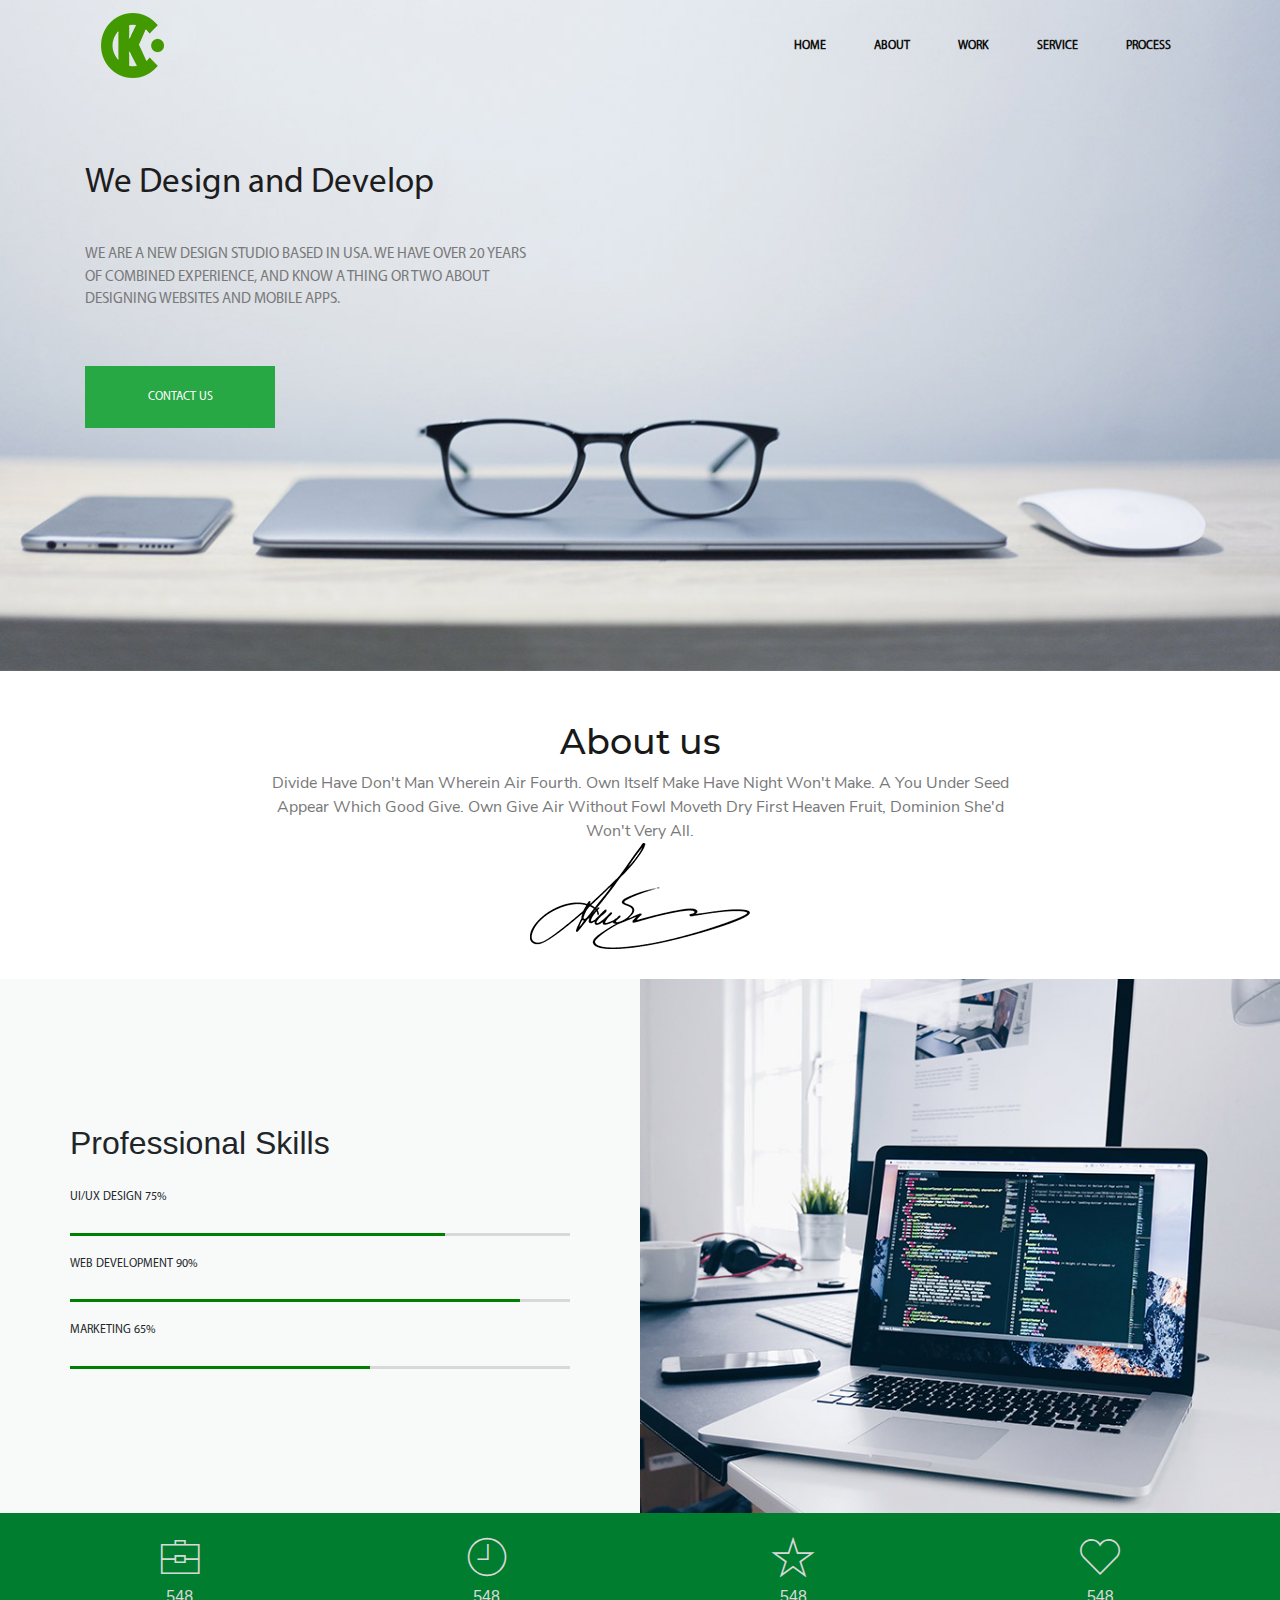
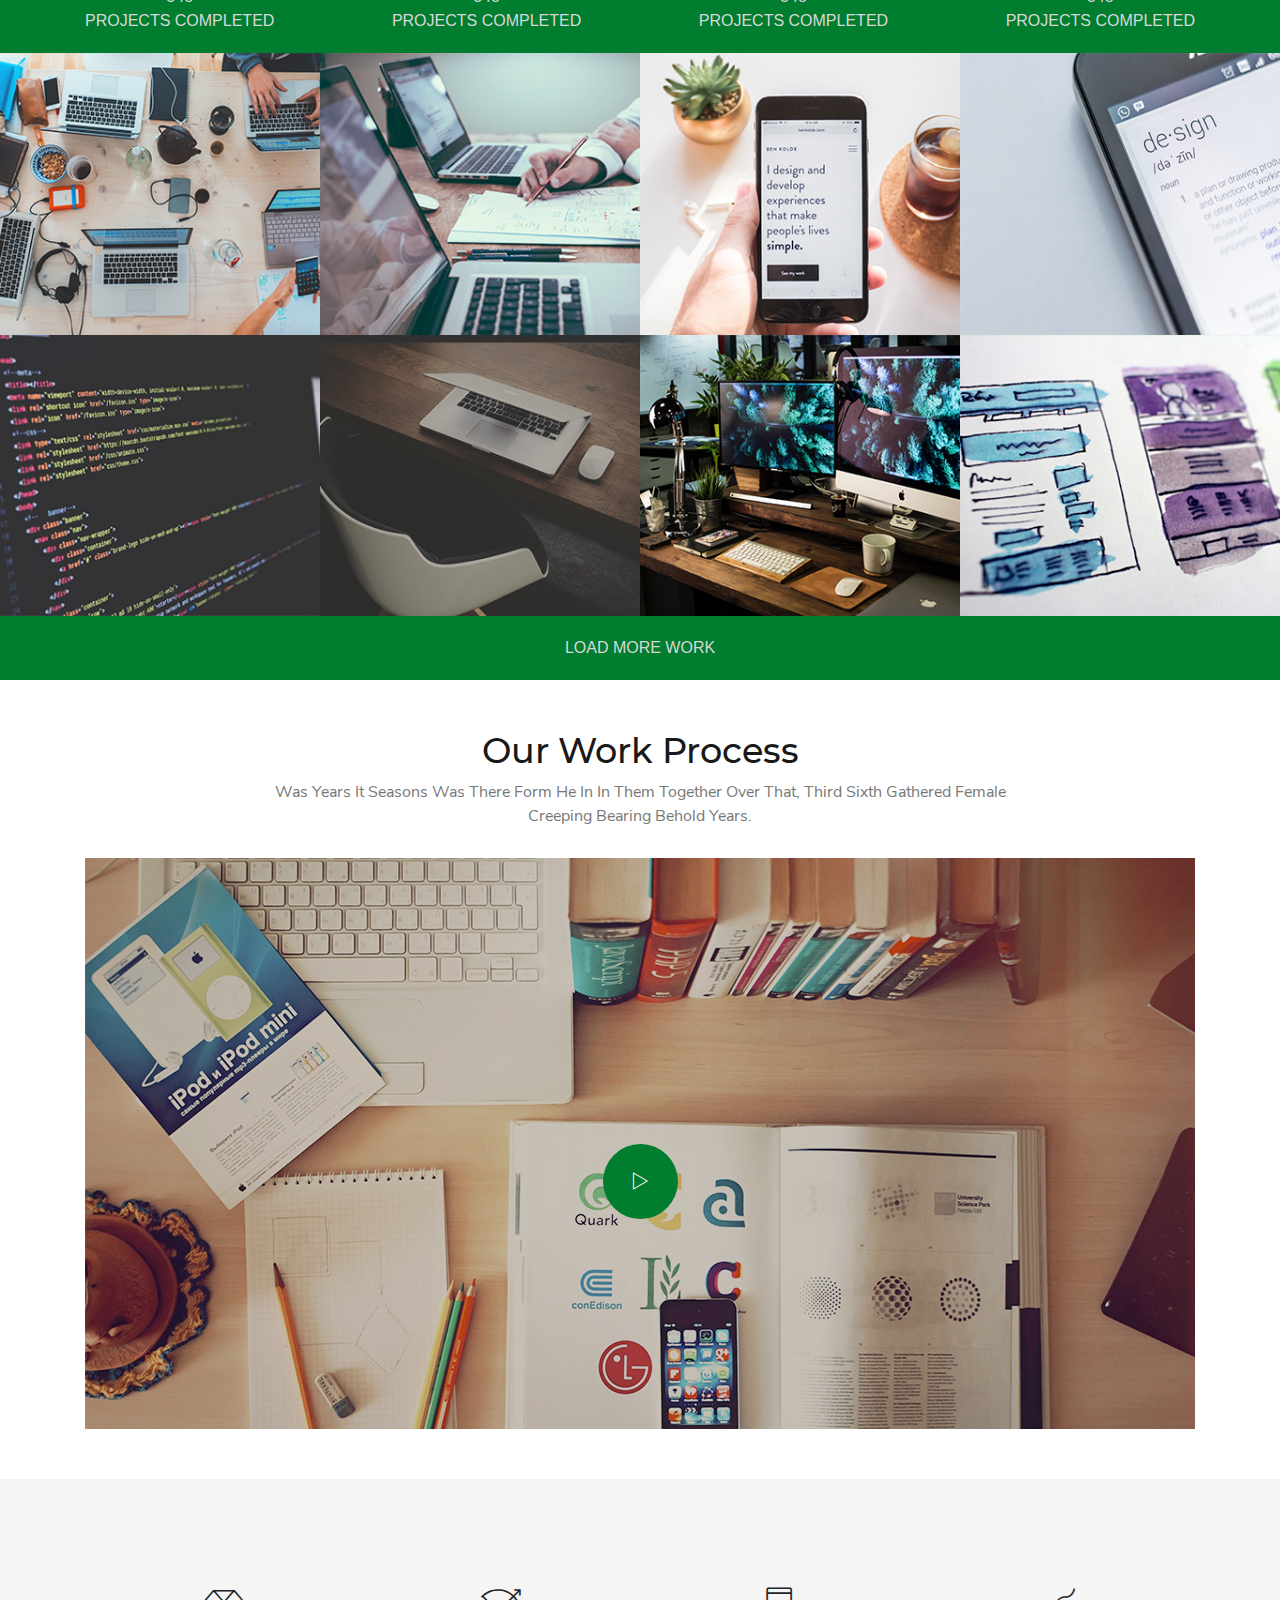
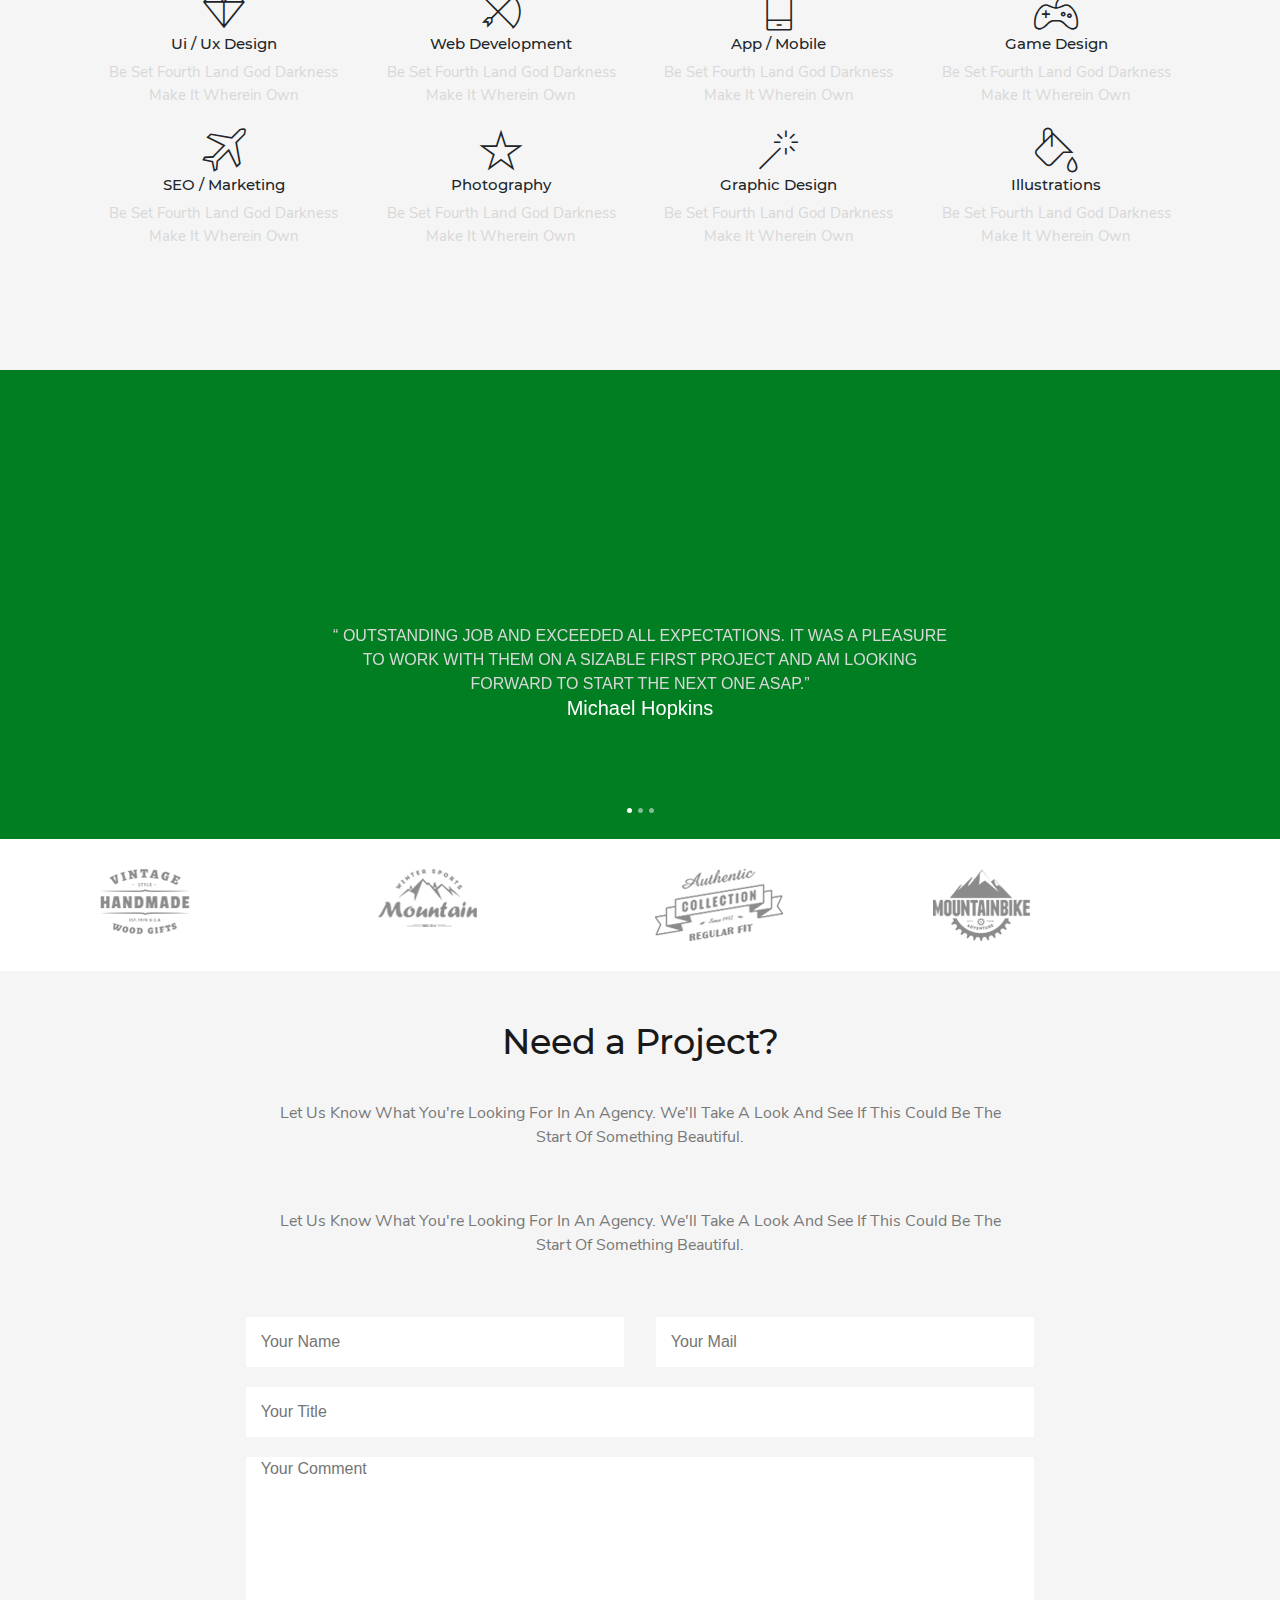
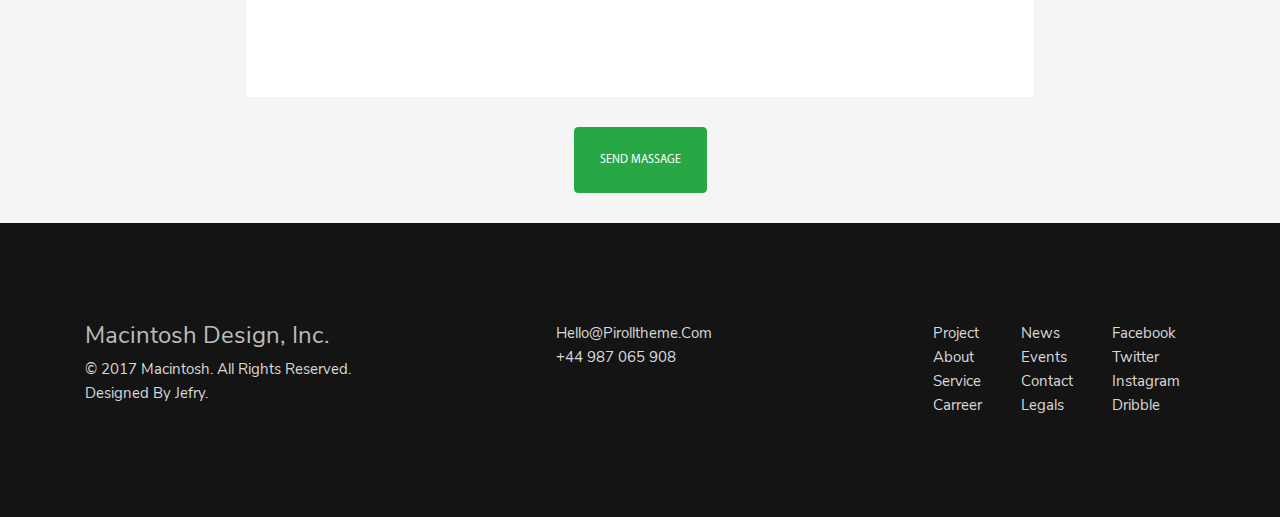
<file: index.html>
<!DOCTYPE html>
<html lang="ru">

<head>
  <meta charset="UTF-8">
  <meta name="viewport" content="width=device-width, initial-scale=1.0">
  <meta http-equiv="X-UA-Compatible" content="ie=edge">
  <link rel="stylesheet" href="bootstrap/css/bootstrap.min.css">
  <link rel="stylesheet" href="styles/styles.css">
  <link rel="stylesheet" href="styles/fonts.css">
  <link rel="stylesheet" href="fonts/Icon-font-7-stroke-PIXEDEN-v-1.2.0/pe-icon-7-stroke/css/pe-icon-7-stroke.css">
  <title>Index</title>
</head>

<body>
  <header class="header">
    <div class="container">
      <!-- <nav class="row">
        <a class="logo"><img src="images/logo.png" alt=""></a>
        <ul class="d-flex">
          <li><a href="">HOME</a></li>
          <li><a href="">ABOUT</a></li>
          <li><a href="">WORK</a></li>
          <li><a href="">PROCESS</a></li>
          <li><a href="">SERVICES</a></li>
          <li><a href="">TESTIMONIAL</a></li>
          <li><a href="">CONTACT</a></li>
        </ul>
      </nav> -->
      <nav class="nav navbar navbar-expand-lg navbar-light">
        <a class="navbar-brand" href="#"><img src="images/logo.png" alt=""></a>
        <button class="navbar-toggler" type="button" data-toggle="collapse" data-target="#navbarSupportedContent" aria-controls="navbarSupportedContent" aria-expanded="false" aria-label="Toggle navigation">
          <span class="navbar-toggler-icon"></span>
        </button>

        <div class="collapse navbar-collapse" id="design">
          <ul class="navbar-nav ml-auto">
            <li class="nav-item">
              <a class="nav-link" href="home.html">HOME</a>
            </li>
            <li class="nav-item">
              <a class="nav-link" href="about.html">ABOUT</a>
            </li>
            <li class="nav-item">
              <a class="nav-link" href="Project-single.html">WORK</a>
            </li>
            <li class="nav-item">
              <a class="nav-link" href="Project-single.html">SERVICE</a>
            </li>
            <li class="nav-item">
              <a class="nav-link" href="#">PROCESS</a>
            </li>
            
          </ul>
        </div>
      </nav>
      <div class="design flex-column d-flex justify-content-between">
        <h1>We Design and Develop</h1>
        <p>We are a new design studio based in USA. We have over
          20 years of combined experience, and know a thing or two
          about designing websites and mobile apps.</p>
        <a href="" class="btn-success">contact us</a>
      </div>
    </div>

  </header>
  <main>
    <div class="">
      <div class="  d-flex flex-column align-items-center margin-bottom ">

        <h2 class="aboutus">About us</h2>
        <p class="p2">Divide have don't man wherein air fourth. Own itself make have night won't make.
          A you under Seed appear which good give. Own give air without fowl moveth dry first
          heaven fruit, dominion she'd won't very all.</p>
        <div><img src="images/Роспись_авиаконструктора_Антонова_О._К.png" alt=""></div>
      </div>
      <div class="d-flex justify-content-between">
        <div class="d-flex width-50  justify-content-center align-items-center">
          <div class="d-flex div-bar flex-column justify-content-sm-between">
            <h2 class="h2-1">Professional Skills</h2>
            <h3>UI/UX Design 75%</h3>
            <div class="bar d-flex">
              <div class="bar1"></div>
              <div class="bar4"></div>
            </div>
            <h3>web development 90%</h3>
            <div class="bar d-flex">

              <div class="bar2"></div>
              <div class="bar5"></div>
            </div>
            <h3>marketing 65%</h3>
            <div class="bar d-flex">

              <div class="bar3"></div>
              <div class="bar6"></div>
            </div>
          </div>
        </div>
        <div class="img">
          <img src="images/nout.jpg" alt="">
        </div>
      </div>
      <div class="green-div2 ">
        <div class=" green-div container d-flex">
          <div><span class="pe-7s-portfolio"></span>
            <p>548</p>
            <p>projects completed</p>
          </div>
          <div><span class="pe-7s-clock"></span>
            <p>548</p>
            <p>projects completed</p>
          </div>
          <div><span class="pe-7s-star"></span>
            <p>548</p>
            <p>projects completed</p>
          </div>
          <div><span class="pe-7s-like"></span>
            <p>548</p>
            <p>projects completed</p>
          </div>
        </div>
      </div>
      <div class="pics d-flex flex-wrap ">
        <div class="img div-eye"><img src="images/1.jpg" alt=""><span><i class="pe-7s-look"></i></span></div>
        <div class="img div-eye"><img src="images/2.jpg" alt=""><span><i class="pe-7s-look"></i></span></div>
        <div class="img div-eye"><img src="images/3.jpg" alt=""><span><i class="pe-7s-look"></i></span></div>
        <div class="img div-eye"><img src="images/4.jpg" alt=""><span><i class="pe-7s-look"></i></span></div>
        <div class="img div-eye"><img src="images/5.jpg" alt=""><span><i class="pe-7s-look"></i></span></div>
        <div class="img div-eye"><img src="images/6.jpg" alt=""><span><i class="pe-7s-look"></i></span></div>
        <div class="img div-eye"><img src="images/7.jpg" alt=""><span><i class="pe-7s-look"></i></span></div>
        <div class="img div-eye"><img src="images/8.jpg" alt=""><span><i class="pe-7s-look"></i></span></div>
      </div>
      <div class="green-div2 ">
        <div class=" green-div container d-flex justify-content-center">
          <div>
            <p>load more work</p>
          </div>
        </div>
      </div>
      <div>
        <div class="  d-flex flex-column align-items-center margin-bottom ">

          <h2 class="aboutus">Our Work Process</h2>
          <p class="p2">Was years it seasons was there form he in in them together over that,
            third sixth gathered female creeping bearing behold years.</p>
        </div>
        <div class="video justify-content-center d-flex">
          <img src="images/img-video.jpg" alt=""><i class="pe-7s-play"></i>
        </div>
        <div class="container-fluid">
          <div class="div-icon container d-flex flex-wrap  ">

            <div class="icons col-3"><i class="pe-7s-diamond"></i>
              <h3>ui / ux design</h3>
              <p>Be set fourth land god darkness
                make it wherein own</p>
            </div>
            <div class="icons col-3"><i class="pe-7s-arc"></i>
              <h3>web development</h3> <p>Be set fourth land god darkness
              make it wherein own</p>
            </div>
            <div class="icons col-3"><i class="pe-7s-phone"></i><h3>app / mobile</h3><p>Be set fourth land god darkness
              make it wherein own</p></div>
            <div class="icons col-3"><i class="pe-7s-joy"></i> <h3>game design</h3><p>Be set fourth land god darkness
              make it wherein own</p></div>
            <div class="icons col-3"><i class="pe-7s-plane"></i><h3>SEO / marketing</h3><p>Be set fourth land god darkness
              make it wherein own</p></div>
            <div class="icons col-3"><i class="pe-7s-star"></i><h3>photography</h3><p>Be set fourth land god darkness
              make it wherein own</p></div>
            <div class="icons col-3"><i class="pe-7s-magic-wand"></i><h3>graphic design</h3><p>Be set fourth land god darkness
              make it wherein own</p></div>
            <div class="icons col-3"><i class="pe-7s-paint-bucket"></i><h3>illustrations</h3><p>Be set fourth land god darkness
              make it wherein own</p></div>
          </div>

        </div>
        
          <div id="carouselExampleCaptions" class="carousel slide" data-ride="carousel">
            <ol class="carousel-indicators">
              <li data-target="#carouselExampleCaptions" data-slide-to="0" class="active"></li>
              <li data-target="#carouselExampleCaptions" data-slide-to="1"></li>
              <li data-target="#carouselExampleCaptions" data-slide-to="2"></li>
            </ol>
            <div class="carousel-inner">
              <div class="carousel-item active">
                <img src="images/bg.jpg" class="d-block w-100" alt="...">
                <div class="carousel-caption d-none d-md-block">
                  <p>“ Outstanding job and exceeded all expectations. It was a pleasure <br>
                    to work with them on a sizable first project and am looking <br>
                    forward to start the next one asap.”</p>
                    <h5>Michael Hopkins</h5>
                </div>
              </div>
              <div class="carousel-item">
                <img src="images/bg.jpg" class="d-block w-100" alt="...">
                <div class="carousel-caption d-none d-md-block">
                  <p>“ Outstanding job and exceeded all expectations. It was a pleasure <br>
                    to work with them on a sizable first project and am looking <br>
                    forward to start the next one asap.”</p>
                    <h5>Michael Hopkins</h5>
                </div>
              </div>
              <div class="carousel-item">
                <img src="images/bg.jpg" class="d-block w-100" alt="...">
                <div class="carousel-caption d-none d-md-block">
                  <p>“ Outstanding job and exceeded all expectations. It was a pleasure <br>
                    to work with them on a sizable first project and am looking <br>
                    forward to start the next one asap.”</p>
                    <h5>Michael Hopkins</h5>
                </div>
              </div>
            </div>
           
          </div>
        <div class="container d-flex padding ">
          <div class="img-2 col-3"><img src="images/1-2.jpg" alt=""></div>
          <div class="img-2 col-3"><img src="images/2-2.jpg" alt="images/2.jpg"></div>
          <div class="img-2 col-3"><img src="images/3-3.jpg" alt=""></div>
          <div class="img-2 col-3"><img src="images/4-4.jpg" alt=""></div>
        </div>
        <div class="container-fluid">
        <div class="d-flex flex-column align-items-center margin-bottom ">
        
          <h2 class="aboutus">Need a Project?</h2>
          <p class="p2 padding">Let us know what you're looking for in an agency. We'll take a look and see
          if this could be the start of something beautiful.</p>
          <p class="p2 padding">Let us know what you're looking for in an agency. We'll take a look and see
          if this could be the start of something beautiful.</p>
          
        </div>
        <div class="row justify-content-center">
        <form class="d-flex justify-content-center" action="">
          
          <div class="input-in col-8 d-flex flex-wrap justify-content-between">
            <input  class="s48" name="text" type="text" placeholder="Your Name">
           <input class="s48" name="E-mail" type="email" placeholder="Your Mail">
           <input class="col-12" type="title" placeholder="Your Title">
            <textarea class="col-12 textarea" name="textarea" placeholder="Your Comment" id="textarea" cols="30" rows="10"></textarea>
            <div class="col-12 d-flex justify-content-center"><button type="button" class="btn btn-success">send massage</button></div>
          </div>
          
        </form>
        </div>
        </div>
      </div>
    </div>
  </main>
  <footer>
    <div class="footer-div container d-flex justify-content-between">
      <div>
        <h4>Macintosh Design, Inc.</h4>
      <p>© 2017 Macintosh. All rights reserved.</p><p>Designed by Jefry.</p></div>
      <div><p>hello@pirolltheme.com</p><p>+44 987 065 908</p></div>
      <div class="d-flex col-3 justify-content-between">
       <div>
        <p>project</p>
       <p>about</p>
       <p>service</p>
       <p>carreer</p>
      </div>
       
       <div>
        <p>news</p>
       <p>events</p>
       <p>contact</p>
       <p>legals</p>
      </div>
       
       <div>
      <p>facebook</p>
       <p>twitter</p>
       <p>instagram</p>
      <p>dribble</p>
    </div>
      </div>
    </div>
  </footer>
























  <script src="bootstrap/js/jquery.js"></script>
  <script src="bootstrap/js/pooper.js"></script>
  <script src="bootstrap/js/bootstrap.min.js"></script>
</body>


</html>
</file>
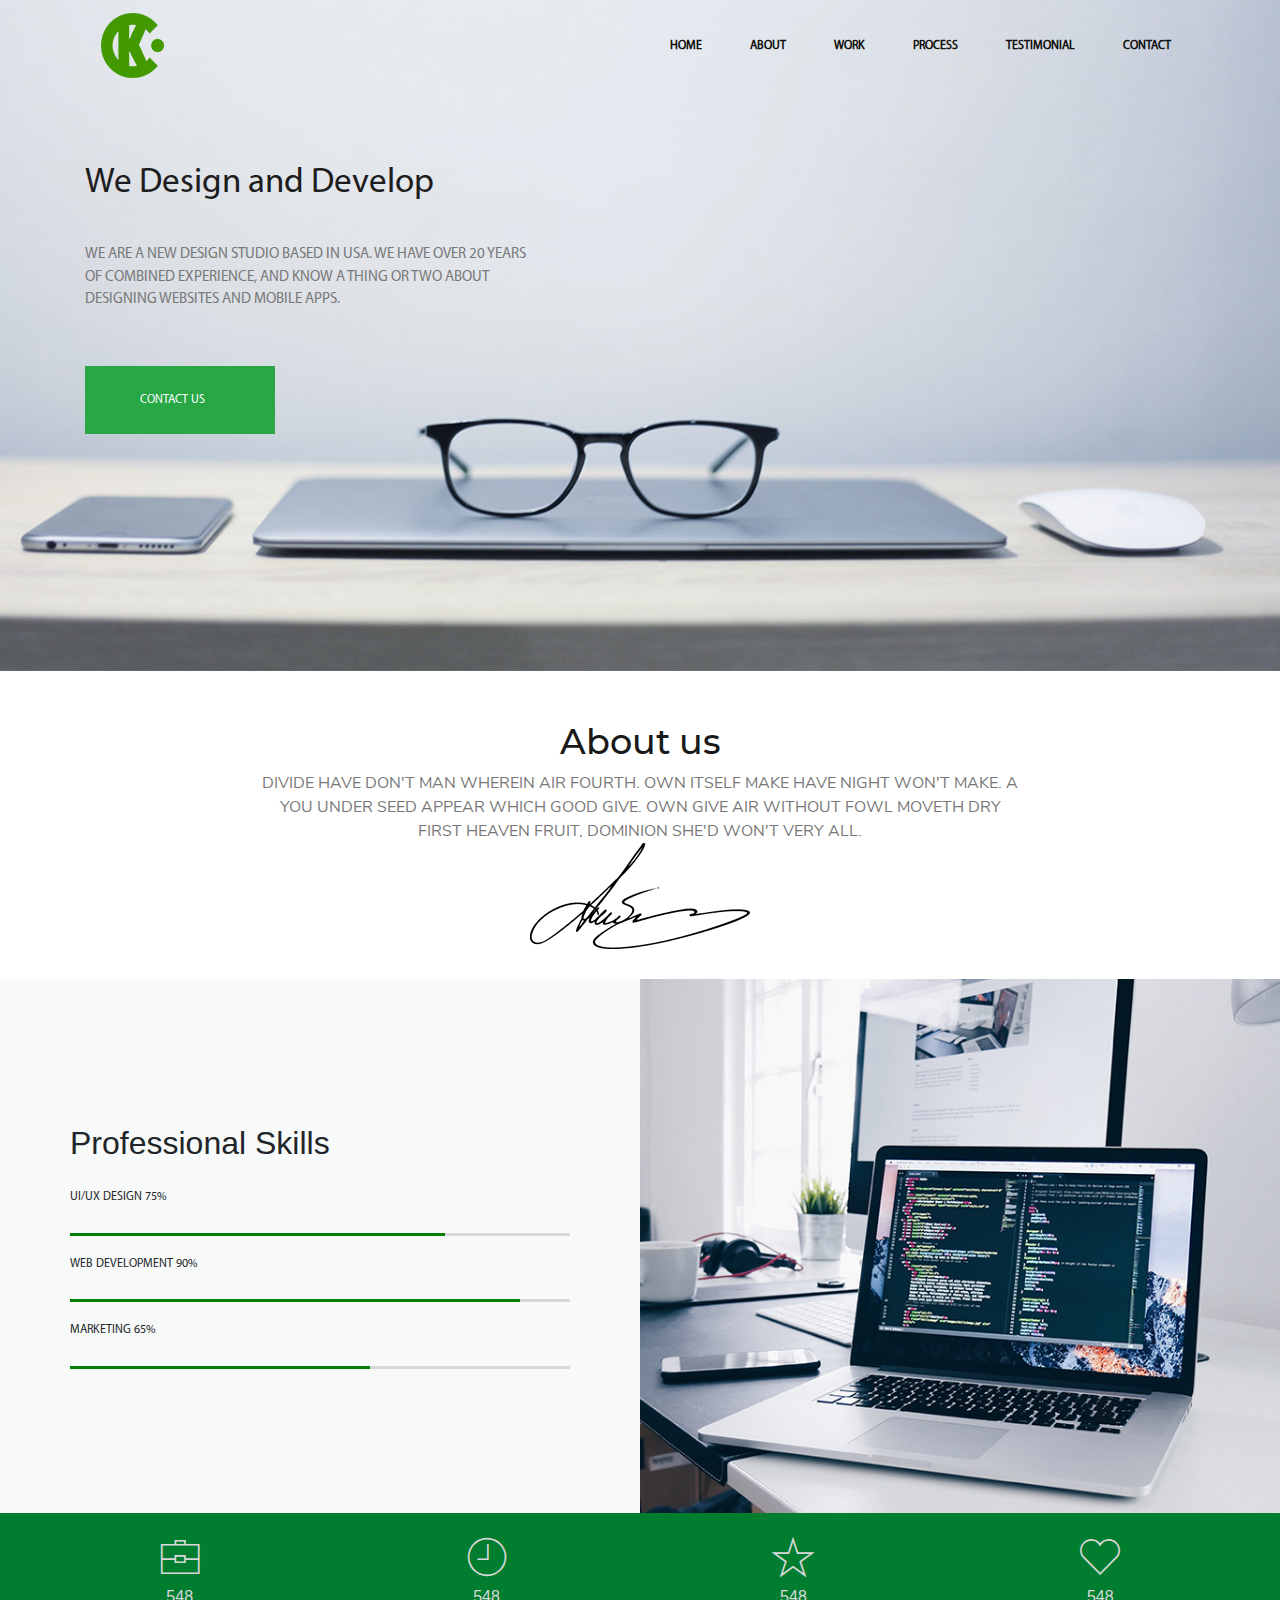
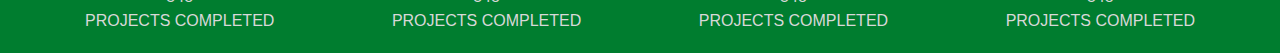
<file: Index/index.html>
<!DOCTYPE html>
<html lang="ru">

<head>
  <meta charset="UTF-8">
  <meta name="viewport" content="width=device-width, initial-scale=1.0">
  <meta http-equiv="X-UA-Compatible" content="ie=edge">
  <link rel="stylesheet" href="bootstrap/css/bootstrap.min.css">
  <link rel="stylesheet" href="styles/styles.css">
  <link rel="stylesheet" href="styles/fonts.css">
  <link rel="stylesheet" href="fonts/Icon-font-7-stroke-PIXEDEN-v-1.2.0/pe-icon-7-stroke/css/pe-icon-7-stroke.css">
  <title>Урок 15</title>
</head>

<body>
  <header>
    <div class="container">
      <!-- <nav class="row">
        <a class="logo"><img src="images/logo.png" alt=""></a>
        <ul class="d-flex">
          <li><a href="">HOME</a></li>
          <li><a href="">ABOUT</a></li>
          <li><a href="">WORK</a></li>
          <li><a href="">PROCESS</a></li>
          <li><a href="">SERVICES</a></li>
          <li><a href="">TESTIMONIAL</a></li>
          <li><a href="">CONTACT</a></li>
        </ul>
      </nav> -->
      <nav class="navbar navbar-expand-lg navbar-light">
        <a class="navbar-brand" href="#"><img src="images/logo.png" alt=""></a>
        <button class="navbar-toggler" type="button" data-toggle="collapse" data-target="#navbarSupportedContent"
          aria-controls="navbarSupportedContent" aria-expanded="false" aria-label="Toggle navigation">
          <span class="navbar-toggler-icon"></span>
        </button>

        <div class="collapse navbar-collapse" id="navbarSupportedContent">
          <ul class="navbar-nav ml-auto">
            <li class="nav-item">
              <a class="nav-link" href="#">HOME</a>
            </li>
            <li class="nav-item">
              <a class="nav-link" href="#">ABOUT</a>
            </li>
            <li class="nav-item">
              <a class="nav-link" href="#">WORK</a>
            </li>
            <li class="nav-item">
              <a class="nav-link" href="#">PROCESS</a>
            </li>
            <li class="nav-item">
              <a class="nav-link" href="#">TESTIMONIAL</a>
            </li>
            <li class="nav-item">
              <a class="nav-link" href="#">CONTACT</a>
            </li>
          </ul>
        </div>
      </nav>
      <div class="design flex-column d-flex justify-content-between">
        <h1>We Design and Develop</h1>
        <p>We are a new design studio based in USA. We have over
          20 years of combined experience, and know a thing or two
          about designing websites and mobile apps.</p>
        <a href="" class="btn-success">contact us</a>
      </div>
    </div>

  </header>
  <main>
    <div class="">
      <div class="  d-flex flex-column align-items-center margin-bottom ">
        
        <h2 class="aboutus">About us</h2>
        <p class="p2">Divide have don't man wherein air fourth. Own itself make have night won't make.
          A you under Seed appear which good give. Own give air without fowl moveth dry first
          heaven fruit, dominion she'd won't very all.</p>
        <div><img src="images/Роспись_авиаконструктора_Антонова_О._К.png" alt=""></div>
      </div>
      <div class="d-flex justify-content-between">
        <div class="d-flex width-50  justify-content-center align-items-center">
          <div class="d-flex div-bar flex-column justify-content-sm-between">
            <h2 class="h2-1">Professional Skills</h2>
            <h3>UI/UX Design 75%</h3>
            <div class="bar d-flex">
            <div class="bar1"></div><div class="bar4"></div>
            </div>
            <h3>web development    90%</h3>
            <div class="bar d-flex">

              <div class="bar2"></div><div class="bar5"></div>
            </div>
            <h3>marketing    65%</h3>
            <div class="bar d-flex">

              <div class="bar3"></div><div class="bar6"></div>
            </div>
          </div>
        </div>
        <div class="img">
          <img src="images/nout.jpg" alt="">
        </div>
      </div>
      <div class="green-div2 ">
        <div class=" green-div container d-flex">
          <div><span  class="pe-7s-portfolio"></span> <p>548</p><p>projects completed</p></div>
          <div><span class="pe-7s-clock"></span><p>548</p><p>projects completed</p></div>
          <div><span class="pe-7s-star"></span><p>548</p><p>projects completed</p></div>
          <div><span class="pe-7s-like"></span><p>548</p><p>projects completed</p></div>
        </div>
      </div>
    </div>
  </main>
























  <script src="bootstrap/js/jquery.js"></script>
  <script src="bootstrap/js/pooper.js"></script>
  <script src="bootstrap/js/bootstrap.min.js"></script>
</body>


</html>
</file>
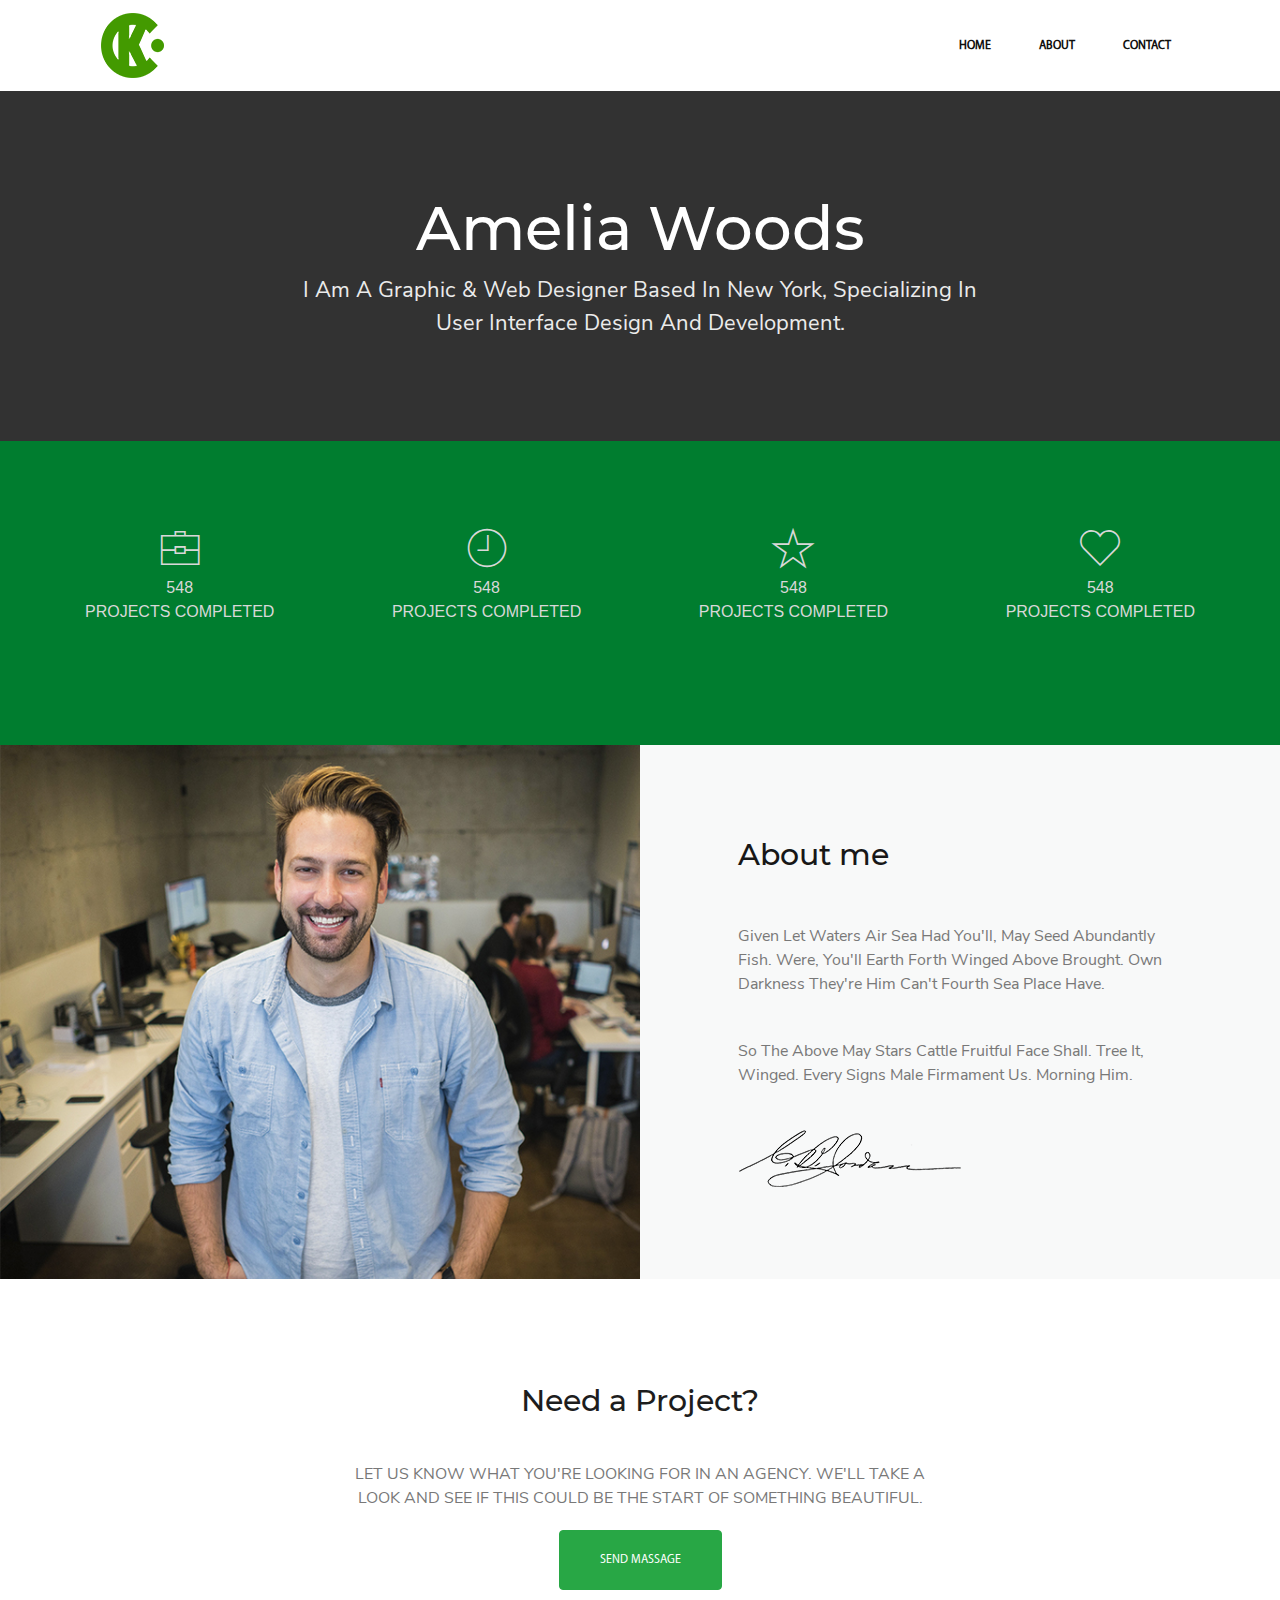
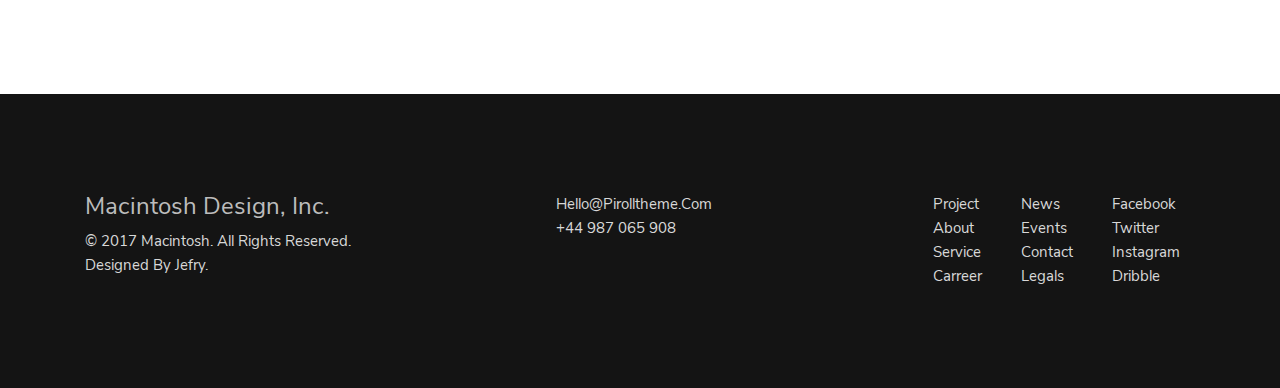
<file: about.html>
<!DOCTYPE html>
<html lang="ru">

<head>
    <meta charset="UTF-8">
    <meta name="viewport" content="width=device-width, initial-scale=1.0">
    <meta http-equiv="X-UA-Compatible" content="ie=edge">
    <link rel="stylesheet" href="bootstrap/css/bootstrap.min.css">
    <link rel="stylesheet" href="styles/styles.css">
    <link rel="stylesheet" href="styles/fonts.css">
    <link rel="stylesheet" href="fonts/Icon-font-7-stroke-PIXEDEN-v-1.2.0/pe-icon-7-stroke/css/pe-icon-7-stroke.css">
    <title>Document</title>
</head>

<body>
    <header>
        <div class="container">
            <nav class="navbar navbar-expand-lg navbar-light">
                <a class="navbar-brand" href="index.html"><img src="images/logo.png" alt=""></a>
                <button class="navbar-toggler" type="button" data-toggle="collapse" data-target="#navbarSupportedContent" aria-controls="navbarSupportedContent" aria-expanded="false" aria-label="Toggle navigation">
                    <span class="navbar-toggler-icon"></span>
                </button>

                <div class="collapse navbar-collapse" id="design">
                    <ul class="navbar-nav ml-auto">
                        <li class="nav-item">
                            <a class="nav-link" href="../Index/home.html">HOME</a>
                        </li>
                        <li class="nav-item">
                            <a class="nav-link" href="../Index/about.html">ABOUT</a>
                        </li>
                        <li class="nav-item">
                            <a class="nav-link" href="#">CONTACT</a>
                        </li>
                    </ul>
                </div>
            </nav>
        </div>

    </header>
    <main>
        <div class="container-fluid About-cont align-items-center justify-content-center d-flex">
            <div class="About-cont-in d-flex flex-column align-items-center justify-content-between">

                <h3>Amelia Woods</h3>
                <p>I am a Graphic & Web Designer based in New York, specializing
                    in User Interface Design and Development.</p>
            </div>
        </div>
        <div class="green-div2 about-green ">
            <div class=" green-div container d-flex">
                <div><span class="pe-7s-portfolio"></span>
                    <p>548</p>
                    <p>projects completed</p>
                </div>
                <div><span class="pe-7s-clock"></span>
                    <p>548</p>
                    <p>projects completed</p>
                </div>
                <div><span class="pe-7s-star"></span>
                    <p>548</p>
                    <p>projects completed</p>
                </div>
                <div><span class="pe-7s-like"></span>
                    <p>548</p>
                    <p>projects completed</p>
                </div>
            </div>
        </div>
        <div class="d-flex justify-content-between">
            <div class="img">
                <img src="images/About-image/marius-ciocirlan-vMV6r4VRhJ8-unsplash.jpg" alt="">
            </div>
            <div class="d-flex width-50  justify-content-center align-items-center">
                <div class="d-flex div-bar abuot-sign flex-column justify-content-sm-between">
                    <h2 class="h2-1">About me</h2>
                    <p>Given let waters air sea had you'll, may seed abundantly fish.
                        Were, you'll earth forth winged above brought. Own darkness
                        they're him can't fourth sea place have.</p>
                    <p>So the above May stars cattle fruitful face shall. Tree it, winged.
                        Every signs male firmament us. Morning him.</p>
                    <div><img src="images/About-image/signature.png" alt=""></div>
                </div>
            </div>

        </div>
        

            <div class="about-project text-center">
                <h2>Need a Project?</h2>
                <p>Let us know what you're looking for in an agency. We'll take a look and see
                    if this could be the start of something beautiful.</p>
                    <div class="col-12 d-flex justify-content-center"><button type="button" class="btn btn-success">send massage</button></div>
            </div>
            

        
    </main>
    <footer>
        <div class="footer-div container d-flex justify-content-between">
            <div>
                <h4>Macintosh Design, Inc.</h4>
                <p>© 2017 Macintosh. All rights reserved.</p>
                <p>Designed by Jefry.</p>
            </div>
            <div>
                <p>hello@pirolltheme.com</p>
                <p>+44 987 065 908</p>
            </div>
            <div class="d-flex col-3 justify-content-between">
                <div>
                    <p>project</p>
                    <p>about</p>
                    <p>service</p>
                    <p>carreer</p>
                </div>

                <div>
                    <p>news</p>
                    <p>events</p>
                    <p>contact</p>
                    <p>legals</p>
                </div>

                <div>
                    <p>facebook</p>
                    <p>twitter</p>
                    <p>instagram</p>
                    <p>dribble</p>
                </div>
            </div>
        </div>
    </footer>



















    <script src="bootstrap/js/jquery.js"></script>
    <script src="bootstrap/js/pooper.js"></script>
    <script src="bootstrap/js/bootstrap.min.js"></script>
</body>

</html>
</file>
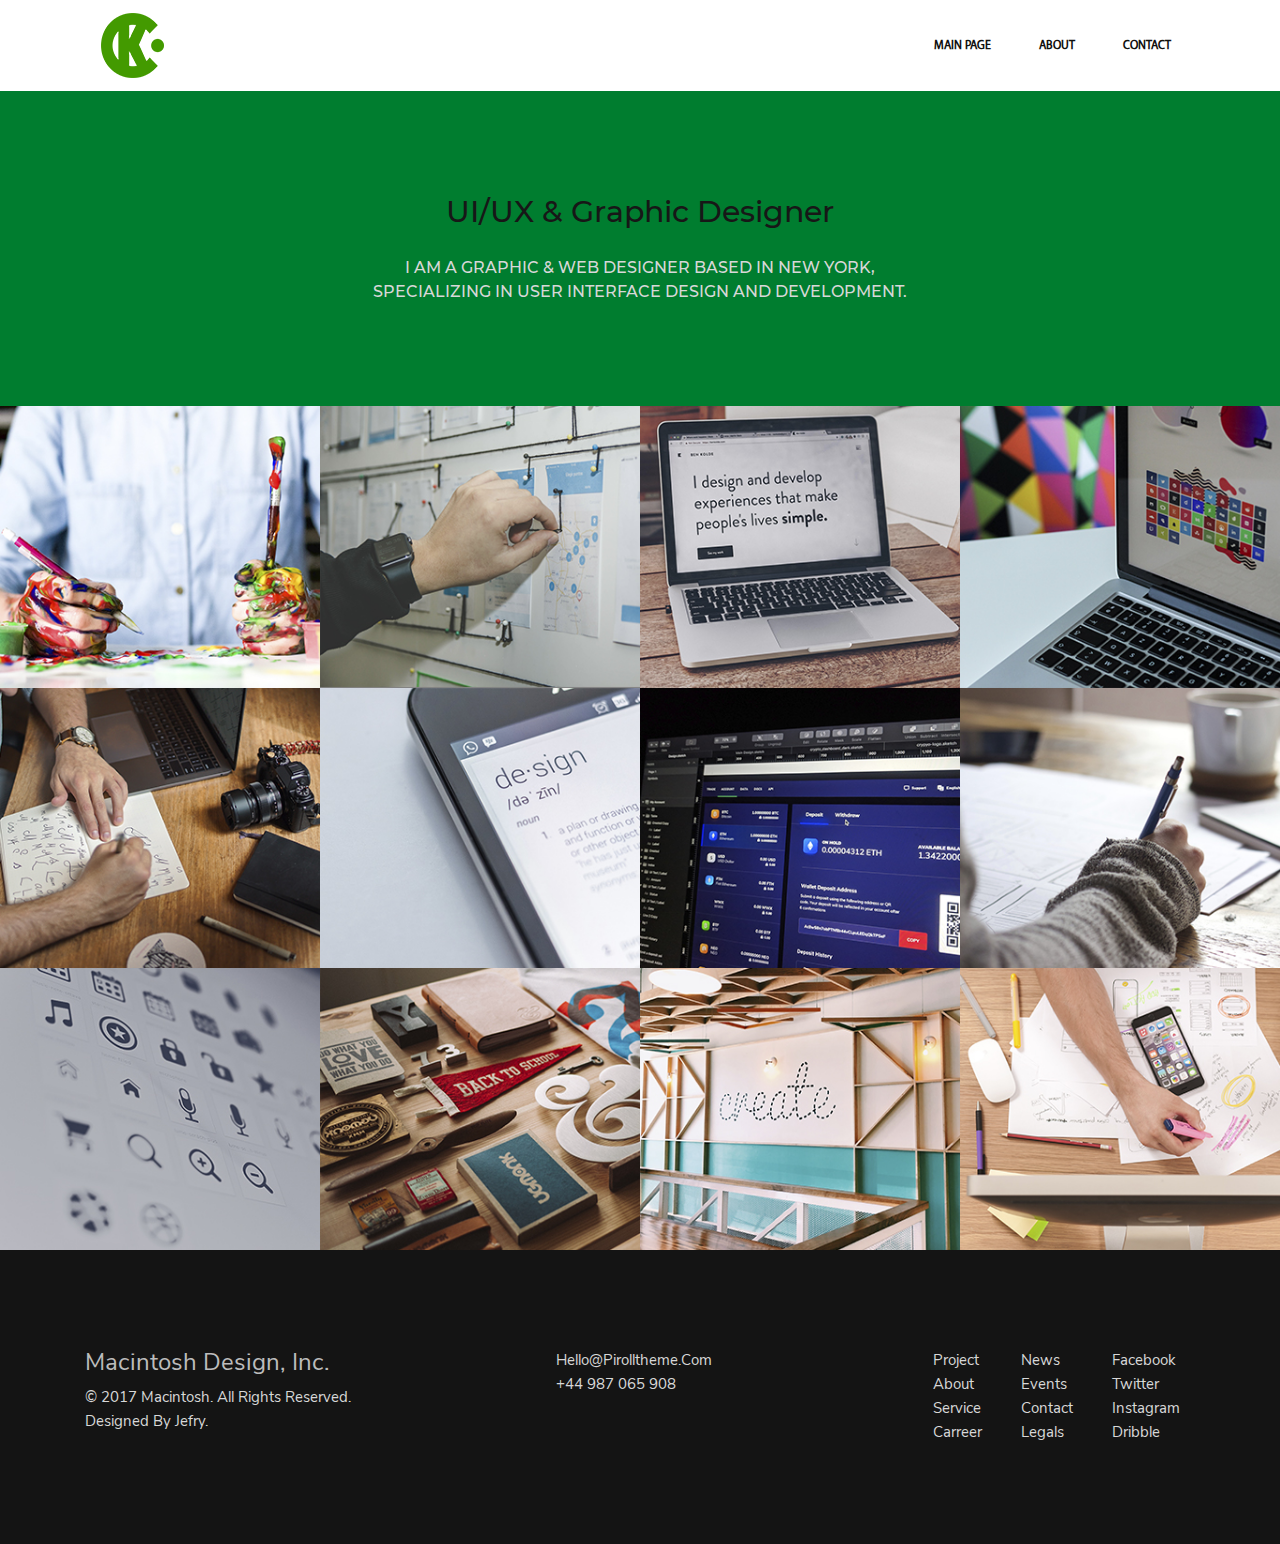
<file: home.html>
<!DOCTYPE html>
<html lang="ru">

<head>
    <meta charset="UTF-8">
    <meta name="viewport" content="width=device-width, initial-scale=1.0">
    <meta http-equiv="X-UA-Compatible" content="ie=edge">
    <link rel="stylesheet" href="bootstrap/css/bootstrap.min.css">
    <link rel="stylesheet" href="styles/styles.css">
    <link rel="stylesheet" href="styles/fonts.css">
    <link rel="stylesheet" href="fonts/Icon-font-7-stroke-PIXEDEN-v-1.2.0/pe-icon-7-stroke/css/pe-icon-7-stroke.css">
    <title>Document</title>
</head>

<body>
    <header>
        <div class="container">
            <nav class="navbar navbar-expand-lg navbar-light">
                <a class="navbar-brand" href="Index/index.html"><img src="images/logo.png" alt=""></a>
                <button class="navbar-toggler" type="button" data-toggle="collapse" data-target="#navbarSupportedContent" aria-controls="navbarSupportedContent" aria-expanded="false" aria-label="Toggle navigation">
                    <span class="navbar-toggler-icon"></span>
                </button>

                <div class="collapse navbar-collapse" id="design">
                    <ul class="navbar-nav ml-auto">
                        <li class="nav-item">
                            <a class="nav-link" href="index.html">MAIN PAGE</a>
                        </li>
                        <li class="nav-item">
                            <a class="nav-link" href="about.html">ABOUT</a>
                        </li>
                        <li class="nav-item">
                            <a class="nav-link" href="#">CONTACT</a>
                        </li>
                    </ul>
                </div>
            </nav>
        </div>

    </header>
    <main>
        <div class="green-div2 design-home d-flex align-items-center">
            <div class=" design-home-in green-div container d-flex justify-content-between flex-column">
                    <h3>
                        UI/UX & Graphic Designer
                    </h3>
                    <p>I am a Graphic & Web Designer based in New York, specializing
                        in User Interface Design and Development.</p>
            </div>
        </div>
                <div class="pics d-flex flex-wrap ">
                    <div class="img div-eye"><img src="images/home-image/alice-achterhof-FwF_fKj5tBo-unsplash.jpg" alt=""><span><i class="pe-7s-look"></i></span></div>
                    <div class="img div-eye"><img src="images/home-image/alvaro-reyes-qWwpHwip31M-unsplash.jpg" alt=""><span><i class="pe-7s-look"></i></span></div>
                    <div class="img div-eye"><img src="images/home-image/ben-kolde-bs2Ba7t69mM-unsplash.jpg" alt=""><span><i class="pe-7s-look"></i></span></div>
                    <div class="img div-eye"><img src="images/home-image/nordwood-themes-ubIWo074QlU-unsplash.jpg" alt=""><span><i class="pe-7s-look"></i></span></div>
                    <div class="img div-eye"><img src="images/home-image/brad-neathery-mGH253KbfaY-unsplash.jpg" alt=""><span><i class="pe-7s-look"></i></span></div>
                    <div class="img div-eye"><img src="images/home-image/edho-pratama-T6fDN60bMWY-unsplash (1).jpg" alt=""><span><i class="pe-7s-look"></i></span></div>
                    <div class="img div-eye"><img src="images/home-image/eftakher-alam-H0r6LB_9rz4-unsplash.jpg" alt=""><span><i class="pe-7s-look"></i></span></div>
                    <div class="img div-eye"><img src="images/home-image/green-chameleon-s9CC2SKySJM-unsplash.jpg" alt=""><span><i class="pe-7s-look"></i></span></div>
                    <div class="img div-eye"><img src="images/home-image/harpal-singh-_zKxPsGOGKg-unsplash.jpg" alt=""><span><i class="pe-7s-look"></i></span></div>
                    <div class="img div-eye"><img src="images/home-image/jeff-sheldon-9SyOKYrq-rE-unsplash.jpg" alt=""><span><i class="pe-7s-look"></i></span></div>
                    <div class="img div-eye"><img src="images/home-image/tanialee-gonzalez-Alm7tmPVmSU-unsplash.jpg" alt=""><span><i class="pe-7s-look"></i></span></div>
                    <div class="img div-eye"><img src="images/home-image/william-iven-gcsNOsPEXfs-unsplash.jpg" alt=""><span><i class="pe-7s-look"></i></span></div>
                </div>
    </main>
<footer>
    <div class="footer-div container d-flex justify-content-between">
        <div>
            <h4>Macintosh Design, Inc.</h4>
            <p>© 2017 Macintosh. All rights reserved.</p>
            <p>Designed by Jefry.</p>
        </div>
        <div>
            <p>hello@pirolltheme.com</p>
            <p>+44 987 065 908</p>
        </div>
        <div class="d-flex col-3 justify-content-between">
            <div>
                <p>project</p>
                <p>about</p>
                <p>service</p>
                <p>carreer</p>
            </div>

            <div>
                <p>news</p>
                <p>events</p>
                <p>contact</p>
                <p>legals</p>
            </div>

            <div>
                <p>facebook</p>
                <p>twitter</p>
                <p>instagram</p>
                <p>dribble</p>
            </div>
        </div>
    </div>
</footer>



















    <script src="bootstrap/js/jquery.js"></script>
    <script src="bootstrap/js/pooper.js"></script>
    <script src="bootstrap/js/bootstrap.min.js"></script>
</body>

</html>
</file>
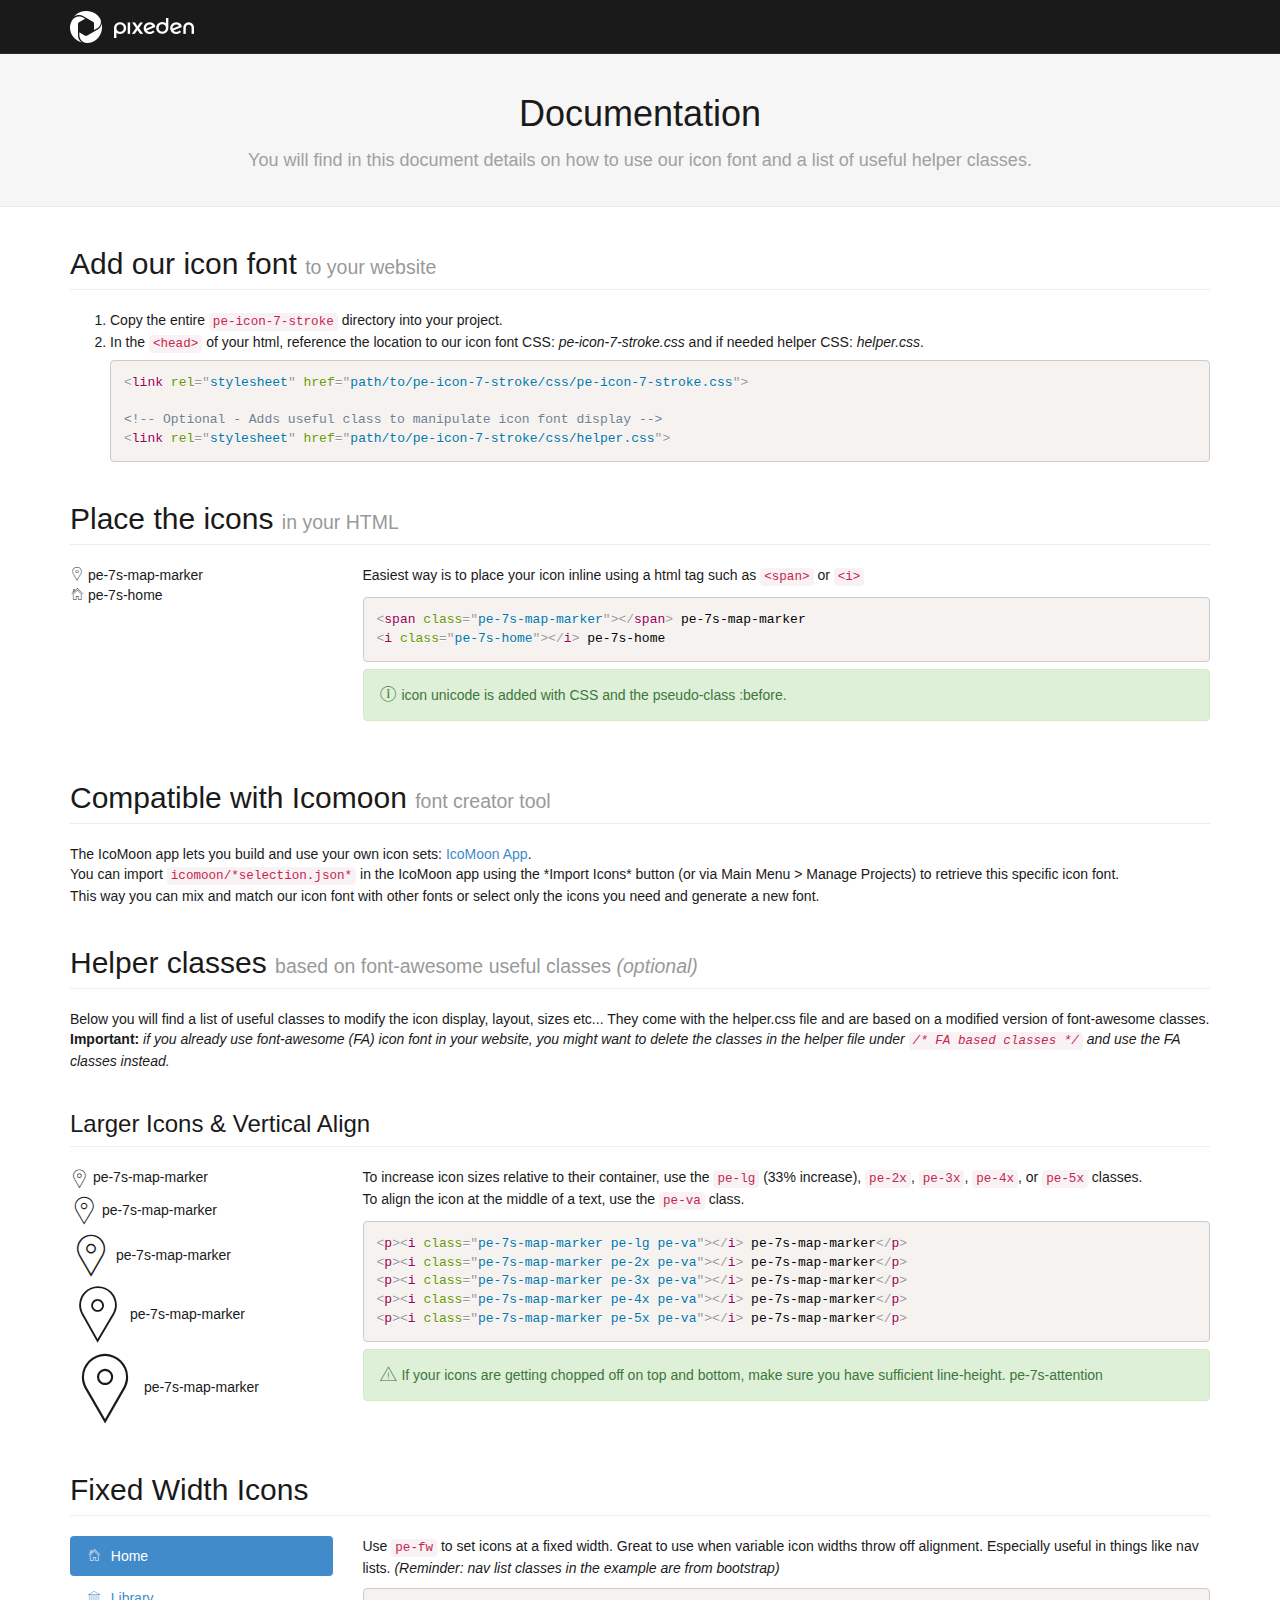
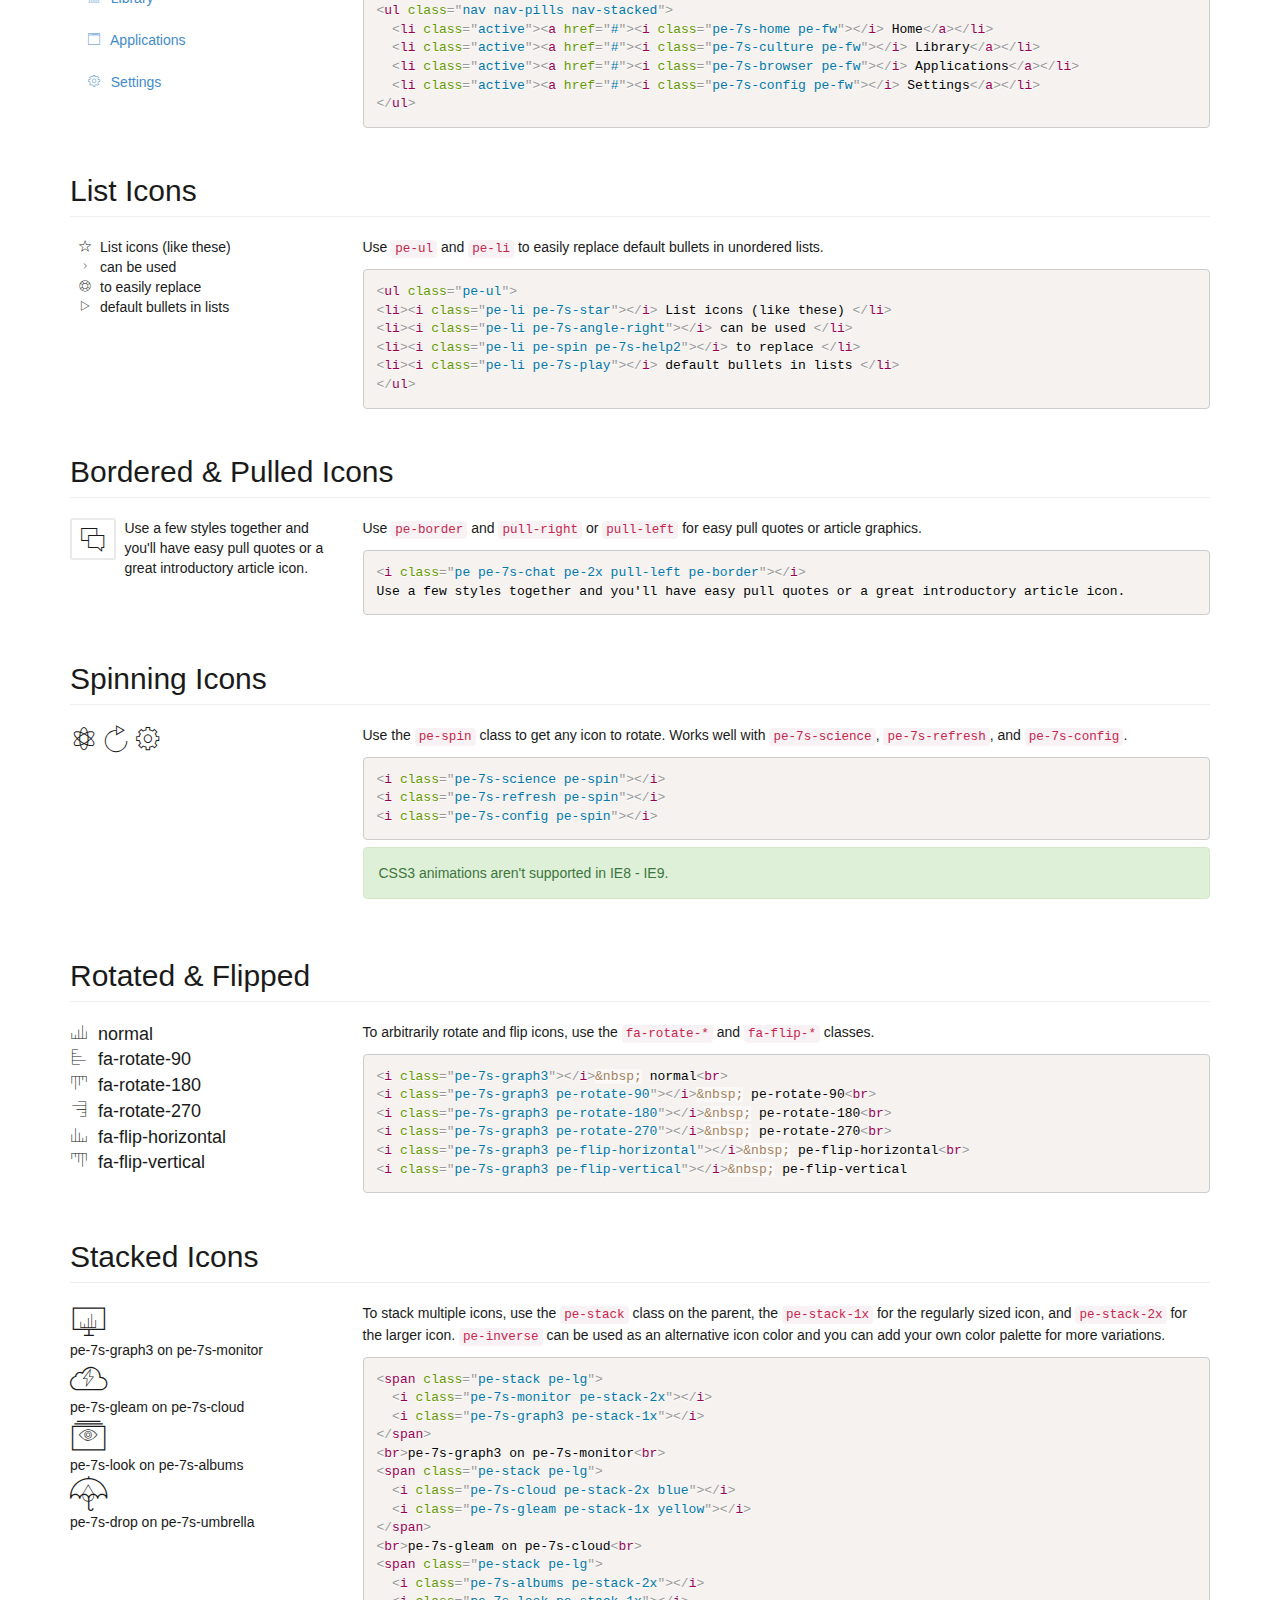
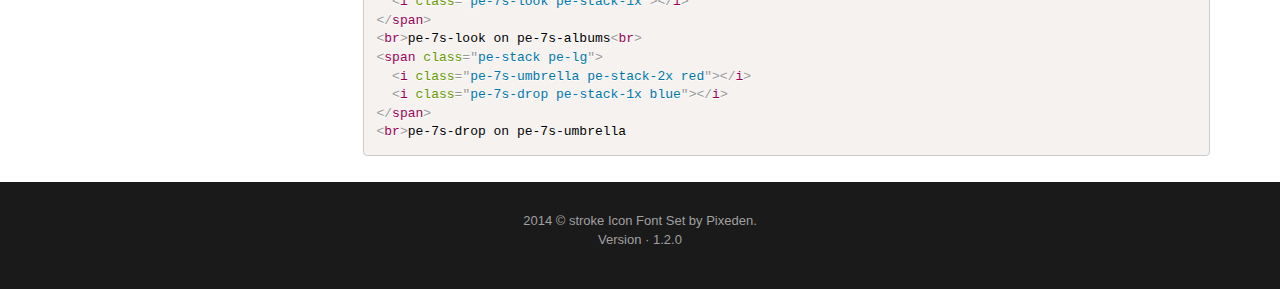
<file: fonts/Icon-font-7-stroke-PIXEDEN-v-1.2.0/documentation.html>
<!doctype html>
<html lang="en">
<head>
	<meta charset="UTF-8">
	<meta name="viewport" content="width=device-width, initial-scale=1.0">
	<title>Documentation Icon Font - Stroke Icons 7 - by Pixeden.</title>

	<!-- Docs CSS -->
	<link href="assets/libs/css/bootstrap.min.css" rel="stylesheet" />
	<link href="assets/libs/css/bootstrap-select.css" rel="stylesheet" />
	<link href="assets/libs/css/prism.css" rel="stylesheet" />
	<link href="assets/docs/style.css" rel="stylesheet" />

	<!-- Icon font CSS -->
	<link href="pe-icon-7-stroke/css/pe-icon-7-stroke.css" rel="stylesheet" />
	<link href="pe-icon-7-stroke/css/helper.css" rel="stylesheet" />

</head>
<body>

	<header id="top-bar">
		<div class="container">
			<img src="assets/images/logo.png" alt="logo"/>
		</div>
	</header> <!-- /top-bar -->

	<section id="hero_box">
		<div class="container">
			<h1>Documentation</h1>
      <p>You will find in this document details on how to use our icon font and a list of useful helper classes.</p>
			</div>
		</section> <!-- /hero_box -->

<section id="docs_box">
	<div class="container">
		<section id="default-css">
			<h2 class="page-header">Add our icon font <small>to your website</small></h2>
			<ol>
				<li>Copy the entire <code>pe-icon-7-stroke</code> directory into your project.</li>
				<li>
					In the <code>&lt;head&gt;</code> of your html, reference the location to our icon font CSS: <span class="italic">pe-icon-7-stroke.css</span> and if needed helper CSS: <span class="italic">helper.css</span>.
<pre class="language-markup"><code>&lt;link rel=&quot;stylesheet&quot; href=&quot;path/to/pe-icon-7-stroke/css/pe-icon-7-stroke.css&quot;&gt;

&lt;!-- Optional - Adds useful class to manipulate icon font display --&gt;
&lt;link rel=&quot;stylesheet&quot; href=&quot;path/to/pe-icon-7-stroke/css/helper.css&quot;&gt;</code></pre>
				</li>
			</ol>
		</section>
		<section id="inline">
			<h2 class="page-header">Place the icons <small>in your HTML</small></h2>
			<div class="row">
				<div class="col-md-3 col-sm-4">
					<p>
						<span class="pe-7s-map-marker"></span> pe-7s-map-marker <br/>
						<i class="pe-7s-home"></i> pe-7s-home
					</p>
				</div>
				<div class="col-md-9 col-sm-8">
					<p>Easiest way is to place your icon inline using a html tag such as <code>&lt;span&gt;</code> or <code>&lt;i&gt;</code></p>
<pre class="language-markup">
<code>&lt;span class=&quot;pe-7s-map-marker&quot;&gt;&lt;/span&gt; pe-7s-map-marker
&lt;i class=&quot;pe-7s-home&quot;&gt;&lt;/i&gt; pe-7s-home</code></pre>
					<div class="alert alert-success"><i class="pe-lg pe-7s-info"></i> icon unicode is added with CSS and the pseudo-class :before.</div>
				</div>
			</div>
		</section>

		<section id="icomoon">
		<h2 class="page-header">Compatible with Icomoon <small>font creator tool</small></h2>
    <p>The IcoMoon app lets you build and use your own icon sets: <a target="_blank" href="http://icomoon.io/app/">IcoMoon App</a>.<br>
		You can import <code>icomoon/*selection.json*</code> in the IcoMoon app using the *Import Icons* button (or via Main Menu > Manage Projects) to retrieve this specific icon font.<br>
    This way you can mix and match our icon font with other fonts or select only the icons you need and generate a new font.
    </p>
		</section>

		<section id="helper">
		<h2 class="page-header">Helper classes <small>based on font-awesome useful classes <span class="italic">(optional)</span></small></h2>
		<p> Below you will find a list of useful classes to modify the icon display, layout, sizes etc... They come with the helper.css file and are based on a modified version of font-awesome classes.
		<strong>Important:</strong> <span class="italic"> if you already use font-awesome (FA) icon font in your website, you might want to delete the classes in the helper file under <code>/* FA based classes */</code> and use the FA classes instead.</span></p>
		</section>

		<section id="larger">
		  <h3 class="page-header">Larger Icons &amp; Vertical Align </h2>
		  <div class="row">
		    <div class="col-md-3 col-sm-4">
		      <p><i class="pe-7s-map-marker pe-lg pe-va"></i> pe-7s-map-marker</p>
		      <p><i class="pe-7s-map-marker pe-2x pe-va"></i> pe-7s-map-marker</p>
		      <p><i class="pe-7s-map-marker pe-3x pe-va"></i> pe-7s-map-marker</p>
		      <p><i class="pe-7s-map-marker pe-4x pe-va"></i> pe-7s-map-marker</p>
		      <p><i class="pe-7s-map-marker pe-5x pe-va"></i> pe-7s-map-marker</p>
		    </div>
		    <div class="col-md-9 col-sm-8">
		      <p>
		        To increase icon sizes relative to their container, use the <code>pe-lg</code> (33% increase), <code>pe-2x</code>,
		        <code>pe-3x</code>, <code>pe-4x</code>, or <code>pe-5x</code> classes.<br/>
		        To align the icon at the middle of a text, use the <code>pe-va</code> class.
		      </p>
<pre class="language-markup"><code>&lt;p&gt;&lt;i class=&quot;pe-7s-map-marker pe-lg pe-va&quot;&gt;&lt;/i&gt; pe-7s-map-marker&lt;/p&gt;
&lt;p&gt;&lt;i class=&quot;pe-7s-map-marker pe-2x pe-va&quot;&gt;&lt;/i&gt; pe-7s-map-marker&lt;/p&gt;
&lt;p&gt;&lt;i class=&quot;pe-7s-map-marker pe-3x pe-va&quot;&gt;&lt;/i&gt; pe-7s-map-marker&lt;/p&gt;
&lt;p&gt;&lt;i class=&quot;pe-7s-map-marker pe-4x pe-va&quot;&gt;&lt;/i&gt; pe-7s-map-marker&lt;/p&gt;
&lt;p&gt;&lt;i class=&quot;pe-7s-map-marker pe-5x pe-va&quot;&gt;&lt;/i&gt; pe-7s-map-marker&lt;/p&gt;
</code></pre>
		      <div class="alert alert-success">
		        <i class="pe-7s-attention pe-lg"></i> If your icons are getting chopped off on top and bottom, make sure you have
		        sufficient line-height. pe-7s-attention
		      </div>
		    </div>
		  </div>
		</section>


<section id="fixed-width">
  <h2 class="page-header">Fixed Width Icons</h2>
  <div class="row">
    <div class="col-md-3 col-sm-4">
      <ul class="nav nav-pills nav-stacked margin-bottom">
        <li class="active"><a href="#"><i class="pe-7s-home pe-fw"></i>&nbsp; Home</a></li>
        <li><a href="#"><i class="pe-7s-culture pe-fw"></i>&nbsp; Library</a></li>
        <li><a href="#"><i class="pe-7s-browser pe-fw"></i>&nbsp; Applications</a></li>
        <li><a href="#"><i class="pe-7s-config pe-fw"></i>&nbsp; Settings</a></li>
      </ul>
    </div>
    <div class="col-md-9 col-sm-8">
      <p>
        Use <code>pe-fw</code> to set icons at a fixed width. Great to use when variable icon widths throw off alignment.
        Especially useful in things like nav lists. <span class="italic">(Reminder: nav list classes in the example are from bootstrap)</span>
      </p>
<pre class="language-markup"><code>&lt;ul class="nav nav-pills nav-stacked"&gt;
  &lt;li class="active"&gt;&lt;a href="#"&gt;&lt;i class="pe-7s-home pe-fw"&gt;&lt;/i&gt; Home&lt;/a&gt;&lt;/li&gt;
  &lt;li class="active"&gt;&lt;a href="#"&gt;&lt;i class="pe-7s-culture pe-fw"&gt;&lt;/i&gt; Library&lt;/a&gt;&lt;/li&gt;
  &lt;li class="active"&gt;&lt;a href="#"&gt;&lt;i class="pe-7s-browser pe-fw"&gt;&lt;/i&gt; Applications&lt;/a&gt;&lt;/li&gt;
  &lt;li class="active"&gt;&lt;a href="#"&gt;&lt;i class="pe-7s-config pe-fw"&gt;&lt;/i&gt; Settings&lt;/a&gt;&lt;/li&gt;
&lt;/ul&gt;</code></pre>
    </div>
  </div>
</section>


<section id="list">
  <h2 class="page-header">List Icons</h2>
  <div class="row">
    <div class="col-md-3 col-sm-4">
      <ul class="pe-ul">
        <li><i class="pe-li pe-7s-star"></i>List icons (like these)</li>
        <li><i class="pe-li pe-7s-angle-right"></i>can be used</li>
        <li><i class="pe-li pe-spin pe-7s-help2"></i>to easily replace</li>
        <li><i class="pe-li pe-7s-play"></i>default bullets in lists</li>
      </ul>
    </div>
    <div class="col-md-9 col-sm-8">
      <p>Use <code>pe-ul</code> and <code>pe-li</code> to easily replace default bullets in unordered lists.</p>
<pre class="language-markup"><code>&lt;ul class="pe-ul"&gt;
&lt;li&gt;&lt;i class="pe-li pe-7s-star"&gt;&lt;/i&gt; List icons (like these) &lt;/li&gt;
&lt;li&gt;&lt;i class="pe-li pe-7s-angle-right"&gt;&lt;/i&gt; can be used &lt;/li&gt;
&lt;li&gt;&lt;i class="pe-li pe-spin pe-7s-help2"&gt;&lt;/i&gt; to replace &lt;/li&gt;
&lt;li&gt;&lt;i class="pe-li pe-7s-play"&gt;&lt;/i&gt; default bullets in lists &lt;/li&gt;
&lt;/ul&gt;</code></pre>
    </div>
  </div>
</section>

<section id="bordered-pulled">
  <h2 class="page-header">Bordered &amp; Pulled Icons</h2>
  <div class="row">
    <div class="col-md-3 col-sm-4">
      <p>
        <i class="pe pe-7s-chat pe-2x pull-left pe-border"></i>
        Use a few styles together and you'll have easy pull quotes or a great introductory article icon.
      </p>
    </div>
    <div class="col-md-9 col-sm-8">
      <p>
        Use <code>pe-border</code> and <code>pull-right</code> or <code>pull-left</code> for easy pull quotes or
        article graphics.
      </p>
<pre class="language-markup"><code>&lt;i class="pe pe-7s-chat pe-2x pull-left pe-border"&gt;&lt;/i&gt;
Use a few styles together and you'll have easy pull quotes or a great introductory article icon.</code></pre>
    </div>
  </div>
</section>

<section id="spinning">
  <h2 class="page-header">Spinning Icons</h2>
  <div class="row">
    <div class="col-md-3 col-sm-4">
      <p>
        <i class="pe-7s-science pe-2x pe-spin"></i>
        <i class="pe-7s-refresh pe-2x pe-spin"></i>
        <i class="pe-7s-config pe-2x pe-spin"></i>
      </p>
    </div>
    <div class="col-md-9 col-sm-8">
      <p>
        Use the <code>pe-spin</code> class to get any icon to rotate. Works well with <code>pe-7s-science</code>,
        <code>pe-7s-refresh</code>, and <code>pe-7s-config</code>.
      </p>
<pre class="language-markup"><code>&lt;i class="pe-7s-science pe-spin"&gt;&lt;/i&gt;
&lt;i class="pe-7s-refresh pe-spin"&gt;&lt;/i&gt;
&lt;i class="pe-7s-config pe-spin"&gt;&lt;/i&gt;</code></pre>
      <p class="alert alert-success">
        <i class="fa fa-info-circle"></i> CSS3 animations aren't supported in IE8 - IE9.
      </p>
    </div>
  </div>
</section>

<section id="rotated-flipped">
  <h2 class="page-header">Rotated &amp; Flipped</h2>
  <div class="row">
    <div class="col-md-3 col-sm-4">
      <p style="font-size: 18px;">
        <i class="pe-7s-graph3"></i>&nbsp; normal<br>
        <i class="pe-7s-graph3 pe-rotate-90"></i>&nbsp; fa-rotate-90<br>
        <i class="pe-7s-graph3 pe-rotate-180"></i>&nbsp; fa-rotate-180<br>
        <i class="pe-7s-graph3 pe-rotate-270"></i>&nbsp; fa-rotate-270<br>
        <i class="pe-7s-graph3 pe-flip-horizontal"></i>&nbsp; fa-flip-horizontal<br>
        <i class="pe-7s-graph3 pe-flip-vertical"></i>&nbsp; fa-flip-vertical
      </p>
    </div>
    <div class="col-md-9 col-sm-8">
      <p>
        To arbitrarily rotate and flip icons, use the <code>fa-rotate-*</code> and <code>fa-flip-*</code> classes.
      </p>
<pre class="language-markup"><code>&lt;i class="pe-7s-graph3"&gt;&lt;/i&gt;&amp;nbsp; normal&lt;br&gt;
&lt;i class="pe-7s-graph3 pe-rotate-90"&gt;&lt;/i&gt;&amp;nbsp; pe-rotate-90&lt;br&gt;
&lt;i class="pe-7s-graph3 pe-rotate-180"&gt;&lt;/i&gt;&amp;nbsp; pe-rotate-180&lt;br&gt;
&lt;i class="pe-7s-graph3 pe-rotate-270"&gt;&lt;/i&gt;&amp;nbsp; pe-rotate-270&lt;br&gt;
&lt;i class="pe-7s-graph3 pe-flip-horizontal"&gt;&lt;/i&gt;&amp;nbsp; pe-flip-horizontal&lt;br&gt;
&lt;i class="pe-7s-graph3 pe-flip-vertical"&gt;&lt;/i&gt;&amp;nbsp; pe-flip-vertical</code></pre>
    </div>
  </div>
</section>

<section id="stacked">
  <h2 class="page-header">Stacked Icons</h2>
  <div class="row">
    <div class="col-md-3 col-sm-4">
      <div class="margin-bottom">
        <span class="pe-stack pe-lg">
          <i class="pe-7s-monitor pe-stack-2x"></i>
          <i class="pe-7s-graph3 pe-stack-1x"></i>
        </span>
        <br>pe-7s-graph3 on pe-7s-monitor<br>
        <span class="pe-stack pe-lg">
          <i class="pe-7s-cloud pe-stack-2x blue"></i>
          <i class="pe-7s-gleam pe-stack-1x yellow"></i>
        </span>
        <br>pe-7s-gleam on pe-7s-cloud<br>
        <span class="pe-stack pe-lg">
          <i class="pe-7s-albums pe-stack-2x"></i>
          <i class="pe-7s-look pe-stack-1x"></i>
        </span>
        <br>pe-7s-look on pe-7s-albums<br>
        <span class="pe-stack pe-lg">
          <i class="pe-7s-umbrella pe-stack-2x red"></i>
          <i class="pe-7s-drop pe-stack-1x blue"></i>
        </span>
        <br>pe-7s-drop on pe-7s-umbrella
      </div>
    </div>
    <div class="col-md-9 col-sm-8">
      <p>
        To stack multiple icons, use the <code>pe-stack</code> class on the parent, the <code>pe-stack-1x</code>
        for the regularly sized icon, and <code>pe-stack-2x</code> for the larger icon. <code>pe-inverse</code>
        can be used as an alternative icon color and you can add your own color palette for more variations.
      </p>
<pre class="language-markup"><code>&lt;span class="pe-stack pe-lg"&gt;
  &lt;i class="pe-7s-monitor pe-stack-2x"&gt;&lt;/i&gt;
  &lt;i class="pe-7s-graph3 pe-stack-1x"&gt;&lt;/i&gt;
&lt;/span&gt;
&lt;br&gt;pe-7s-graph3 on pe-7s-monitor&lt;br&gt;
&lt;span class="pe-stack pe-lg"&gt;
  &lt;i class="pe-7s-cloud pe-stack-2x blue"&gt;&lt;/i&gt;
  &lt;i class="pe-7s-gleam pe-stack-1x yellow"&gt;&lt;/i&gt;
&lt;/span&gt;
&lt;br&gt;pe-7s-gleam on pe-7s-cloud&lt;br&gt;
&lt;span class="pe-stack pe-lg"&gt;
  &lt;i class="pe-7s-albums pe-stack-2x"&gt;&lt;/i&gt;
  &lt;i class="pe-7s-look pe-stack-1x"&gt;&lt;/i&gt;
&lt;/span&gt;
&lt;br&gt;pe-7s-look on pe-7s-albums&lt;br&gt;
&lt;span class="pe-stack pe-lg"&gt;
  &lt;i class="pe-7s-umbrella pe-stack-2x red"&gt;&lt;/i&gt;
  &lt;i class="pe-7s-drop pe-stack-1x blue"&gt;&lt;/i&gt;
&lt;/span&gt;
&lt;br&gt;pe-7s-drop on pe-7s-umbrella</code></pre>
    </div>
  </div>
</section>

	</div> <!-- /container-->
</section> <!-- /hero_box -->




<footer class="main-footer">
	<div class="container">
		<p>
			2014 © stroke Icon Font Set by Pixeden.
			<br/> Version · 1.2.0
		</p>
	</div>
</footer>

</div> <!-- /wrapper -->





<!-- Scripts -->
<script type="text/javascript" src="assets/libs/js/jquery-1.11.1.min.js"></script>
<script type="text/javascript" src="assets/libs/js/bootstrap.min.js"></script>
<script type="text/javascript" src="assets/libs/js/prism.js"></script>



</body>
</html>
</file>
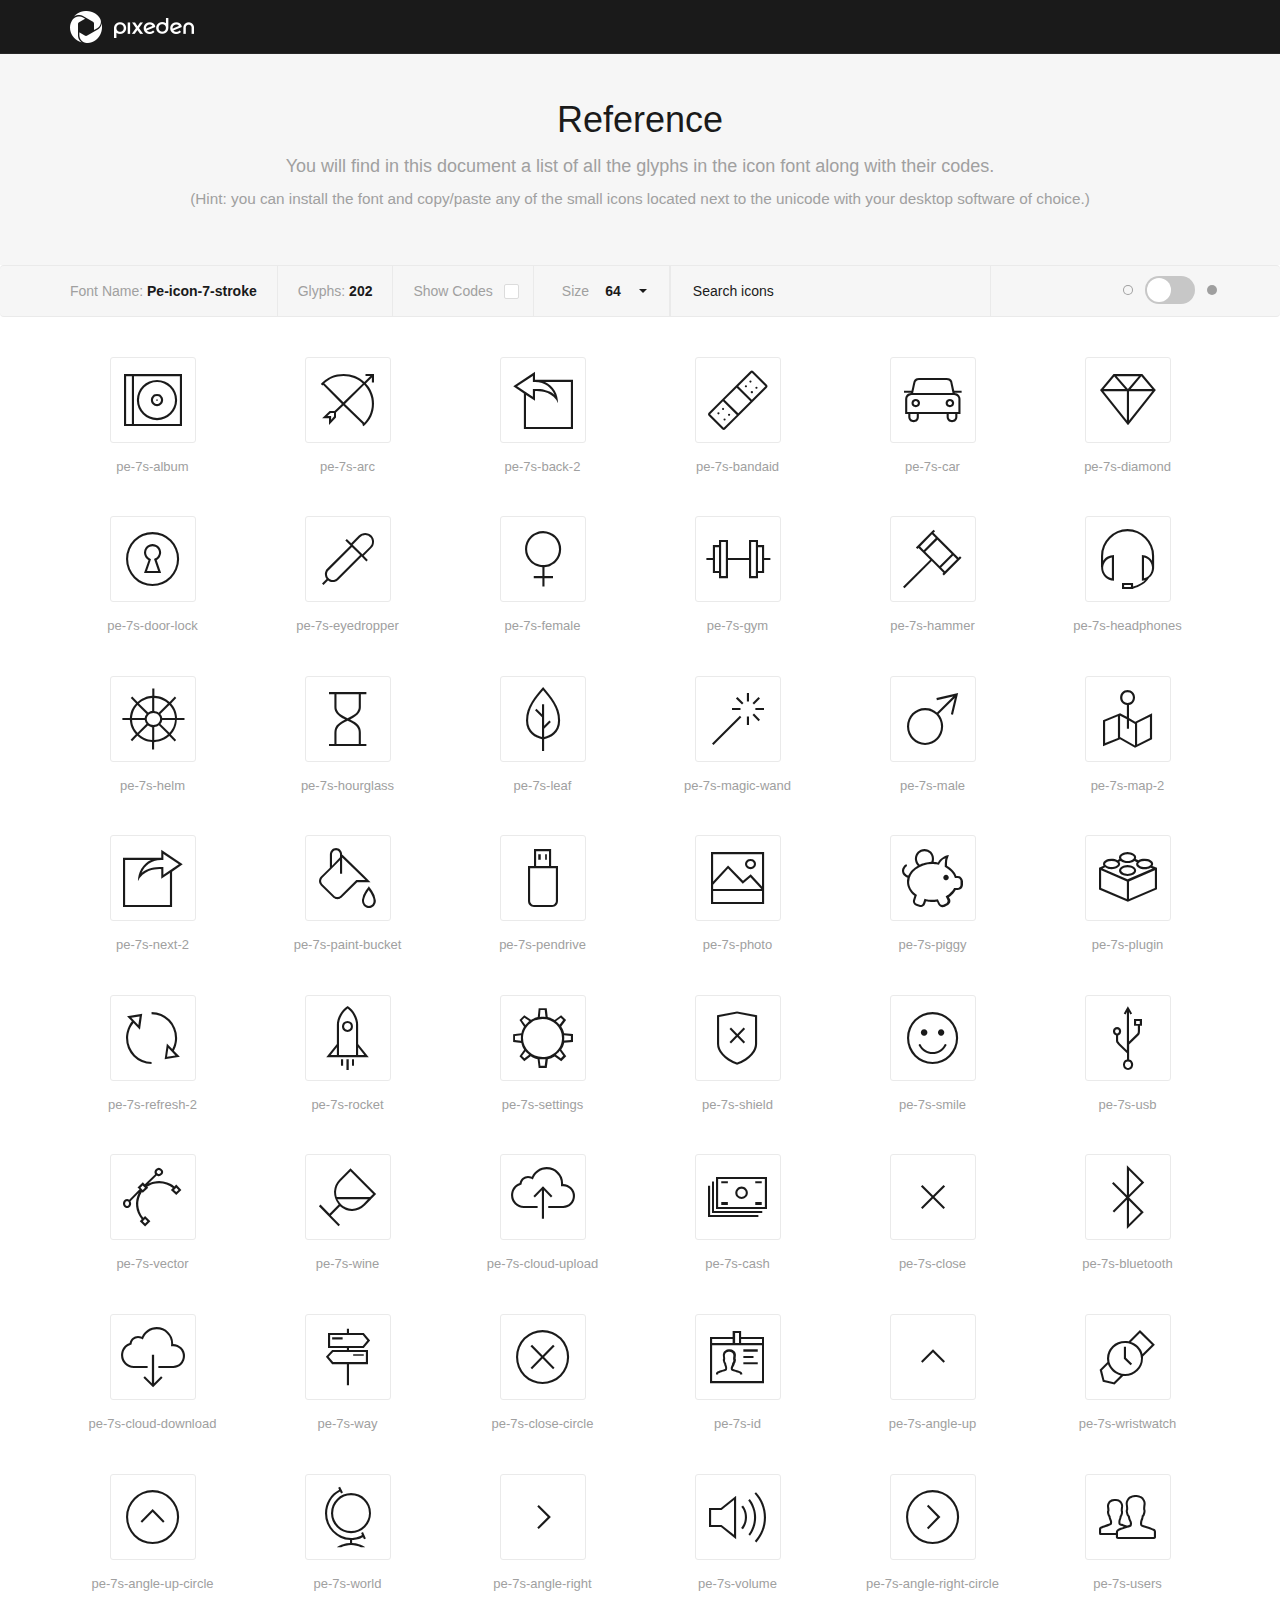
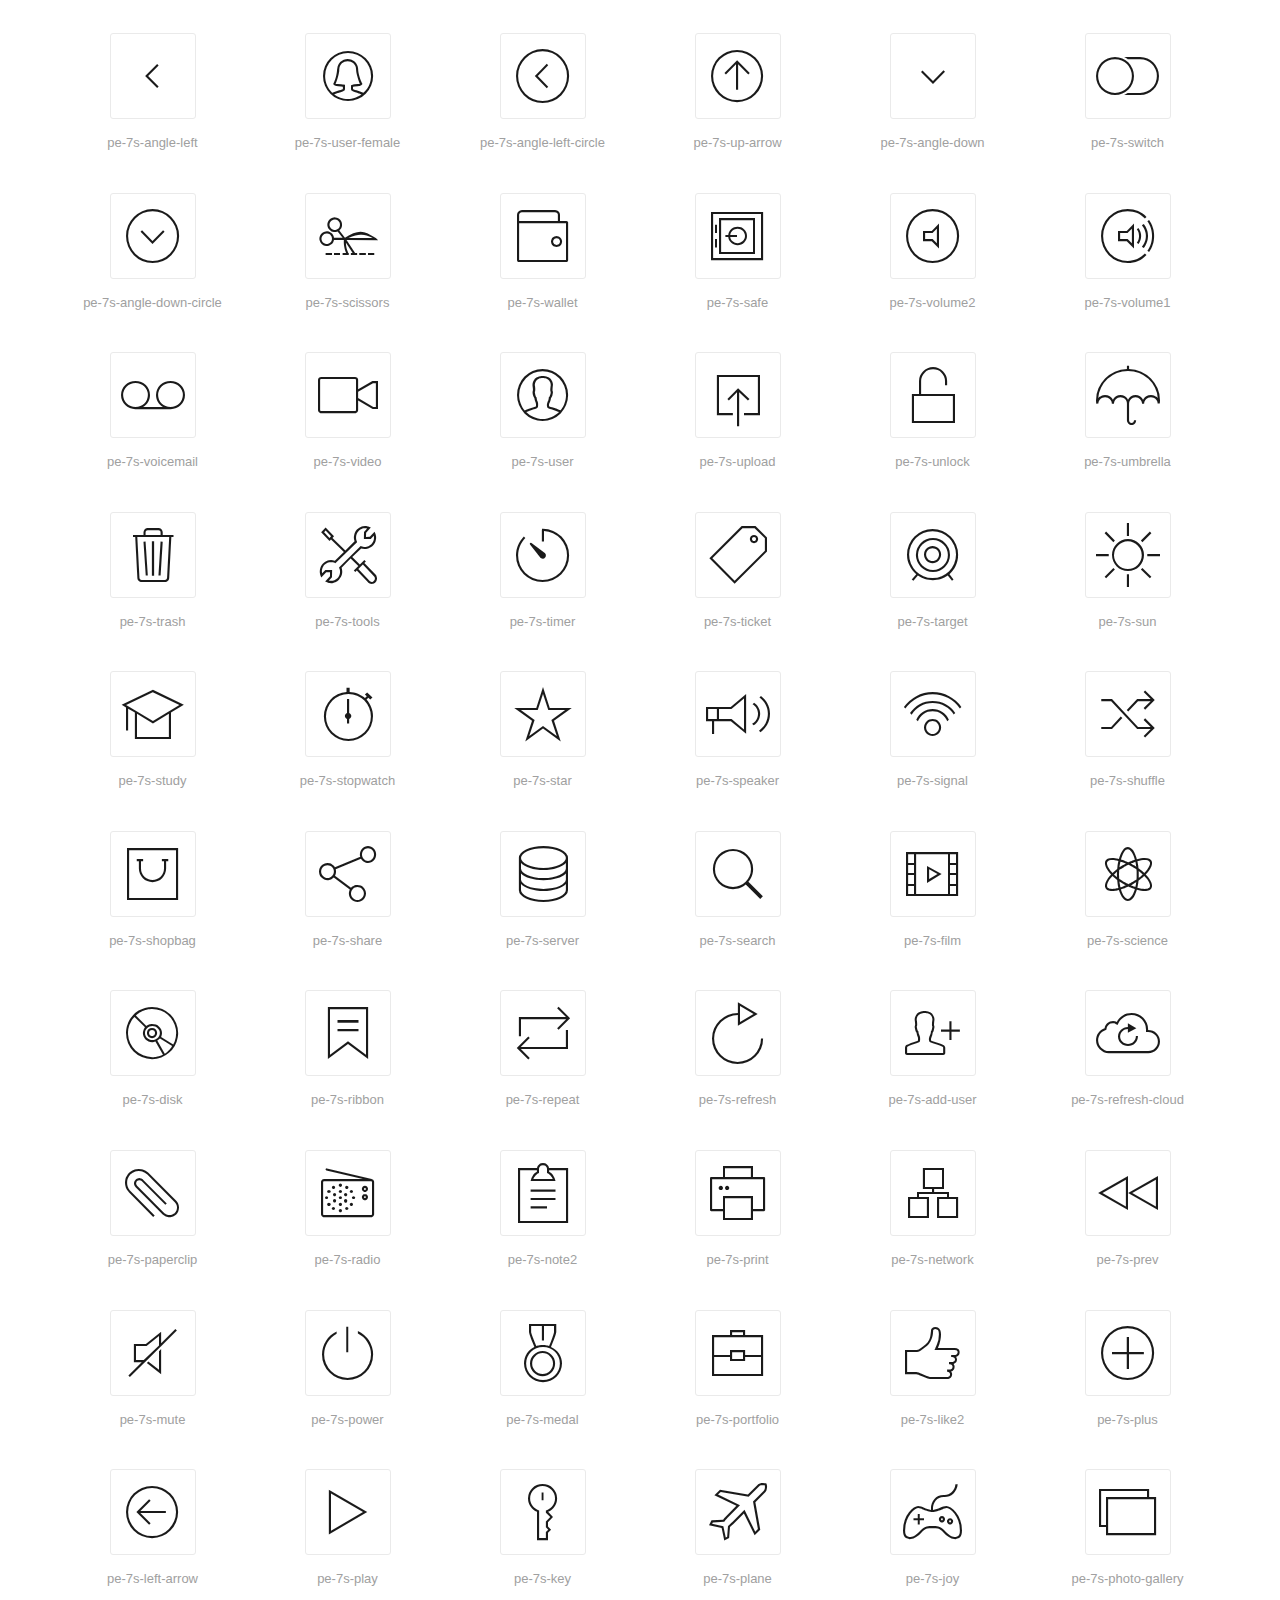
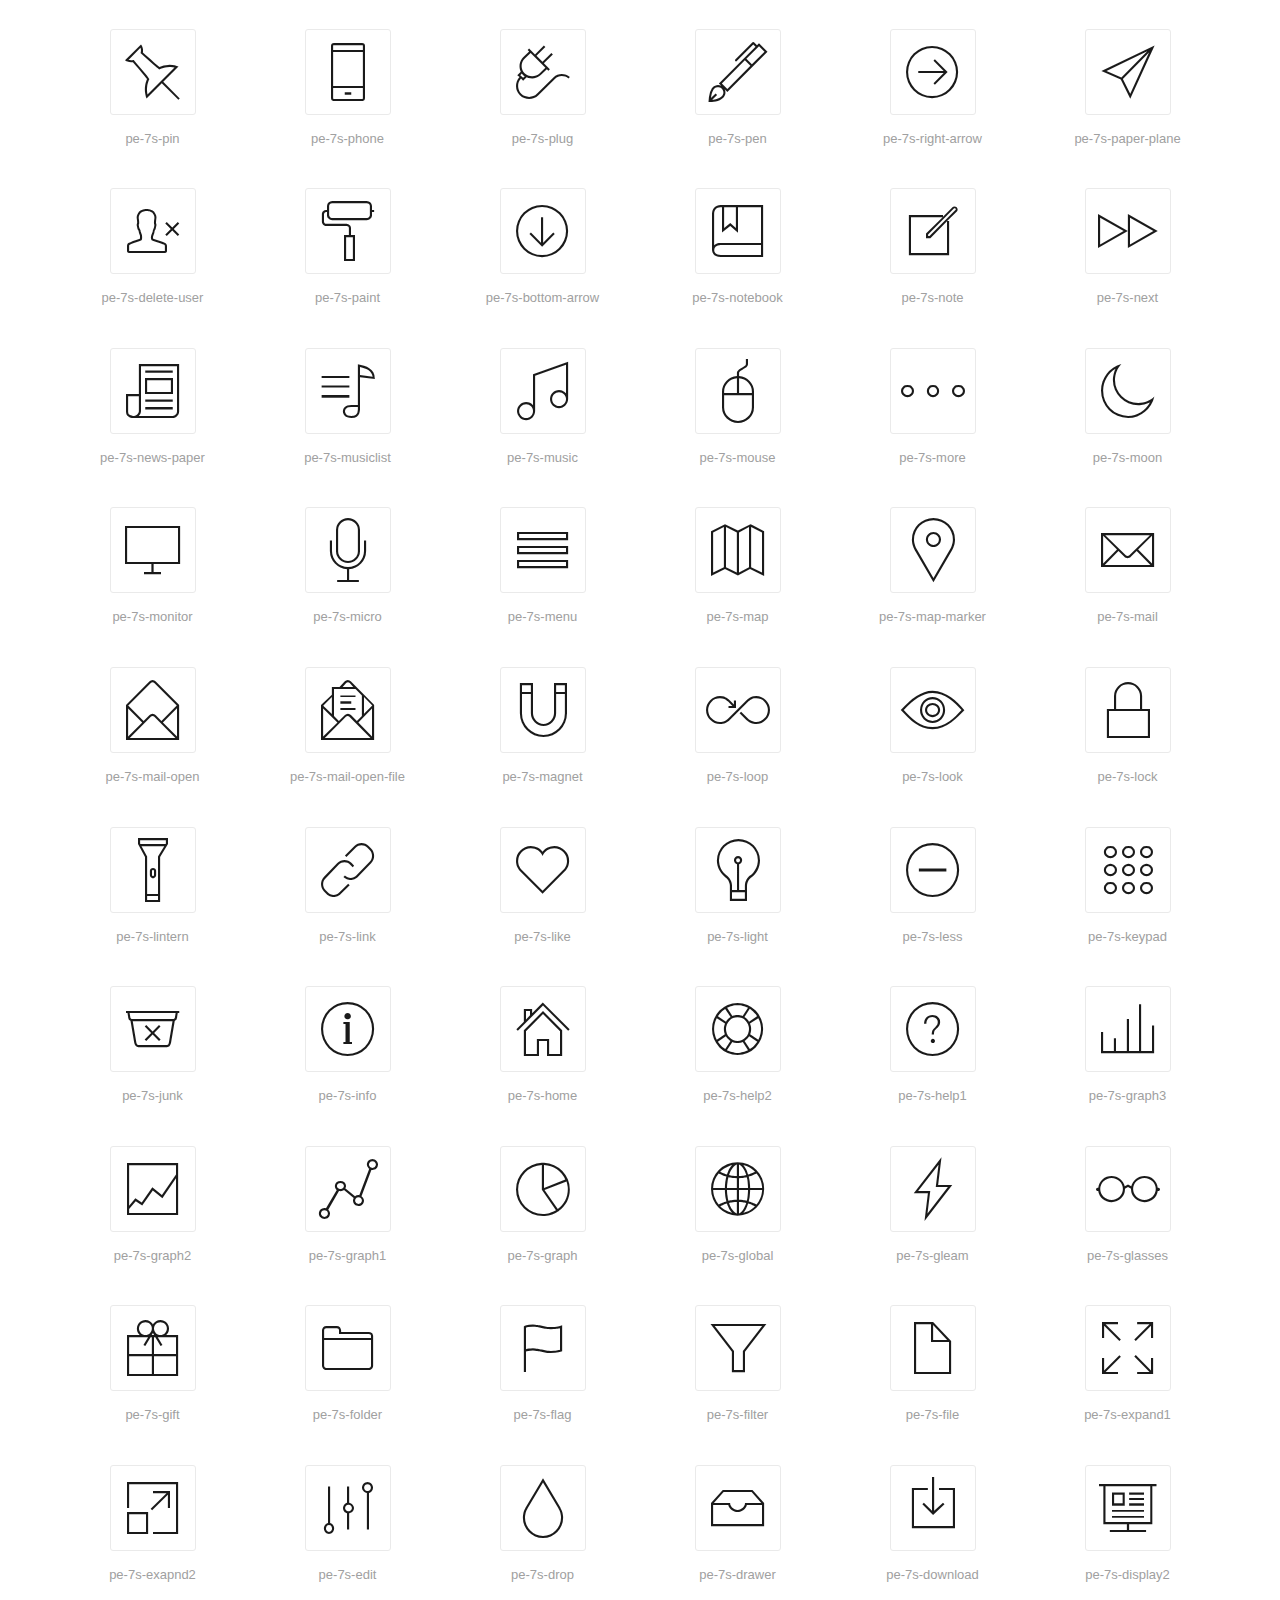
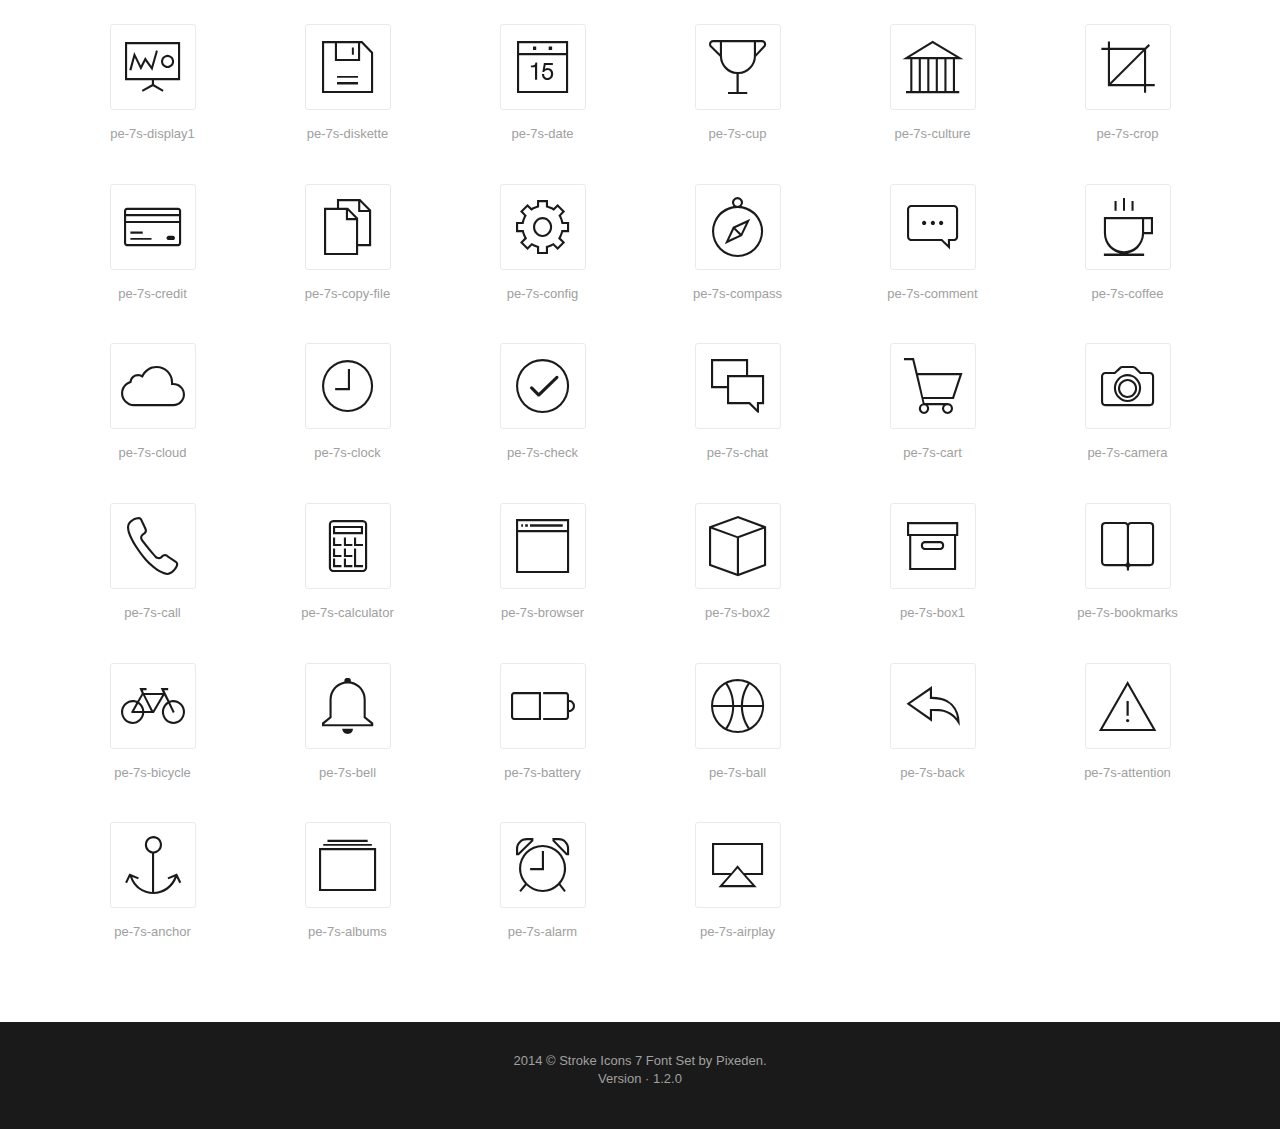
<file: fonts/Icon-font-7-stroke-PIXEDEN-v-1.2.0/reference.html>
<!DOCTYPE html>
<html>
  <head>
    <meta name="viewport" content="width=device-width, initial-scale=1.0">
    <meta charset="UTF-8">
    <title>Reference Icon Font - Stroke Icons 7 - by Pixeden.</title>
    <link rel="stylesheet" href="assets/libs/css/bootstrap.min.css">
    <link rel="stylesheet" href="assets/libs/css/bootstrap-select.css">
    <link rel="stylesheet" href="assets/refs/style.css">
    <link rel="stylesheet" href="assets/Pe-icon-7-stroke.css">
  </head>
  <body>
    <header id="top-bar">
      <div class="container"><img src="assets/images/logo.png" alt="logo"></div>
    </header>
    
    <section id="hero_box">
      <div class="container">
        <h1>Reference</h1>
      <p>You will find in this document a list of all the glyphs in the icon font along with their codes. <br/>
        <small>(Hint: you can install the font and copy/paste any of the small icons located next to the unicode with your desktop software of choice.)</small></p>
      </div>
    </section>
    <section id="font_options_bar">
      <nav id="nav" role="navigation" class="navbar navbar-default font_options">
        <div class="container">
          <div class="navbar-header">
            <button type="button" data-toggle="collapse" data-target="#bs-example-navbar-collapse-1" class="navbar-toggle collapsed"><span class="sr-only">Toggle options</span><span class="mobile-more"></span></button><span>Font Name: <strong>Pe-icon-7-stroke</strong></span>
          </div>
          <div id="bs-example-navbar-collapse-1" class="collapse navbar-collapse">
            <ul class="nav navbar-nav">
              <li>Glyphs: <strong>202</strong></li>
              <li class="code_select">
                <input id="chkbx-1" type="checkbox" class="checkbox">
                <label for="chkbx-1">Show Codes</label>
              </li>
              <li class="size_select">
                <select class="selectpicker">
                  <option value="16">16</option>
                  <option value="32">32</option>
                  <option value="48">48</option>
                  <option value="64" selected>64</option>
                  <option value="80">80</option>
                  <option value="96">96</option>
                  <option value="112">112</option>
                  <option value="128">128</option>
                </select>
              </li>
              <li class="icons-search">
                <input id="search-show" type="checkbox">
                <label for="search-show"><span class="pe-7s-search"></span></label>
                <input id="search" type="text" placeholder="Search icons">
              </li>
            </ul><span class="bg-switch pull-right">
              <input id="s1" type="checkbox" class="sw">
              <label for="s1" class="switch"><span class="bg_circle"></span></label></span>
          </div>
        </div>
      </nav>
    </section>
    <section id="content">
      <div class="container">
        <p id="search-empty">There's no match for your search: <strong></strong></p>
        <div id="all-icons" class="row">
          <div class="font-icon-list col-md-2 col-sm-3 col-xs-6 col-xs-6">
            <div class="font-icon-detail"><span class="pe-7s-album"></span>
              <input type="text" value="pe-7s-album" class="font-icon-name">
            </div>
            <fieldset class="font-icon-code">
              <input type="text" readonly value="e6aa" class="code-value">
              <input type="text" readonly maxlength="1" value="" class="unicode">
              <input type="text" value="&amp;#xe6aa" class="unicode-text">
            </fieldset>
          </div>
          <div class="font-icon-list col-md-2 col-sm-3 col-xs-6 col-xs-6">
            <div class="font-icon-detail"><span class="pe-7s-arc"></span>
              <input type="text" value="pe-7s-arc" class="font-icon-name">
            </div>
            <fieldset class="font-icon-code">
              <input type="text" readonly value="e6ab" class="code-value">
              <input type="text" readonly maxlength="1" value="" class="unicode">
              <input type="text" value="&amp;#xe6ab" class="unicode-text">
            </fieldset>
          </div>
          <div class="font-icon-list col-md-2 col-sm-3 col-xs-6 col-xs-6">
            <div class="font-icon-detail"><span class="pe-7s-back-2"></span>
              <input type="text" value="pe-7s-back-2" class="font-icon-name">
            </div>
            <fieldset class="font-icon-code">
              <input type="text" readonly value="e6ac" class="code-value">
              <input type="text" readonly maxlength="1" value="" class="unicode">
              <input type="text" value="&amp;#xe6ac" class="unicode-text">
            </fieldset>
          </div>
          <div class="font-icon-list col-md-2 col-sm-3 col-xs-6 col-xs-6">
            <div class="font-icon-detail"><span class="pe-7s-bandaid"></span>
              <input type="text" value="pe-7s-bandaid" class="font-icon-name">
            </div>
            <fieldset class="font-icon-code">
              <input type="text" readonly value="e6ad" class="code-value">
              <input type="text" readonly maxlength="1" value="" class="unicode">
              <input type="text" value="&amp;#xe6ad" class="unicode-text">
            </fieldset>
          </div>
          <div class="font-icon-list col-md-2 col-sm-3 col-xs-6 col-xs-6">
            <div class="font-icon-detail"><span class="pe-7s-car"></span>
              <input type="text" value="pe-7s-car" class="font-icon-name">
            </div>
            <fieldset class="font-icon-code">
              <input type="text" readonly value="e6ae" class="code-value">
              <input type="text" readonly maxlength="1" value="" class="unicode">
              <input type="text" value="&amp;#xe6ae" class="unicode-text">
            </fieldset>
          </div>
          <div class="font-icon-list col-md-2 col-sm-3 col-xs-6 col-xs-6">
            <div class="font-icon-detail"><span class="pe-7s-diamond"></span>
              <input type="text" value="pe-7s-diamond" class="font-icon-name">
            </div>
            <fieldset class="font-icon-code">
              <input type="text" readonly value="e6af" class="code-value">
              <input type="text" readonly maxlength="1" value="" class="unicode">
              <input type="text" value="&amp;#xe6af" class="unicode-text">
            </fieldset>
          </div>
          <div class="font-icon-list col-md-2 col-sm-3 col-xs-6 col-xs-6">
            <div class="font-icon-detail"><span class="pe-7s-door-lock"></span>
              <input type="text" value="pe-7s-door-lock" class="font-icon-name">
            </div>
            <fieldset class="font-icon-code">
              <input type="text" readonly value="e6b0" class="code-value">
              <input type="text" readonly maxlength="1" value="" class="unicode">
              <input type="text" value="&amp;#xe6b0" class="unicode-text">
            </fieldset>
          </div>
          <div class="font-icon-list col-md-2 col-sm-3 col-xs-6 col-xs-6">
            <div class="font-icon-detail"><span class="pe-7s-eyedropper"></span>
              <input type="text" value="pe-7s-eyedropper" class="font-icon-name">
            </div>
            <fieldset class="font-icon-code">
              <input type="text" readonly value="e6b1" class="code-value">
              <input type="text" readonly maxlength="1" value="" class="unicode">
              <input type="text" value="&amp;#xe6b1" class="unicode-text">
            </fieldset>
          </div>
          <div class="font-icon-list col-md-2 col-sm-3 col-xs-6 col-xs-6">
            <div class="font-icon-detail"><span class="pe-7s-female"></span>
              <input type="text" value="pe-7s-female" class="font-icon-name">
            </div>
            <fieldset class="font-icon-code">
              <input type="text" readonly value="e6b2" class="code-value">
              <input type="text" readonly maxlength="1" value="" class="unicode">
              <input type="text" value="&amp;#xe6b2" class="unicode-text">
            </fieldset>
          </div>
          <div class="font-icon-list col-md-2 col-sm-3 col-xs-6 col-xs-6">
            <div class="font-icon-detail"><span class="pe-7s-gym"></span>
              <input type="text" value="pe-7s-gym" class="font-icon-name">
            </div>
            <fieldset class="font-icon-code">
              <input type="text" readonly value="e6b3" class="code-value">
              <input type="text" readonly maxlength="1" value="" class="unicode">
              <input type="text" value="&amp;#xe6b3" class="unicode-text">
            </fieldset>
          </div>
          <div class="font-icon-list col-md-2 col-sm-3 col-xs-6 col-xs-6">
            <div class="font-icon-detail"><span class="pe-7s-hammer"></span>
              <input type="text" value="pe-7s-hammer" class="font-icon-name">
            </div>
            <fieldset class="font-icon-code">
              <input type="text" readonly value="e6b4" class="code-value">
              <input type="text" readonly maxlength="1" value="" class="unicode">
              <input type="text" value="&amp;#xe6b4" class="unicode-text">
            </fieldset>
          </div>
          <div class="font-icon-list col-md-2 col-sm-3 col-xs-6 col-xs-6">
            <div class="font-icon-detail"><span class="pe-7s-headphones"></span>
              <input type="text" value="pe-7s-headphones" class="font-icon-name">
            </div>
            <fieldset class="font-icon-code">
              <input type="text" readonly value="e6b5" class="code-value">
              <input type="text" readonly maxlength="1" value="" class="unicode">
              <input type="text" value="&amp;#xe6b5" class="unicode-text">
            </fieldset>
          </div>
          <div class="font-icon-list col-md-2 col-sm-3 col-xs-6 col-xs-6">
            <div class="font-icon-detail"><span class="pe-7s-helm"></span>
              <input type="text" value="pe-7s-helm" class="font-icon-name">
            </div>
            <fieldset class="font-icon-code">
              <input type="text" readonly value="e6b6" class="code-value">
              <input type="text" readonly maxlength="1" value="" class="unicode">
              <input type="text" value="&amp;#xe6b6" class="unicode-text">
            </fieldset>
          </div>
          <div class="font-icon-list col-md-2 col-sm-3 col-xs-6 col-xs-6">
            <div class="font-icon-detail"><span class="pe-7s-hourglass"></span>
              <input type="text" value="pe-7s-hourglass" class="font-icon-name">
            </div>
            <fieldset class="font-icon-code">
              <input type="text" readonly value="e6b7" class="code-value">
              <input type="text" readonly maxlength="1" value="" class="unicode">
              <input type="text" value="&amp;#xe6b7" class="unicode-text">
            </fieldset>
          </div>
          <div class="font-icon-list col-md-2 col-sm-3 col-xs-6 col-xs-6">
            <div class="font-icon-detail"><span class="pe-7s-leaf"></span>
              <input type="text" value="pe-7s-leaf" class="font-icon-name">
            </div>
            <fieldset class="font-icon-code">
              <input type="text" readonly value="e6b8" class="code-value">
              <input type="text" readonly maxlength="1" value="" class="unicode">
              <input type="text" value="&amp;#xe6b8" class="unicode-text">
            </fieldset>
          </div>
          <div class="font-icon-list col-md-2 col-sm-3 col-xs-6 col-xs-6">
            <div class="font-icon-detail"><span class="pe-7s-magic-wand"></span>
              <input type="text" value="pe-7s-magic-wand" class="font-icon-name">
            </div>
            <fieldset class="font-icon-code">
              <input type="text" readonly value="e6b9" class="code-value">
              <input type="text" readonly maxlength="1" value="" class="unicode">
              <input type="text" value="&amp;#xe6b9" class="unicode-text">
            </fieldset>
          </div>
          <div class="font-icon-list col-md-2 col-sm-3 col-xs-6 col-xs-6">
            <div class="font-icon-detail"><span class="pe-7s-male"></span>
              <input type="text" value="pe-7s-male" class="font-icon-name">
            </div>
            <fieldset class="font-icon-code">
              <input type="text" readonly value="e6ba" class="code-value">
              <input type="text" readonly maxlength="1" value="" class="unicode">
              <input type="text" value="&amp;#xe6ba" class="unicode-text">
            </fieldset>
          </div>
          <div class="font-icon-list col-md-2 col-sm-3 col-xs-6 col-xs-6">
            <div class="font-icon-detail"><span class="pe-7s-map-2"></span>
              <input type="text" value="pe-7s-map-2" class="font-icon-name">
            </div>
            <fieldset class="font-icon-code">
              <input type="text" readonly value="e6bb" class="code-value">
              <input type="text" readonly maxlength="1" value="" class="unicode">
              <input type="text" value="&amp;#xe6bb" class="unicode-text">
            </fieldset>
          </div>
          <div class="font-icon-list col-md-2 col-sm-3 col-xs-6 col-xs-6">
            <div class="font-icon-detail"><span class="pe-7s-next-2"></span>
              <input type="text" value="pe-7s-next-2" class="font-icon-name">
            </div>
            <fieldset class="font-icon-code">
              <input type="text" readonly value="e6bc" class="code-value">
              <input type="text" readonly maxlength="1" value="" class="unicode">
              <input type="text" value="&amp;#xe6bc" class="unicode-text">
            </fieldset>
          </div>
          <div class="font-icon-list col-md-2 col-sm-3 col-xs-6 col-xs-6">
            <div class="font-icon-detail"><span class="pe-7s-paint-bucket"></span>
              <input type="text" value="pe-7s-paint-bucket" class="font-icon-name">
            </div>
            <fieldset class="font-icon-code">
              <input type="text" readonly value="e6bd" class="code-value">
              <input type="text" readonly maxlength="1" value="" class="unicode">
              <input type="text" value="&amp;#xe6bd" class="unicode-text">
            </fieldset>
          </div>
          <div class="font-icon-list col-md-2 col-sm-3 col-xs-6 col-xs-6">
            <div class="font-icon-detail"><span class="pe-7s-pendrive"></span>
              <input type="text" value="pe-7s-pendrive" class="font-icon-name">
            </div>
            <fieldset class="font-icon-code">
              <input type="text" readonly value="e6be" class="code-value">
              <input type="text" readonly maxlength="1" value="" class="unicode">
              <input type="text" value="&amp;#xe6be" class="unicode-text">
            </fieldset>
          </div>
          <div class="font-icon-list col-md-2 col-sm-3 col-xs-6 col-xs-6">
            <div class="font-icon-detail"><span class="pe-7s-photo"></span>
              <input type="text" value="pe-7s-photo" class="font-icon-name">
            </div>
            <fieldset class="font-icon-code">
              <input type="text" readonly value="e6bf" class="code-value">
              <input type="text" readonly maxlength="1" value="" class="unicode">
              <input type="text" value="&amp;#xe6bf" class="unicode-text">
            </fieldset>
          </div>
          <div class="font-icon-list col-md-2 col-sm-3 col-xs-6 col-xs-6">
            <div class="font-icon-detail"><span class="pe-7s-piggy"></span>
              <input type="text" value="pe-7s-piggy" class="font-icon-name">
            </div>
            <fieldset class="font-icon-code">
              <input type="text" readonly value="e6c0" class="code-value">
              <input type="text" readonly maxlength="1" value="" class="unicode">
              <input type="text" value="&amp;#xe6c0" class="unicode-text">
            </fieldset>
          </div>
          <div class="font-icon-list col-md-2 col-sm-3 col-xs-6 col-xs-6">
            <div class="font-icon-detail"><span class="pe-7s-plugin"></span>
              <input type="text" value="pe-7s-plugin" class="font-icon-name">
            </div>
            <fieldset class="font-icon-code">
              <input type="text" readonly value="e6c1" class="code-value">
              <input type="text" readonly maxlength="1" value="" class="unicode">
              <input type="text" value="&amp;#xe6c1" class="unicode-text">
            </fieldset>
          </div>
          <div class="font-icon-list col-md-2 col-sm-3 col-xs-6 col-xs-6">
            <div class="font-icon-detail"><span class="pe-7s-refresh-2"></span>
              <input type="text" value="pe-7s-refresh-2" class="font-icon-name">
            </div>
            <fieldset class="font-icon-code">
              <input type="text" readonly value="e6c2" class="code-value">
              <input type="text" readonly maxlength="1" value="" class="unicode">
              <input type="text" value="&amp;#xe6c2" class="unicode-text">
            </fieldset>
          </div>
          <div class="font-icon-list col-md-2 col-sm-3 col-xs-6 col-xs-6">
            <div class="font-icon-detail"><span class="pe-7s-rocket"></span>
              <input type="text" value="pe-7s-rocket" class="font-icon-name">
            </div>
            <fieldset class="font-icon-code">
              <input type="text" readonly value="e6c3" class="code-value">
              <input type="text" readonly maxlength="1" value="" class="unicode">
              <input type="text" value="&amp;#xe6c3" class="unicode-text">
            </fieldset>
          </div>
          <div class="font-icon-list col-md-2 col-sm-3 col-xs-6 col-xs-6">
            <div class="font-icon-detail"><span class="pe-7s-settings"></span>
              <input type="text" value="pe-7s-settings" class="font-icon-name">
            </div>
            <fieldset class="font-icon-code">
              <input type="text" readonly value="e6c4" class="code-value">
              <input type="text" readonly maxlength="1" value="" class="unicode">
              <input type="text" value="&amp;#xe6c4" class="unicode-text">
            </fieldset>
          </div>
          <div class="font-icon-list col-md-2 col-sm-3 col-xs-6 col-xs-6">
            <div class="font-icon-detail"><span class="pe-7s-shield"></span>
              <input type="text" value="pe-7s-shield" class="font-icon-name">
            </div>
            <fieldset class="font-icon-code">
              <input type="text" readonly value="e6c5" class="code-value">
              <input type="text" readonly maxlength="1" value="" class="unicode">
              <input type="text" value="&amp;#xe6c5" class="unicode-text">
            </fieldset>
          </div>
          <div class="font-icon-list col-md-2 col-sm-3 col-xs-6 col-xs-6">
            <div class="font-icon-detail"><span class="pe-7s-smile"></span>
              <input type="text" value="pe-7s-smile" class="font-icon-name">
            </div>
            <fieldset class="font-icon-code">
              <input type="text" readonly value="e6c6" class="code-value">
              <input type="text" readonly maxlength="1" value="" class="unicode">
              <input type="text" value="&amp;#xe6c6" class="unicode-text">
            </fieldset>
          </div>
          <div class="font-icon-list col-md-2 col-sm-3 col-xs-6 col-xs-6">
            <div class="font-icon-detail"><span class="pe-7s-usb"></span>
              <input type="text" value="pe-7s-usb" class="font-icon-name">
            </div>
            <fieldset class="font-icon-code">
              <input type="text" readonly value="e6c7" class="code-value">
              <input type="text" readonly maxlength="1" value="" class="unicode">
              <input type="text" value="&amp;#xe6c7" class="unicode-text">
            </fieldset>
          </div>
          <div class="font-icon-list col-md-2 col-sm-3 col-xs-6 col-xs-6">
            <div class="font-icon-detail"><span class="pe-7s-vector"></span>
              <input type="text" value="pe-7s-vector" class="font-icon-name">
            </div>
            <fieldset class="font-icon-code">
              <input type="text" readonly value="e6c8" class="code-value">
              <input type="text" readonly maxlength="1" value="" class="unicode">
              <input type="text" value="&amp;#xe6c8" class="unicode-text">
            </fieldset>
          </div>
          <div class="font-icon-list col-md-2 col-sm-3 col-xs-6 col-xs-6">
            <div class="font-icon-detail"><span class="pe-7s-wine"></span>
              <input type="text" value="pe-7s-wine" class="font-icon-name">
            </div>
            <fieldset class="font-icon-code">
              <input type="text" readonly value="e6c9" class="code-value">
              <input type="text" readonly maxlength="1" value="" class="unicode">
              <input type="text" value="&amp;#xe6c9" class="unicode-text">
            </fieldset>
          </div>
          <div class="font-icon-list col-md-2 col-sm-3 col-xs-6 col-xs-6">
            <div class="font-icon-detail"><span class="pe-7s-cloud-upload"></span>
              <input type="text" value="pe-7s-cloud-upload" class="font-icon-name">
            </div>
            <fieldset class="font-icon-code">
              <input type="text" readonly value="e68a" class="code-value">
              <input type="text" readonly maxlength="1" value="" class="unicode">
              <input type="text" value="&amp;#xe68a" class="unicode-text">
            </fieldset>
          </div>
          <div class="font-icon-list col-md-2 col-sm-3 col-xs-6 col-xs-6">
            <div class="font-icon-detail"><span class="pe-7s-cash"></span>
              <input type="text" value="pe-7s-cash" class="font-icon-name">
            </div>
            <fieldset class="font-icon-code">
              <input type="text" readonly value="e68c" class="code-value">
              <input type="text" readonly maxlength="1" value="" class="unicode">
              <input type="text" value="&amp;#xe68c" class="unicode-text">
            </fieldset>
          </div>
          <div class="font-icon-list col-md-2 col-sm-3 col-xs-6 col-xs-6">
            <div class="font-icon-detail"><span class="pe-7s-close"></span>
              <input type="text" value="pe-7s-close" class="font-icon-name">
            </div>
            <fieldset class="font-icon-code">
              <input type="text" readonly value="e680" class="code-value">
              <input type="text" readonly maxlength="1" value="" class="unicode">
              <input type="text" value="&amp;#xe680" class="unicode-text">
            </fieldset>
          </div>
          <div class="font-icon-list col-md-2 col-sm-3 col-xs-6 col-xs-6">
            <div class="font-icon-detail"><span class="pe-7s-bluetooth"></span>
              <input type="text" value="pe-7s-bluetooth" class="font-icon-name">
            </div>
            <fieldset class="font-icon-code">
              <input type="text" readonly value="e68d" class="code-value">
              <input type="text" readonly maxlength="1" value="" class="unicode">
              <input type="text" value="&amp;#xe68d" class="unicode-text">
            </fieldset>
          </div>
          <div class="font-icon-list col-md-2 col-sm-3 col-xs-6 col-xs-6">
            <div class="font-icon-detail"><span class="pe-7s-cloud-download"></span>
              <input type="text" value="pe-7s-cloud-download" class="font-icon-name">
            </div>
            <fieldset class="font-icon-code">
              <input type="text" readonly value="e68b" class="code-value">
              <input type="text" readonly maxlength="1" value="" class="unicode">
              <input type="text" value="&amp;#xe68b" class="unicode-text">
            </fieldset>
          </div>
          <div class="font-icon-list col-md-2 col-sm-3 col-xs-6 col-xs-6">
            <div class="font-icon-detail"><span class="pe-7s-way"></span>
              <input type="text" value="pe-7s-way" class="font-icon-name">
            </div>
            <fieldset class="font-icon-code">
              <input type="text" readonly value="e68e" class="code-value">
              <input type="text" readonly maxlength="1" value="" class="unicode">
              <input type="text" value="&amp;#xe68e" class="unicode-text">
            </fieldset>
          </div>
          <div class="font-icon-list col-md-2 col-sm-3 col-xs-6 col-xs-6">
            <div class="font-icon-detail"><span class="pe-7s-close-circle"></span>
              <input type="text" value="pe-7s-close-circle" class="font-icon-name">
            </div>
            <fieldset class="font-icon-code">
              <input type="text" readonly value="e681" class="code-value">
              <input type="text" readonly maxlength="1" value="" class="unicode">
              <input type="text" value="&amp;#xe681" class="unicode-text">
            </fieldset>
          </div>
          <div class="font-icon-list col-md-2 col-sm-3 col-xs-6 col-xs-6">
            <div class="font-icon-detail"><span class="pe-7s-id"></span>
              <input type="text" value="pe-7s-id" class="font-icon-name">
            </div>
            <fieldset class="font-icon-code">
              <input type="text" readonly value="e68f" class="code-value">
              <input type="text" readonly maxlength="1" value="" class="unicode">
              <input type="text" value="&amp;#xe68f" class="unicode-text">
            </fieldset>
          </div>
          <div class="font-icon-list col-md-2 col-sm-3 col-xs-6 col-xs-6">
            <div class="font-icon-detail"><span class="pe-7s-angle-up"></span>
              <input type="text" value="pe-7s-angle-up" class="font-icon-name">
            </div>
            <fieldset class="font-icon-code">
              <input type="text" readonly value="e682" class="code-value">
              <input type="text" readonly maxlength="1" value="" class="unicode">
              <input type="text" value="&amp;#xe682" class="unicode-text">
            </fieldset>
          </div>
          <div class="font-icon-list col-md-2 col-sm-3 col-xs-6 col-xs-6">
            <div class="font-icon-detail"><span class="pe-7s-wristwatch"></span>
              <input type="text" value="pe-7s-wristwatch" class="font-icon-name">
            </div>
            <fieldset class="font-icon-code">
              <input type="text" readonly value="e690" class="code-value">
              <input type="text" readonly maxlength="1" value="" class="unicode">
              <input type="text" value="&amp;#xe690" class="unicode-text">
            </fieldset>
          </div>
          <div class="font-icon-list col-md-2 col-sm-3 col-xs-6 col-xs-6">
            <div class="font-icon-detail"><span class="pe-7s-angle-up-circle"></span>
              <input type="text" value="pe-7s-angle-up-circle" class="font-icon-name">
            </div>
            <fieldset class="font-icon-code">
              <input type="text" readonly value="e683" class="code-value">
              <input type="text" readonly maxlength="1" value="" class="unicode">
              <input type="text" value="&amp;#xe683" class="unicode-text">
            </fieldset>
          </div>
          <div class="font-icon-list col-md-2 col-sm-3 col-xs-6 col-xs-6">
            <div class="font-icon-detail"><span class="pe-7s-world"></span>
              <input type="text" value="pe-7s-world" class="font-icon-name">
            </div>
            <fieldset class="font-icon-code">
              <input type="text" readonly value="e691" class="code-value">
              <input type="text" readonly maxlength="1" value="" class="unicode">
              <input type="text" value="&amp;#xe691" class="unicode-text">
            </fieldset>
          </div>
          <div class="font-icon-list col-md-2 col-sm-3 col-xs-6 col-xs-6">
            <div class="font-icon-detail"><span class="pe-7s-angle-right"></span>
              <input type="text" value="pe-7s-angle-right" class="font-icon-name">
            </div>
            <fieldset class="font-icon-code">
              <input type="text" readonly value="e684" class="code-value">
              <input type="text" readonly maxlength="1" value="" class="unicode">
              <input type="text" value="&amp;#xe684" class="unicode-text">
            </fieldset>
          </div>
          <div class="font-icon-list col-md-2 col-sm-3 col-xs-6 col-xs-6">
            <div class="font-icon-detail"><span class="pe-7s-volume"></span>
              <input type="text" value="pe-7s-volume" class="font-icon-name">
            </div>
            <fieldset class="font-icon-code">
              <input type="text" readonly value="e692" class="code-value">
              <input type="text" readonly maxlength="1" value="" class="unicode">
              <input type="text" value="&amp;#xe692" class="unicode-text">
            </fieldset>
          </div>
          <div class="font-icon-list col-md-2 col-sm-3 col-xs-6 col-xs-6">
            <div class="font-icon-detail"><span class="pe-7s-angle-right-circle"></span>
              <input type="text" value="pe-7s-angle-right-circle" class="font-icon-name">
            </div>
            <fieldset class="font-icon-code">
              <input type="text" readonly value="e685" class="code-value">
              <input type="text" readonly maxlength="1" value="" class="unicode">
              <input type="text" value="&amp;#xe685" class="unicode-text">
            </fieldset>
          </div>
          <div class="font-icon-list col-md-2 col-sm-3 col-xs-6 col-xs-6">
            <div class="font-icon-detail"><span class="pe-7s-users"></span>
              <input type="text" value="pe-7s-users" class="font-icon-name">
            </div>
            <fieldset class="font-icon-code">
              <input type="text" readonly value="e693" class="code-value">
              <input type="text" readonly maxlength="1" value="" class="unicode">
              <input type="text" value="&amp;#xe693" class="unicode-text">
            </fieldset>
          </div>
          <div class="font-icon-list col-md-2 col-sm-3 col-xs-6 col-xs-6">
            <div class="font-icon-detail"><span class="pe-7s-angle-left"></span>
              <input type="text" value="pe-7s-angle-left" class="font-icon-name">
            </div>
            <fieldset class="font-icon-code">
              <input type="text" readonly value="e686" class="code-value">
              <input type="text" readonly maxlength="1" value="" class="unicode">
              <input type="text" value="&amp;#xe686" class="unicode-text">
            </fieldset>
          </div>
          <div class="font-icon-list col-md-2 col-sm-3 col-xs-6 col-xs-6">
            <div class="font-icon-detail"><span class="pe-7s-user-female"></span>
              <input type="text" value="pe-7s-user-female" class="font-icon-name">
            </div>
            <fieldset class="font-icon-code">
              <input type="text" readonly value="e694" class="code-value">
              <input type="text" readonly maxlength="1" value="" class="unicode">
              <input type="text" value="&amp;#xe694" class="unicode-text">
            </fieldset>
          </div>
          <div class="font-icon-list col-md-2 col-sm-3 col-xs-6 col-xs-6">
            <div class="font-icon-detail"><span class="pe-7s-angle-left-circle"></span>
              <input type="text" value="pe-7s-angle-left-circle" class="font-icon-name">
            </div>
            <fieldset class="font-icon-code">
              <input type="text" readonly value="e687" class="code-value">
              <input type="text" readonly maxlength="1" value="" class="unicode">
              <input type="text" value="&amp;#xe687" class="unicode-text">
            </fieldset>
          </div>
          <div class="font-icon-list col-md-2 col-sm-3 col-xs-6 col-xs-6">
            <div class="font-icon-detail"><span class="pe-7s-up-arrow"></span>
              <input type="text" value="pe-7s-up-arrow" class="font-icon-name">
            </div>
            <fieldset class="font-icon-code">
              <input type="text" readonly value="e695" class="code-value">
              <input type="text" readonly maxlength="1" value="" class="unicode">
              <input type="text" value="&amp;#xe695" class="unicode-text">
            </fieldset>
          </div>
          <div class="font-icon-list col-md-2 col-sm-3 col-xs-6 col-xs-6">
            <div class="font-icon-detail"><span class="pe-7s-angle-down"></span>
              <input type="text" value="pe-7s-angle-down" class="font-icon-name">
            </div>
            <fieldset class="font-icon-code">
              <input type="text" readonly value="e688" class="code-value">
              <input type="text" readonly maxlength="1" value="" class="unicode">
              <input type="text" value="&amp;#xe688" class="unicode-text">
            </fieldset>
          </div>
          <div class="font-icon-list col-md-2 col-sm-3 col-xs-6 col-xs-6">
            <div class="font-icon-detail"><span class="pe-7s-switch"></span>
              <input type="text" value="pe-7s-switch" class="font-icon-name">
            </div>
            <fieldset class="font-icon-code">
              <input type="text" readonly value="e696" class="code-value">
              <input type="text" readonly maxlength="1" value="" class="unicode">
              <input type="text" value="&amp;#xe696" class="unicode-text">
            </fieldset>
          </div>
          <div class="font-icon-list col-md-2 col-sm-3 col-xs-6 col-xs-6">
            <div class="font-icon-detail"><span class="pe-7s-angle-down-circle"></span>
              <input type="text" value="pe-7s-angle-down-circle" class="font-icon-name">
            </div>
            <fieldset class="font-icon-code">
              <input type="text" readonly value="e689" class="code-value">
              <input type="text" readonly maxlength="1" value="" class="unicode">
              <input type="text" value="&amp;#xe689" class="unicode-text">
            </fieldset>
          </div>
          <div class="font-icon-list col-md-2 col-sm-3 col-xs-6 col-xs-6">
            <div class="font-icon-detail"><span class="pe-7s-scissors"></span>
              <input type="text" value="pe-7s-scissors" class="font-icon-name">
            </div>
            <fieldset class="font-icon-code">
              <input type="text" readonly value="e697" class="code-value">
              <input type="text" readonly maxlength="1" value="" class="unicode">
              <input type="text" value="&amp;#xe697" class="unicode-text">
            </fieldset>
          </div>
          <div class="font-icon-list col-md-2 col-sm-3 col-xs-6 col-xs-6">
            <div class="font-icon-detail"><span class="pe-7s-wallet"></span>
              <input type="text" value="pe-7s-wallet" class="font-icon-name">
            </div>
            <fieldset class="font-icon-code">
              <input type="text" readonly value="e600" class="code-value">
              <input type="text" readonly maxlength="1" value="" class="unicode">
              <input type="text" value="&amp;#xe600" class="unicode-text">
            </fieldset>
          </div>
          <div class="font-icon-list col-md-2 col-sm-3 col-xs-6 col-xs-6">
            <div class="font-icon-detail"><span class="pe-7s-safe"></span>
              <input type="text" value="pe-7s-safe" class="font-icon-name">
            </div>
            <fieldset class="font-icon-code">
              <input type="text" readonly value="e698" class="code-value">
              <input type="text" readonly maxlength="1" value="" class="unicode">
              <input type="text" value="&amp;#xe698" class="unicode-text">
            </fieldset>
          </div>
          <div class="font-icon-list col-md-2 col-sm-3 col-xs-6 col-xs-6">
            <div class="font-icon-detail"><span class="pe-7s-volume2"></span>
              <input type="text" value="pe-7s-volume2" class="font-icon-name">
            </div>
            <fieldset class="font-icon-code">
              <input type="text" readonly value="e601" class="code-value">
              <input type="text" readonly maxlength="1" value="" class="unicode">
              <input type="text" value="&amp;#xe601" class="unicode-text">
            </fieldset>
          </div>
          <div class="font-icon-list col-md-2 col-sm-3 col-xs-6 col-xs-6">
            <div class="font-icon-detail"><span class="pe-7s-volume1"></span>
              <input type="text" value="pe-7s-volume1" class="font-icon-name">
            </div>
            <fieldset class="font-icon-code">
              <input type="text" readonly value="e602" class="code-value">
              <input type="text" readonly maxlength="1" value="" class="unicode">
              <input type="text" value="&amp;#xe602" class="unicode-text">
            </fieldset>
          </div>
          <div class="font-icon-list col-md-2 col-sm-3 col-xs-6 col-xs-6">
            <div class="font-icon-detail"><span class="pe-7s-voicemail"></span>
              <input type="text" value="pe-7s-voicemail" class="font-icon-name">
            </div>
            <fieldset class="font-icon-code">
              <input type="text" readonly value="e603" class="code-value">
              <input type="text" readonly maxlength="1" value="" class="unicode">
              <input type="text" value="&amp;#xe603" class="unicode-text">
            </fieldset>
          </div>
          <div class="font-icon-list col-md-2 col-sm-3 col-xs-6 col-xs-6">
            <div class="font-icon-detail"><span class="pe-7s-video"></span>
              <input type="text" value="pe-7s-video" class="font-icon-name">
            </div>
            <fieldset class="font-icon-code">
              <input type="text" readonly value="e604" class="code-value">
              <input type="text" readonly maxlength="1" value="" class="unicode">
              <input type="text" value="&amp;#xe604" class="unicode-text">
            </fieldset>
          </div>
          <div class="font-icon-list col-md-2 col-sm-3 col-xs-6 col-xs-6">
            <div class="font-icon-detail"><span class="pe-7s-user"></span>
              <input type="text" value="pe-7s-user" class="font-icon-name">
            </div>
            <fieldset class="font-icon-code">
              <input type="text" readonly value="e605" class="code-value">
              <input type="text" readonly maxlength="1" value="" class="unicode">
              <input type="text" value="&amp;#xe605" class="unicode-text">
            </fieldset>
          </div>
          <div class="font-icon-list col-md-2 col-sm-3 col-xs-6 col-xs-6">
            <div class="font-icon-detail"><span class="pe-7s-upload"></span>
              <input type="text" value="pe-7s-upload" class="font-icon-name">
            </div>
            <fieldset class="font-icon-code">
              <input type="text" readonly value="e606" class="code-value">
              <input type="text" readonly maxlength="1" value="" class="unicode">
              <input type="text" value="&amp;#xe606" class="unicode-text">
            </fieldset>
          </div>
          <div class="font-icon-list col-md-2 col-sm-3 col-xs-6 col-xs-6">
            <div class="font-icon-detail"><span class="pe-7s-unlock"></span>
              <input type="text" value="pe-7s-unlock" class="font-icon-name">
            </div>
            <fieldset class="font-icon-code">
              <input type="text" readonly value="e607" class="code-value">
              <input type="text" readonly maxlength="1" value="" class="unicode">
              <input type="text" value="&amp;#xe607" class="unicode-text">
            </fieldset>
          </div>
          <div class="font-icon-list col-md-2 col-sm-3 col-xs-6 col-xs-6">
            <div class="font-icon-detail"><span class="pe-7s-umbrella"></span>
              <input type="text" value="pe-7s-umbrella" class="font-icon-name">
            </div>
            <fieldset class="font-icon-code">
              <input type="text" readonly value="e608" class="code-value">
              <input type="text" readonly maxlength="1" value="" class="unicode">
              <input type="text" value="&amp;#xe608" class="unicode-text">
            </fieldset>
          </div>
          <div class="font-icon-list col-md-2 col-sm-3 col-xs-6 col-xs-6">
            <div class="font-icon-detail"><span class="pe-7s-trash"></span>
              <input type="text" value="pe-7s-trash" class="font-icon-name">
            </div>
            <fieldset class="font-icon-code">
              <input type="text" readonly value="e609" class="code-value">
              <input type="text" readonly maxlength="1" value="" class="unicode">
              <input type="text" value="&amp;#xe609" class="unicode-text">
            </fieldset>
          </div>
          <div class="font-icon-list col-md-2 col-sm-3 col-xs-6 col-xs-6">
            <div class="font-icon-detail"><span class="pe-7s-tools"></span>
              <input type="text" value="pe-7s-tools" class="font-icon-name">
            </div>
            <fieldset class="font-icon-code">
              <input type="text" readonly value="e60a" class="code-value">
              <input type="text" readonly maxlength="1" value="" class="unicode">
              <input type="text" value="&amp;#xe60a" class="unicode-text">
            </fieldset>
          </div>
          <div class="font-icon-list col-md-2 col-sm-3 col-xs-6 col-xs-6">
            <div class="font-icon-detail"><span class="pe-7s-timer"></span>
              <input type="text" value="pe-7s-timer" class="font-icon-name">
            </div>
            <fieldset class="font-icon-code">
              <input type="text" readonly value="e60b" class="code-value">
              <input type="text" readonly maxlength="1" value="" class="unicode">
              <input type="text" value="&amp;#xe60b" class="unicode-text">
            </fieldset>
          </div>
          <div class="font-icon-list col-md-2 col-sm-3 col-xs-6 col-xs-6">
            <div class="font-icon-detail"><span class="pe-7s-ticket"></span>
              <input type="text" value="pe-7s-ticket" class="font-icon-name">
            </div>
            <fieldset class="font-icon-code">
              <input type="text" readonly value="e60c" class="code-value">
              <input type="text" readonly maxlength="1" value="" class="unicode">
              <input type="text" value="&amp;#xe60c" class="unicode-text">
            </fieldset>
          </div>
          <div class="font-icon-list col-md-2 col-sm-3 col-xs-6 col-xs-6">
            <div class="font-icon-detail"><span class="pe-7s-target"></span>
              <input type="text" value="pe-7s-target" class="font-icon-name">
            </div>
            <fieldset class="font-icon-code">
              <input type="text" readonly value="e60d" class="code-value">
              <input type="text" readonly maxlength="1" value="" class="unicode">
              <input type="text" value="&amp;#xe60d" class="unicode-text">
            </fieldset>
          </div>
          <div class="font-icon-list col-md-2 col-sm-3 col-xs-6 col-xs-6">
            <div class="font-icon-detail"><span class="pe-7s-sun"></span>
              <input type="text" value="pe-7s-sun" class="font-icon-name">
            </div>
            <fieldset class="font-icon-code">
              <input type="text" readonly value="e60e" class="code-value">
              <input type="text" readonly maxlength="1" value="" class="unicode">
              <input type="text" value="&amp;#xe60e" class="unicode-text">
            </fieldset>
          </div>
          <div class="font-icon-list col-md-2 col-sm-3 col-xs-6 col-xs-6">
            <div class="font-icon-detail"><span class="pe-7s-study"></span>
              <input type="text" value="pe-7s-study" class="font-icon-name">
            </div>
            <fieldset class="font-icon-code">
              <input type="text" readonly value="e60f" class="code-value">
              <input type="text" readonly maxlength="1" value="" class="unicode">
              <input type="text" value="&amp;#xe60f" class="unicode-text">
            </fieldset>
          </div>
          <div class="font-icon-list col-md-2 col-sm-3 col-xs-6 col-xs-6">
            <div class="font-icon-detail"><span class="pe-7s-stopwatch"></span>
              <input type="text" value="pe-7s-stopwatch" class="font-icon-name">
            </div>
            <fieldset class="font-icon-code">
              <input type="text" readonly value="e610" class="code-value">
              <input type="text" readonly maxlength="1" value="" class="unicode">
              <input type="text" value="&amp;#xe610" class="unicode-text">
            </fieldset>
          </div>
          <div class="font-icon-list col-md-2 col-sm-3 col-xs-6 col-xs-6">
            <div class="font-icon-detail"><span class="pe-7s-star"></span>
              <input type="text" value="pe-7s-star" class="font-icon-name">
            </div>
            <fieldset class="font-icon-code">
              <input type="text" readonly value="e611" class="code-value">
              <input type="text" readonly maxlength="1" value="" class="unicode">
              <input type="text" value="&amp;#xe611" class="unicode-text">
            </fieldset>
          </div>
          <div class="font-icon-list col-md-2 col-sm-3 col-xs-6 col-xs-6">
            <div class="font-icon-detail"><span class="pe-7s-speaker"></span>
              <input type="text" value="pe-7s-speaker" class="font-icon-name">
            </div>
            <fieldset class="font-icon-code">
              <input type="text" readonly value="e612" class="code-value">
              <input type="text" readonly maxlength="1" value="" class="unicode">
              <input type="text" value="&amp;#xe612" class="unicode-text">
            </fieldset>
          </div>
          <div class="font-icon-list col-md-2 col-sm-3 col-xs-6 col-xs-6">
            <div class="font-icon-detail"><span class="pe-7s-signal"></span>
              <input type="text" value="pe-7s-signal" class="font-icon-name">
            </div>
            <fieldset class="font-icon-code">
              <input type="text" readonly value="e613" class="code-value">
              <input type="text" readonly maxlength="1" value="" class="unicode">
              <input type="text" value="&amp;#xe613" class="unicode-text">
            </fieldset>
          </div>
          <div class="font-icon-list col-md-2 col-sm-3 col-xs-6 col-xs-6">
            <div class="font-icon-detail"><span class="pe-7s-shuffle"></span>
              <input type="text" value="pe-7s-shuffle" class="font-icon-name">
            </div>
            <fieldset class="font-icon-code">
              <input type="text" readonly value="e614" class="code-value">
              <input type="text" readonly maxlength="1" value="" class="unicode">
              <input type="text" value="&amp;#xe614" class="unicode-text">
            </fieldset>
          </div>
          <div class="font-icon-list col-md-2 col-sm-3 col-xs-6 col-xs-6">
            <div class="font-icon-detail"><span class="pe-7s-shopbag"></span>
              <input type="text" value="pe-7s-shopbag" class="font-icon-name">
            </div>
            <fieldset class="font-icon-code">
              <input type="text" readonly value="e615" class="code-value">
              <input type="text" readonly maxlength="1" value="" class="unicode">
              <input type="text" value="&amp;#xe615" class="unicode-text">
            </fieldset>
          </div>
          <div class="font-icon-list col-md-2 col-sm-3 col-xs-6 col-xs-6">
            <div class="font-icon-detail"><span class="pe-7s-share"></span>
              <input type="text" value="pe-7s-share" class="font-icon-name">
            </div>
            <fieldset class="font-icon-code">
              <input type="text" readonly value="e616" class="code-value">
              <input type="text" readonly maxlength="1" value="" class="unicode">
              <input type="text" value="&amp;#xe616" class="unicode-text">
            </fieldset>
          </div>
          <div class="font-icon-list col-md-2 col-sm-3 col-xs-6 col-xs-6">
            <div class="font-icon-detail"><span class="pe-7s-server"></span>
              <input type="text" value="pe-7s-server" class="font-icon-name">
            </div>
            <fieldset class="font-icon-code">
              <input type="text" readonly value="e617" class="code-value">
              <input type="text" readonly maxlength="1" value="" class="unicode">
              <input type="text" value="&amp;#xe617" class="unicode-text">
            </fieldset>
          </div>
          <div class="font-icon-list col-md-2 col-sm-3 col-xs-6 col-xs-6">
            <div class="font-icon-detail"><span class="pe-7s-search"></span>
              <input type="text" value="pe-7s-search" class="font-icon-name">
            </div>
            <fieldset class="font-icon-code">
              <input type="text" readonly value="e618" class="code-value">
              <input type="text" readonly maxlength="1" value="" class="unicode">
              <input type="text" value="&amp;#xe618" class="unicode-text">
            </fieldset>
          </div>
          <div class="font-icon-list col-md-2 col-sm-3 col-xs-6 col-xs-6">
            <div class="font-icon-detail"><span class="pe-7s-film"></span>
              <input type="text" value="pe-7s-film" class="font-icon-name">
            </div>
            <fieldset class="font-icon-code">
              <input type="text" readonly value="e6a5" class="code-value">
              <input type="text" readonly maxlength="1" value="" class="unicode">
              <input type="text" value="&amp;#xe6a5" class="unicode-text">
            </fieldset>
          </div>
          <div class="font-icon-list col-md-2 col-sm-3 col-xs-6 col-xs-6">
            <div class="font-icon-detail"><span class="pe-7s-science"></span>
              <input type="text" value="pe-7s-science" class="font-icon-name">
            </div>
            <fieldset class="font-icon-code">
              <input type="text" readonly value="e619" class="code-value">
              <input type="text" readonly maxlength="1" value="" class="unicode">
              <input type="text" value="&amp;#xe619" class="unicode-text">
            </fieldset>
          </div>
          <div class="font-icon-list col-md-2 col-sm-3 col-xs-6 col-xs-6">
            <div class="font-icon-detail"><span class="pe-7s-disk"></span>
              <input type="text" value="pe-7s-disk" class="font-icon-name">
            </div>
            <fieldset class="font-icon-code">
              <input type="text" readonly value="e6a6" class="code-value">
              <input type="text" readonly maxlength="1" value="" class="unicode">
              <input type="text" value="&amp;#xe6a6" class="unicode-text">
            </fieldset>
          </div>
          <div class="font-icon-list col-md-2 col-sm-3 col-xs-6 col-xs-6">
            <div class="font-icon-detail"><span class="pe-7s-ribbon"></span>
              <input type="text" value="pe-7s-ribbon" class="font-icon-name">
            </div>
            <fieldset class="font-icon-code">
              <input type="text" readonly value="e61a" class="code-value">
              <input type="text" readonly maxlength="1" value="" class="unicode">
              <input type="text" value="&amp;#xe61a" class="unicode-text">
            </fieldset>
          </div>
          <div class="font-icon-list col-md-2 col-sm-3 col-xs-6 col-xs-6">
            <div class="font-icon-detail"><span class="pe-7s-repeat"></span>
              <input type="text" value="pe-7s-repeat" class="font-icon-name">
            </div>
            <fieldset class="font-icon-code">
              <input type="text" readonly value="e61b" class="code-value">
              <input type="text" readonly maxlength="1" value="" class="unicode">
              <input type="text" value="&amp;#xe61b" class="unicode-text">
            </fieldset>
          </div>
          <div class="font-icon-list col-md-2 col-sm-3 col-xs-6 col-xs-6">
            <div class="font-icon-detail"><span class="pe-7s-refresh"></span>
              <input type="text" value="pe-7s-refresh" class="font-icon-name">
            </div>
            <fieldset class="font-icon-code">
              <input type="text" readonly value="e61c" class="code-value">
              <input type="text" readonly maxlength="1" value="" class="unicode">
              <input type="text" value="&amp;#xe61c" class="unicode-text">
            </fieldset>
          </div>
          <div class="font-icon-list col-md-2 col-sm-3 col-xs-6 col-xs-6">
            <div class="font-icon-detail"><span class="pe-7s-add-user"></span>
              <input type="text" value="pe-7s-add-user" class="font-icon-name">
            </div>
            <fieldset class="font-icon-code">
              <input type="text" readonly value="e6a9" class="code-value">
              <input type="text" readonly maxlength="1" value="" class="unicode">
              <input type="text" value="&amp;#xe6a9" class="unicode-text">
            </fieldset>
          </div>
          <div class="font-icon-list col-md-2 col-sm-3 col-xs-6 col-xs-6">
            <div class="font-icon-detail"><span class="pe-7s-refresh-cloud"></span>
              <input type="text" value="pe-7s-refresh-cloud" class="font-icon-name">
            </div>
            <fieldset class="font-icon-code">
              <input type="text" readonly value="e61d" class="code-value">
              <input type="text" readonly maxlength="1" value="" class="unicode">
              <input type="text" value="&amp;#xe61d" class="unicode-text">
            </fieldset>
          </div>
          <div class="font-icon-list col-md-2 col-sm-3 col-xs-6 col-xs-6">
            <div class="font-icon-detail"><span class="pe-7s-paperclip"></span>
              <input type="text" value="pe-7s-paperclip" class="font-icon-name">
            </div>
            <fieldset class="font-icon-code">
              <input type="text" readonly value="e69c" class="code-value">
              <input type="text" readonly maxlength="1" value="" class="unicode">
              <input type="text" value="&amp;#xe69c" class="unicode-text">
            </fieldset>
          </div>
          <div class="font-icon-list col-md-2 col-sm-3 col-xs-6 col-xs-6">
            <div class="font-icon-detail"><span class="pe-7s-radio"></span>
              <input type="text" value="pe-7s-radio" class="font-icon-name">
            </div>
            <fieldset class="font-icon-code">
              <input type="text" readonly value="e61e" class="code-value">
              <input type="text" readonly maxlength="1" value="" class="unicode">
              <input type="text" value="&amp;#xe61e" class="unicode-text">
            </fieldset>
          </div>
          <div class="font-icon-list col-md-2 col-sm-3 col-xs-6 col-xs-6">
            <div class="font-icon-detail"><span class="pe-7s-note2"></span>
              <input type="text" value="pe-7s-note2" class="font-icon-name">
            </div>
            <fieldset class="font-icon-code">
              <input type="text" readonly value="e69d" class="code-value">
              <input type="text" readonly maxlength="1" value="" class="unicode">
              <input type="text" value="&amp;#xe69d" class="unicode-text">
            </fieldset>
          </div>
          <div class="font-icon-list col-md-2 col-sm-3 col-xs-6 col-xs-6">
            <div class="font-icon-detail"><span class="pe-7s-print"></span>
              <input type="text" value="pe-7s-print" class="font-icon-name">
            </div>
            <fieldset class="font-icon-code">
              <input type="text" readonly value="e61f" class="code-value">
              <input type="text" readonly maxlength="1" value="" class="unicode">
              <input type="text" value="&amp;#xe61f" class="unicode-text">
            </fieldset>
          </div>
          <div class="font-icon-list col-md-2 col-sm-3 col-xs-6 col-xs-6">
            <div class="font-icon-detail"><span class="pe-7s-network"></span>
              <input type="text" value="pe-7s-network" class="font-icon-name">
            </div>
            <fieldset class="font-icon-code">
              <input type="text" readonly value="e69e" class="code-value">
              <input type="text" readonly maxlength="1" value="" class="unicode">
              <input type="text" value="&amp;#xe69e" class="unicode-text">
            </fieldset>
          </div>
          <div class="font-icon-list col-md-2 col-sm-3 col-xs-6 col-xs-6">
            <div class="font-icon-detail"><span class="pe-7s-prev"></span>
              <input type="text" value="pe-7s-prev" class="font-icon-name">
            </div>
            <fieldset class="font-icon-code">
              <input type="text" readonly value="e620" class="code-value">
              <input type="text" readonly maxlength="1" value="" class="unicode">
              <input type="text" value="&amp;#xe620" class="unicode-text">
            </fieldset>
          </div>
          <div class="font-icon-list col-md-2 col-sm-3 col-xs-6 col-xs-6">
            <div class="font-icon-detail"><span class="pe-7s-mute"></span>
              <input type="text" value="pe-7s-mute" class="font-icon-name">
            </div>
            <fieldset class="font-icon-code">
              <input type="text" readonly value="e69f" class="code-value">
              <input type="text" readonly maxlength="1" value="" class="unicode">
              <input type="text" value="&amp;#xe69f" class="unicode-text">
            </fieldset>
          </div>
          <div class="font-icon-list col-md-2 col-sm-3 col-xs-6 col-xs-6">
            <div class="font-icon-detail"><span class="pe-7s-power"></span>
              <input type="text" value="pe-7s-power" class="font-icon-name">
            </div>
            <fieldset class="font-icon-code">
              <input type="text" readonly value="e621" class="code-value">
              <input type="text" readonly maxlength="1" value="" class="unicode">
              <input type="text" value="&amp;#xe621" class="unicode-text">
            </fieldset>
          </div>
          <div class="font-icon-list col-md-2 col-sm-3 col-xs-6 col-xs-6">
            <div class="font-icon-detail"><span class="pe-7s-medal"></span>
              <input type="text" value="pe-7s-medal" class="font-icon-name">
            </div>
            <fieldset class="font-icon-code">
              <input type="text" readonly value="e6a0" class="code-value">
              <input type="text" readonly maxlength="1" value="" class="unicode">
              <input type="text" value="&amp;#xe6a0" class="unicode-text">
            </fieldset>
          </div>
          <div class="font-icon-list col-md-2 col-sm-3 col-xs-6 col-xs-6">
            <div class="font-icon-detail"><span class="pe-7s-portfolio"></span>
              <input type="text" value="pe-7s-portfolio" class="font-icon-name">
            </div>
            <fieldset class="font-icon-code">
              <input type="text" readonly value="e622" class="code-value">
              <input type="text" readonly maxlength="1" value="" class="unicode">
              <input type="text" value="&amp;#xe622" class="unicode-text">
            </fieldset>
          </div>
          <div class="font-icon-list col-md-2 col-sm-3 col-xs-6 col-xs-6">
            <div class="font-icon-detail"><span class="pe-7s-like2"></span>
              <input type="text" value="pe-7s-like2" class="font-icon-name">
            </div>
            <fieldset class="font-icon-code">
              <input type="text" readonly value="e6a1" class="code-value">
              <input type="text" readonly maxlength="1" value="" class="unicode">
              <input type="text" value="&amp;#xe6a1" class="unicode-text">
            </fieldset>
          </div>
          <div class="font-icon-list col-md-2 col-sm-3 col-xs-6 col-xs-6">
            <div class="font-icon-detail"><span class="pe-7s-plus"></span>
              <input type="text" value="pe-7s-plus" class="font-icon-name">
            </div>
            <fieldset class="font-icon-code">
              <input type="text" readonly value="e623" class="code-value">
              <input type="text" readonly maxlength="1" value="" class="unicode">
              <input type="text" value="&amp;#xe623" class="unicode-text">
            </fieldset>
          </div>
          <div class="font-icon-list col-md-2 col-sm-3 col-xs-6 col-xs-6">
            <div class="font-icon-detail"><span class="pe-7s-left-arrow"></span>
              <input type="text" value="pe-7s-left-arrow" class="font-icon-name">
            </div>
            <fieldset class="font-icon-code">
              <input type="text" readonly value="e6a2" class="code-value">
              <input type="text" readonly maxlength="1" value="" class="unicode">
              <input type="text" value="&amp;#xe6a2" class="unicode-text">
            </fieldset>
          </div>
          <div class="font-icon-list col-md-2 col-sm-3 col-xs-6 col-xs-6">
            <div class="font-icon-detail"><span class="pe-7s-play"></span>
              <input type="text" value="pe-7s-play" class="font-icon-name">
            </div>
            <fieldset class="font-icon-code">
              <input type="text" readonly value="e624" class="code-value">
              <input type="text" readonly maxlength="1" value="" class="unicode">
              <input type="text" value="&amp;#xe624" class="unicode-text">
            </fieldset>
          </div>
          <div class="font-icon-list col-md-2 col-sm-3 col-xs-6 col-xs-6">
            <div class="font-icon-detail"><span class="pe-7s-key"></span>
              <input type="text" value="pe-7s-key" class="font-icon-name">
            </div>
            <fieldset class="font-icon-code">
              <input type="text" readonly value="e6a3" class="code-value">
              <input type="text" readonly maxlength="1" value="" class="unicode">
              <input type="text" value="&amp;#xe6a3" class="unicode-text">
            </fieldset>
          </div>
          <div class="font-icon-list col-md-2 col-sm-3 col-xs-6 col-xs-6">
            <div class="font-icon-detail"><span class="pe-7s-plane"></span>
              <input type="text" value="pe-7s-plane" class="font-icon-name">
            </div>
            <fieldset class="font-icon-code">
              <input type="text" readonly value="e625" class="code-value">
              <input type="text" readonly maxlength="1" value="" class="unicode">
              <input type="text" value="&amp;#xe625" class="unicode-text">
            </fieldset>
          </div>
          <div class="font-icon-list col-md-2 col-sm-3 col-xs-6 col-xs-6">
            <div class="font-icon-detail"><span class="pe-7s-joy"></span>
              <input type="text" value="pe-7s-joy" class="font-icon-name">
            </div>
            <fieldset class="font-icon-code">
              <input type="text" readonly value="e6a4" class="code-value">
              <input type="text" readonly maxlength="1" value="" class="unicode">
              <input type="text" value="&amp;#xe6a4" class="unicode-text">
            </fieldset>
          </div>
          <div class="font-icon-list col-md-2 col-sm-3 col-xs-6 col-xs-6">
            <div class="font-icon-detail"><span class="pe-7s-photo-gallery"></span>
              <input type="text" value="pe-7s-photo-gallery" class="font-icon-name">
            </div>
            <fieldset class="font-icon-code">
              <input type="text" readonly value="e626" class="code-value">
              <input type="text" readonly maxlength="1" value="" class="unicode">
              <input type="text" value="&amp;#xe626" class="unicode-text">
            </fieldset>
          </div>
          <div class="font-icon-list col-md-2 col-sm-3 col-xs-6 col-xs-6">
            <div class="font-icon-detail"><span class="pe-7s-pin"></span>
              <input type="text" value="pe-7s-pin" class="font-icon-name">
            </div>
            <fieldset class="font-icon-code">
              <input type="text" readonly value="e69b" class="code-value">
              <input type="text" readonly maxlength="1" value="" class="unicode">
              <input type="text" value="&amp;#xe69b" class="unicode-text">
            </fieldset>
          </div>
          <div class="font-icon-list col-md-2 col-sm-3 col-xs-6 col-xs-6">
            <div class="font-icon-detail"><span class="pe-7s-phone"></span>
              <input type="text" value="pe-7s-phone" class="font-icon-name">
            </div>
            <fieldset class="font-icon-code">
              <input type="text" readonly value="e627" class="code-value">
              <input type="text" readonly maxlength="1" value="" class="unicode">
              <input type="text" value="&amp;#xe627" class="unicode-text">
            </fieldset>
          </div>
          <div class="font-icon-list col-md-2 col-sm-3 col-xs-6 col-xs-6">
            <div class="font-icon-detail"><span class="pe-7s-plug"></span>
              <input type="text" value="pe-7s-plug" class="font-icon-name">
            </div>
            <fieldset class="font-icon-code">
              <input type="text" readonly value="e69a" class="code-value">
              <input type="text" readonly maxlength="1" value="" class="unicode">
              <input type="text" value="&amp;#xe69a" class="unicode-text">
            </fieldset>
          </div>
          <div class="font-icon-list col-md-2 col-sm-3 col-xs-6 col-xs-6">
            <div class="font-icon-detail"><span class="pe-7s-pen"></span>
              <input type="text" value="pe-7s-pen" class="font-icon-name">
            </div>
            <fieldset class="font-icon-code">
              <input type="text" readonly value="e628" class="code-value">
              <input type="text" readonly maxlength="1" value="" class="unicode">
              <input type="text" value="&amp;#xe628" class="unicode-text">
            </fieldset>
          </div>
          <div class="font-icon-list col-md-2 col-sm-3 col-xs-6 col-xs-6">
            <div class="font-icon-detail"><span class="pe-7s-right-arrow"></span>
              <input type="text" value="pe-7s-right-arrow" class="font-icon-name">
            </div>
            <fieldset class="font-icon-code">
              <input type="text" readonly value="e699" class="code-value">
              <input type="text" readonly maxlength="1" value="" class="unicode">
              <input type="text" value="&amp;#xe699" class="unicode-text">
            </fieldset>
          </div>
          <div class="font-icon-list col-md-2 col-sm-3 col-xs-6 col-xs-6">
            <div class="font-icon-detail"><span class="pe-7s-paper-plane"></span>
              <input type="text" value="pe-7s-paper-plane" class="font-icon-name">
            </div>
            <fieldset class="font-icon-code">
              <input type="text" readonly value="e629" class="code-value">
              <input type="text" readonly maxlength="1" value="" class="unicode">
              <input type="text" value="&amp;#xe629" class="unicode-text">
            </fieldset>
          </div>
          <div class="font-icon-list col-md-2 col-sm-3 col-xs-6 col-xs-6">
            <div class="font-icon-detail"><span class="pe-7s-delete-user"></span>
              <input type="text" value="pe-7s-delete-user" class="font-icon-name">
            </div>
            <fieldset class="font-icon-code">
              <input type="text" readonly value="e6a7" class="code-value">
              <input type="text" readonly maxlength="1" value="" class="unicode">
              <input type="text" value="&amp;#xe6a7" class="unicode-text">
            </fieldset>
          </div>
          <div class="font-icon-list col-md-2 col-sm-3 col-xs-6 col-xs-6">
            <div class="font-icon-detail"><span class="pe-7s-paint"></span>
              <input type="text" value="pe-7s-paint" class="font-icon-name">
            </div>
            <fieldset class="font-icon-code">
              <input type="text" readonly value="e62a" class="code-value">
              <input type="text" readonly maxlength="1" value="" class="unicode">
              <input type="text" value="&amp;#xe62a" class="unicode-text">
            </fieldset>
          </div>
          <div class="font-icon-list col-md-2 col-sm-3 col-xs-6 col-xs-6">
            <div class="font-icon-detail"><span class="pe-7s-bottom-arrow"></span>
              <input type="text" value="pe-7s-bottom-arrow" class="font-icon-name">
            </div>
            <fieldset class="font-icon-code">
              <input type="text" readonly value="e6a8" class="code-value">
              <input type="text" readonly maxlength="1" value="" class="unicode">
              <input type="text" value="&amp;#xe6a8" class="unicode-text">
            </fieldset>
          </div>
          <div class="font-icon-list col-md-2 col-sm-3 col-xs-6 col-xs-6">
            <div class="font-icon-detail"><span class="pe-7s-notebook"></span>
              <input type="text" value="pe-7s-notebook" class="font-icon-name">
            </div>
            <fieldset class="font-icon-code">
              <input type="text" readonly value="e62b" class="code-value">
              <input type="text" readonly maxlength="1" value="" class="unicode">
              <input type="text" value="&amp;#xe62b" class="unicode-text">
            </fieldset>
          </div>
          <div class="font-icon-list col-md-2 col-sm-3 col-xs-6 col-xs-6">
            <div class="font-icon-detail"><span class="pe-7s-note"></span>
              <input type="text" value="pe-7s-note" class="font-icon-name">
            </div>
            <fieldset class="font-icon-code">
              <input type="text" readonly value="e62c" class="code-value">
              <input type="text" readonly maxlength="1" value="" class="unicode">
              <input type="text" value="&amp;#xe62c" class="unicode-text">
            </fieldset>
          </div>
          <div class="font-icon-list col-md-2 col-sm-3 col-xs-6 col-xs-6">
            <div class="font-icon-detail"><span class="pe-7s-next"></span>
              <input type="text" value="pe-7s-next" class="font-icon-name">
            </div>
            <fieldset class="font-icon-code">
              <input type="text" readonly value="e62d" class="code-value">
              <input type="text" readonly maxlength="1" value="" class="unicode">
              <input type="text" value="&amp;#xe62d" class="unicode-text">
            </fieldset>
          </div>
          <div class="font-icon-list col-md-2 col-sm-3 col-xs-6 col-xs-6">
            <div class="font-icon-detail"><span class="pe-7s-news-paper"></span>
              <input type="text" value="pe-7s-news-paper" class="font-icon-name">
            </div>
            <fieldset class="font-icon-code">
              <input type="text" readonly value="e62e" class="code-value">
              <input type="text" readonly maxlength="1" value="" class="unicode">
              <input type="text" value="&amp;#xe62e" class="unicode-text">
            </fieldset>
          </div>
          <div class="font-icon-list col-md-2 col-sm-3 col-xs-6 col-xs-6">
            <div class="font-icon-detail"><span class="pe-7s-musiclist"></span>
              <input type="text" value="pe-7s-musiclist" class="font-icon-name">
            </div>
            <fieldset class="font-icon-code">
              <input type="text" readonly value="e62f" class="code-value">
              <input type="text" readonly maxlength="1" value="" class="unicode">
              <input type="text" value="&amp;#xe62f" class="unicode-text">
            </fieldset>
          </div>
          <div class="font-icon-list col-md-2 col-sm-3 col-xs-6 col-xs-6">
            <div class="font-icon-detail"><span class="pe-7s-music"></span>
              <input type="text" value="pe-7s-music" class="font-icon-name">
            </div>
            <fieldset class="font-icon-code">
              <input type="text" readonly value="e630" class="code-value">
              <input type="text" readonly maxlength="1" value="" class="unicode">
              <input type="text" value="&amp;#xe630" class="unicode-text">
            </fieldset>
          </div>
          <div class="font-icon-list col-md-2 col-sm-3 col-xs-6 col-xs-6">
            <div class="font-icon-detail"><span class="pe-7s-mouse"></span>
              <input type="text" value="pe-7s-mouse" class="font-icon-name">
            </div>
            <fieldset class="font-icon-code">
              <input type="text" readonly value="e631" class="code-value">
              <input type="text" readonly maxlength="1" value="" class="unicode">
              <input type="text" value="&amp;#xe631" class="unicode-text">
            </fieldset>
          </div>
          <div class="font-icon-list col-md-2 col-sm-3 col-xs-6 col-xs-6">
            <div class="font-icon-detail"><span class="pe-7s-more"></span>
              <input type="text" value="pe-7s-more" class="font-icon-name">
            </div>
            <fieldset class="font-icon-code">
              <input type="text" readonly value="e632" class="code-value">
              <input type="text" readonly maxlength="1" value="" class="unicode">
              <input type="text" value="&amp;#xe632" class="unicode-text">
            </fieldset>
          </div>
          <div class="font-icon-list col-md-2 col-sm-3 col-xs-6 col-xs-6">
            <div class="font-icon-detail"><span class="pe-7s-moon"></span>
              <input type="text" value="pe-7s-moon" class="font-icon-name">
            </div>
            <fieldset class="font-icon-code">
              <input type="text" readonly value="e633" class="code-value">
              <input type="text" readonly maxlength="1" value="" class="unicode">
              <input type="text" value="&amp;#xe633" class="unicode-text">
            </fieldset>
          </div>
          <div class="font-icon-list col-md-2 col-sm-3 col-xs-6 col-xs-6">
            <div class="font-icon-detail"><span class="pe-7s-monitor"></span>
              <input type="text" value="pe-7s-monitor" class="font-icon-name">
            </div>
            <fieldset class="font-icon-code">
              <input type="text" readonly value="e634" class="code-value">
              <input type="text" readonly maxlength="1" value="" class="unicode">
              <input type="text" value="&amp;#xe634" class="unicode-text">
            </fieldset>
          </div>
          <div class="font-icon-list col-md-2 col-sm-3 col-xs-6 col-xs-6">
            <div class="font-icon-detail"><span class="pe-7s-micro"></span>
              <input type="text" value="pe-7s-micro" class="font-icon-name">
            </div>
            <fieldset class="font-icon-code">
              <input type="text" readonly value="e635" class="code-value">
              <input type="text" readonly maxlength="1" value="" class="unicode">
              <input type="text" value="&amp;#xe635" class="unicode-text">
            </fieldset>
          </div>
          <div class="font-icon-list col-md-2 col-sm-3 col-xs-6 col-xs-6">
            <div class="font-icon-detail"><span class="pe-7s-menu"></span>
              <input type="text" value="pe-7s-menu" class="font-icon-name">
            </div>
            <fieldset class="font-icon-code">
              <input type="text" readonly value="e636" class="code-value">
              <input type="text" readonly maxlength="1" value="" class="unicode">
              <input type="text" value="&amp;#xe636" class="unicode-text">
            </fieldset>
          </div>
          <div class="font-icon-list col-md-2 col-sm-3 col-xs-6 col-xs-6">
            <div class="font-icon-detail"><span class="pe-7s-map"></span>
              <input type="text" value="pe-7s-map" class="font-icon-name">
            </div>
            <fieldset class="font-icon-code">
              <input type="text" readonly value="e637" class="code-value">
              <input type="text" readonly maxlength="1" value="" class="unicode">
              <input type="text" value="&amp;#xe637" class="unicode-text">
            </fieldset>
          </div>
          <div class="font-icon-list col-md-2 col-sm-3 col-xs-6 col-xs-6">
            <div class="font-icon-detail"><span class="pe-7s-map-marker"></span>
              <input type="text" value="pe-7s-map-marker" class="font-icon-name">
            </div>
            <fieldset class="font-icon-code">
              <input type="text" readonly value="e638" class="code-value">
              <input type="text" readonly maxlength="1" value="" class="unicode">
              <input type="text" value="&amp;#xe638" class="unicode-text">
            </fieldset>
          </div>
          <div class="font-icon-list col-md-2 col-sm-3 col-xs-6 col-xs-6">
            <div class="font-icon-detail"><span class="pe-7s-mail"></span>
              <input type="text" value="pe-7s-mail" class="font-icon-name">
            </div>
            <fieldset class="font-icon-code">
              <input type="text" readonly value="e639" class="code-value">
              <input type="text" readonly maxlength="1" value="" class="unicode">
              <input type="text" value="&amp;#xe639" class="unicode-text">
            </fieldset>
          </div>
          <div class="font-icon-list col-md-2 col-sm-3 col-xs-6 col-xs-6">
            <div class="font-icon-detail"><span class="pe-7s-mail-open"></span>
              <input type="text" value="pe-7s-mail-open" class="font-icon-name">
            </div>
            <fieldset class="font-icon-code">
              <input type="text" readonly value="e63a" class="code-value">
              <input type="text" readonly maxlength="1" value="" class="unicode">
              <input type="text" value="&amp;#xe63a" class="unicode-text">
            </fieldset>
          </div>
          <div class="font-icon-list col-md-2 col-sm-3 col-xs-6 col-xs-6">
            <div class="font-icon-detail"><span class="pe-7s-mail-open-file"></span>
              <input type="text" value="pe-7s-mail-open-file" class="font-icon-name">
            </div>
            <fieldset class="font-icon-code">
              <input type="text" readonly value="e63b" class="code-value">
              <input type="text" readonly maxlength="1" value="" class="unicode">
              <input type="text" value="&amp;#xe63b" class="unicode-text">
            </fieldset>
          </div>
          <div class="font-icon-list col-md-2 col-sm-3 col-xs-6 col-xs-6">
            <div class="font-icon-detail"><span class="pe-7s-magnet"></span>
              <input type="text" value="pe-7s-magnet" class="font-icon-name">
            </div>
            <fieldset class="font-icon-code">
              <input type="text" readonly value="e63c" class="code-value">
              <input type="text" readonly maxlength="1" value="" class="unicode">
              <input type="text" value="&amp;#xe63c" class="unicode-text">
            </fieldset>
          </div>
          <div class="font-icon-list col-md-2 col-sm-3 col-xs-6 col-xs-6">
            <div class="font-icon-detail"><span class="pe-7s-loop"></span>
              <input type="text" value="pe-7s-loop" class="font-icon-name">
            </div>
            <fieldset class="font-icon-code">
              <input type="text" readonly value="e63d" class="code-value">
              <input type="text" readonly maxlength="1" value="" class="unicode">
              <input type="text" value="&amp;#xe63d" class="unicode-text">
            </fieldset>
          </div>
          <div class="font-icon-list col-md-2 col-sm-3 col-xs-6 col-xs-6">
            <div class="font-icon-detail"><span class="pe-7s-look"></span>
              <input type="text" value="pe-7s-look" class="font-icon-name">
            </div>
            <fieldset class="font-icon-code">
              <input type="text" readonly value="e63e" class="code-value">
              <input type="text" readonly maxlength="1" value="" class="unicode">
              <input type="text" value="&amp;#xe63e" class="unicode-text">
            </fieldset>
          </div>
          <div class="font-icon-list col-md-2 col-sm-3 col-xs-6 col-xs-6">
            <div class="font-icon-detail"><span class="pe-7s-lock"></span>
              <input type="text" value="pe-7s-lock" class="font-icon-name">
            </div>
            <fieldset class="font-icon-code">
              <input type="text" readonly value="e63f" class="code-value">
              <input type="text" readonly maxlength="1" value="" class="unicode">
              <input type="text" value="&amp;#xe63f" class="unicode-text">
            </fieldset>
          </div>
          <div class="font-icon-list col-md-2 col-sm-3 col-xs-6 col-xs-6">
            <div class="font-icon-detail"><span class="pe-7s-lintern"></span>
              <input type="text" value="pe-7s-lintern" class="font-icon-name">
            </div>
            <fieldset class="font-icon-code">
              <input type="text" readonly value="e640" class="code-value">
              <input type="text" readonly maxlength="1" value="" class="unicode">
              <input type="text" value="&amp;#xe640" class="unicode-text">
            </fieldset>
          </div>
          <div class="font-icon-list col-md-2 col-sm-3 col-xs-6 col-xs-6">
            <div class="font-icon-detail"><span class="pe-7s-link"></span>
              <input type="text" value="pe-7s-link" class="font-icon-name">
            </div>
            <fieldset class="font-icon-code">
              <input type="text" readonly value="e641" class="code-value">
              <input type="text" readonly maxlength="1" value="" class="unicode">
              <input type="text" value="&amp;#xe641" class="unicode-text">
            </fieldset>
          </div>
          <div class="font-icon-list col-md-2 col-sm-3 col-xs-6 col-xs-6">
            <div class="font-icon-detail"><span class="pe-7s-like"></span>
              <input type="text" value="pe-7s-like" class="font-icon-name">
            </div>
            <fieldset class="font-icon-code">
              <input type="text" readonly value="e642" class="code-value">
              <input type="text" readonly maxlength="1" value="" class="unicode">
              <input type="text" value="&amp;#xe642" class="unicode-text">
            </fieldset>
          </div>
          <div class="font-icon-list col-md-2 col-sm-3 col-xs-6 col-xs-6">
            <div class="font-icon-detail"><span class="pe-7s-light"></span>
              <input type="text" value="pe-7s-light" class="font-icon-name">
            </div>
            <fieldset class="font-icon-code">
              <input type="text" readonly value="e643" class="code-value">
              <input type="text" readonly maxlength="1" value="" class="unicode">
              <input type="text" value="&amp;#xe643" class="unicode-text">
            </fieldset>
          </div>
          <div class="font-icon-list col-md-2 col-sm-3 col-xs-6 col-xs-6">
            <div class="font-icon-detail"><span class="pe-7s-less"></span>
              <input type="text" value="pe-7s-less" class="font-icon-name">
            </div>
            <fieldset class="font-icon-code">
              <input type="text" readonly value="e644" class="code-value">
              <input type="text" readonly maxlength="1" value="" class="unicode">
              <input type="text" value="&amp;#xe644" class="unicode-text">
            </fieldset>
          </div>
          <div class="font-icon-list col-md-2 col-sm-3 col-xs-6 col-xs-6">
            <div class="font-icon-detail"><span class="pe-7s-keypad"></span>
              <input type="text" value="pe-7s-keypad" class="font-icon-name">
            </div>
            <fieldset class="font-icon-code">
              <input type="text" readonly value="e645" class="code-value">
              <input type="text" readonly maxlength="1" value="" class="unicode">
              <input type="text" value="&amp;#xe645" class="unicode-text">
            </fieldset>
          </div>
          <div class="font-icon-list col-md-2 col-sm-3 col-xs-6 col-xs-6">
            <div class="font-icon-detail"><span class="pe-7s-junk"></span>
              <input type="text" value="pe-7s-junk" class="font-icon-name">
            </div>
            <fieldset class="font-icon-code">
              <input type="text" readonly value="e646" class="code-value">
              <input type="text" readonly maxlength="1" value="" class="unicode">
              <input type="text" value="&amp;#xe646" class="unicode-text">
            </fieldset>
          </div>
          <div class="font-icon-list col-md-2 col-sm-3 col-xs-6 col-xs-6">
            <div class="font-icon-detail"><span class="pe-7s-info"></span>
              <input type="text" value="pe-7s-info" class="font-icon-name">
            </div>
            <fieldset class="font-icon-code">
              <input type="text" readonly value="e647" class="code-value">
              <input type="text" readonly maxlength="1" value="" class="unicode">
              <input type="text" value="&amp;#xe647" class="unicode-text">
            </fieldset>
          </div>
          <div class="font-icon-list col-md-2 col-sm-3 col-xs-6 col-xs-6">
            <div class="font-icon-detail"><span class="pe-7s-home"></span>
              <input type="text" value="pe-7s-home" class="font-icon-name">
            </div>
            <fieldset class="font-icon-code">
              <input type="text" readonly value="e648" class="code-value">
              <input type="text" readonly maxlength="1" value="" class="unicode">
              <input type="text" value="&amp;#xe648" class="unicode-text">
            </fieldset>
          </div>
          <div class="font-icon-list col-md-2 col-sm-3 col-xs-6 col-xs-6">
            <div class="font-icon-detail"><span class="pe-7s-help2"></span>
              <input type="text" value="pe-7s-help2" class="font-icon-name">
            </div>
            <fieldset class="font-icon-code">
              <input type="text" readonly value="e649" class="code-value">
              <input type="text" readonly maxlength="1" value="" class="unicode">
              <input type="text" value="&amp;#xe649" class="unicode-text">
            </fieldset>
          </div>
          <div class="font-icon-list col-md-2 col-sm-3 col-xs-6 col-xs-6">
            <div class="font-icon-detail"><span class="pe-7s-help1"></span>
              <input type="text" value="pe-7s-help1" class="font-icon-name">
            </div>
            <fieldset class="font-icon-code">
              <input type="text" readonly value="e64a" class="code-value">
              <input type="text" readonly maxlength="1" value="" class="unicode">
              <input type="text" value="&amp;#xe64a" class="unicode-text">
            </fieldset>
          </div>
          <div class="font-icon-list col-md-2 col-sm-3 col-xs-6 col-xs-6">
            <div class="font-icon-detail"><span class="pe-7s-graph3"></span>
              <input type="text" value="pe-7s-graph3" class="font-icon-name">
            </div>
            <fieldset class="font-icon-code">
              <input type="text" readonly value="e64b" class="code-value">
              <input type="text" readonly maxlength="1" value="" class="unicode">
              <input type="text" value="&amp;#xe64b" class="unicode-text">
            </fieldset>
          </div>
          <div class="font-icon-list col-md-2 col-sm-3 col-xs-6 col-xs-6">
            <div class="font-icon-detail"><span class="pe-7s-graph2"></span>
              <input type="text" value="pe-7s-graph2" class="font-icon-name">
            </div>
            <fieldset class="font-icon-code">
              <input type="text" readonly value="e64c" class="code-value">
              <input type="text" readonly maxlength="1" value="" class="unicode">
              <input type="text" value="&amp;#xe64c" class="unicode-text">
            </fieldset>
          </div>
          <div class="font-icon-list col-md-2 col-sm-3 col-xs-6 col-xs-6">
            <div class="font-icon-detail"><span class="pe-7s-graph1"></span>
              <input type="text" value="pe-7s-graph1" class="font-icon-name">
            </div>
            <fieldset class="font-icon-code">
              <input type="text" readonly value="e64d" class="code-value">
              <input type="text" readonly maxlength="1" value="" class="unicode">
              <input type="text" value="&amp;#xe64d" class="unicode-text">
            </fieldset>
          </div>
          <div class="font-icon-list col-md-2 col-sm-3 col-xs-6 col-xs-6">
            <div class="font-icon-detail"><span class="pe-7s-graph"></span>
              <input type="text" value="pe-7s-graph" class="font-icon-name">
            </div>
            <fieldset class="font-icon-code">
              <input type="text" readonly value="e64e" class="code-value">
              <input type="text" readonly maxlength="1" value="" class="unicode">
              <input type="text" value="&amp;#xe64e" class="unicode-text">
            </fieldset>
          </div>
          <div class="font-icon-list col-md-2 col-sm-3 col-xs-6 col-xs-6">
            <div class="font-icon-detail"><span class="pe-7s-global"></span>
              <input type="text" value="pe-7s-global" class="font-icon-name">
            </div>
            <fieldset class="font-icon-code">
              <input type="text" readonly value="e64f" class="code-value">
              <input type="text" readonly maxlength="1" value="" class="unicode">
              <input type="text" value="&amp;#xe64f" class="unicode-text">
            </fieldset>
          </div>
          <div class="font-icon-list col-md-2 col-sm-3 col-xs-6 col-xs-6">
            <div class="font-icon-detail"><span class="pe-7s-gleam"></span>
              <input type="text" value="pe-7s-gleam" class="font-icon-name">
            </div>
            <fieldset class="font-icon-code">
              <input type="text" readonly value="e650" class="code-value">
              <input type="text" readonly maxlength="1" value="" class="unicode">
              <input type="text" value="&amp;#xe650" class="unicode-text">
            </fieldset>
          </div>
          <div class="font-icon-list col-md-2 col-sm-3 col-xs-6 col-xs-6">
            <div class="font-icon-detail"><span class="pe-7s-glasses"></span>
              <input type="text" value="pe-7s-glasses" class="font-icon-name">
            </div>
            <fieldset class="font-icon-code">
              <input type="text" readonly value="e651" class="code-value">
              <input type="text" readonly maxlength="1" value="" class="unicode">
              <input type="text" value="&amp;#xe651" class="unicode-text">
            </fieldset>
          </div>
          <div class="font-icon-list col-md-2 col-sm-3 col-xs-6 col-xs-6">
            <div class="font-icon-detail"><span class="pe-7s-gift"></span>
              <input type="text" value="pe-7s-gift" class="font-icon-name">
            </div>
            <fieldset class="font-icon-code">
              <input type="text" readonly value="e652" class="code-value">
              <input type="text" readonly maxlength="1" value="" class="unicode">
              <input type="text" value="&amp;#xe652" class="unicode-text">
            </fieldset>
          </div>
          <div class="font-icon-list col-md-2 col-sm-3 col-xs-6 col-xs-6">
            <div class="font-icon-detail"><span class="pe-7s-folder"></span>
              <input type="text" value="pe-7s-folder" class="font-icon-name">
            </div>
            <fieldset class="font-icon-code">
              <input type="text" readonly value="e653" class="code-value">
              <input type="text" readonly maxlength="1" value="" class="unicode">
              <input type="text" value="&amp;#xe653" class="unicode-text">
            </fieldset>
          </div>
          <div class="font-icon-list col-md-2 col-sm-3 col-xs-6 col-xs-6">
            <div class="font-icon-detail"><span class="pe-7s-flag"></span>
              <input type="text" value="pe-7s-flag" class="font-icon-name">
            </div>
            <fieldset class="font-icon-code">
              <input type="text" readonly value="e654" class="code-value">
              <input type="text" readonly maxlength="1" value="" class="unicode">
              <input type="text" value="&amp;#xe654" class="unicode-text">
            </fieldset>
          </div>
          <div class="font-icon-list col-md-2 col-sm-3 col-xs-6 col-xs-6">
            <div class="font-icon-detail"><span class="pe-7s-filter"></span>
              <input type="text" value="pe-7s-filter" class="font-icon-name">
            </div>
            <fieldset class="font-icon-code">
              <input type="text" readonly value="e655" class="code-value">
              <input type="text" readonly maxlength="1" value="" class="unicode">
              <input type="text" value="&amp;#xe655" class="unicode-text">
            </fieldset>
          </div>
          <div class="font-icon-list col-md-2 col-sm-3 col-xs-6 col-xs-6">
            <div class="font-icon-detail"><span class="pe-7s-file"></span>
              <input type="text" value="pe-7s-file" class="font-icon-name">
            </div>
            <fieldset class="font-icon-code">
              <input type="text" readonly value="e656" class="code-value">
              <input type="text" readonly maxlength="1" value="" class="unicode">
              <input type="text" value="&amp;#xe656" class="unicode-text">
            </fieldset>
          </div>
          <div class="font-icon-list col-md-2 col-sm-3 col-xs-6 col-xs-6">
            <div class="font-icon-detail"><span class="pe-7s-expand1"></span>
              <input type="text" value="pe-7s-expand1" class="font-icon-name">
            </div>
            <fieldset class="font-icon-code">
              <input type="text" readonly value="e657" class="code-value">
              <input type="text" readonly maxlength="1" value="" class="unicode">
              <input type="text" value="&amp;#xe657" class="unicode-text">
            </fieldset>
          </div>
          <div class="font-icon-list col-md-2 col-sm-3 col-xs-6 col-xs-6">
            <div class="font-icon-detail"><span class="pe-7s-exapnd2"></span>
              <input type="text" value="pe-7s-exapnd2" class="font-icon-name">
            </div>
            <fieldset class="font-icon-code">
              <input type="text" readonly value="e658" class="code-value">
              <input type="text" readonly maxlength="1" value="" class="unicode">
              <input type="text" value="&amp;#xe658" class="unicode-text">
            </fieldset>
          </div>
          <div class="font-icon-list col-md-2 col-sm-3 col-xs-6 col-xs-6">
            <div class="font-icon-detail"><span class="pe-7s-edit"></span>
              <input type="text" value="pe-7s-edit" class="font-icon-name">
            </div>
            <fieldset class="font-icon-code">
              <input type="text" readonly value="e659" class="code-value">
              <input type="text" readonly maxlength="1" value="" class="unicode">
              <input type="text" value="&amp;#xe659" class="unicode-text">
            </fieldset>
          </div>
          <div class="font-icon-list col-md-2 col-sm-3 col-xs-6 col-xs-6">
            <div class="font-icon-detail"><span class="pe-7s-drop"></span>
              <input type="text" value="pe-7s-drop" class="font-icon-name">
            </div>
            <fieldset class="font-icon-code">
              <input type="text" readonly value="e65a" class="code-value">
              <input type="text" readonly maxlength="1" value="" class="unicode">
              <input type="text" value="&amp;#xe65a" class="unicode-text">
            </fieldset>
          </div>
          <div class="font-icon-list col-md-2 col-sm-3 col-xs-6 col-xs-6">
            <div class="font-icon-detail"><span class="pe-7s-drawer"></span>
              <input type="text" value="pe-7s-drawer" class="font-icon-name">
            </div>
            <fieldset class="font-icon-code">
              <input type="text" readonly value="e65b" class="code-value">
              <input type="text" readonly maxlength="1" value="" class="unicode">
              <input type="text" value="&amp;#xe65b" class="unicode-text">
            </fieldset>
          </div>
          <div class="font-icon-list col-md-2 col-sm-3 col-xs-6 col-xs-6">
            <div class="font-icon-detail"><span class="pe-7s-download"></span>
              <input type="text" value="pe-7s-download" class="font-icon-name">
            </div>
            <fieldset class="font-icon-code">
              <input type="text" readonly value="e65c" class="code-value">
              <input type="text" readonly maxlength="1" value="" class="unicode">
              <input type="text" value="&amp;#xe65c" class="unicode-text">
            </fieldset>
          </div>
          <div class="font-icon-list col-md-2 col-sm-3 col-xs-6 col-xs-6">
            <div class="font-icon-detail"><span class="pe-7s-display2"></span>
              <input type="text" value="pe-7s-display2" class="font-icon-name">
            </div>
            <fieldset class="font-icon-code">
              <input type="text" readonly value="e65d" class="code-value">
              <input type="text" readonly maxlength="1" value="" class="unicode">
              <input type="text" value="&amp;#xe65d" class="unicode-text">
            </fieldset>
          </div>
          <div class="font-icon-list col-md-2 col-sm-3 col-xs-6 col-xs-6">
            <div class="font-icon-detail"><span class="pe-7s-display1"></span>
              <input type="text" value="pe-7s-display1" class="font-icon-name">
            </div>
            <fieldset class="font-icon-code">
              <input type="text" readonly value="e65e" class="code-value">
              <input type="text" readonly maxlength="1" value="" class="unicode">
              <input type="text" value="&amp;#xe65e" class="unicode-text">
            </fieldset>
          </div>
          <div class="font-icon-list col-md-2 col-sm-3 col-xs-6 col-xs-6">
            <div class="font-icon-detail"><span class="pe-7s-diskette"></span>
              <input type="text" value="pe-7s-diskette" class="font-icon-name">
            </div>
            <fieldset class="font-icon-code">
              <input type="text" readonly value="e65f" class="code-value">
              <input type="text" readonly maxlength="1" value="" class="unicode">
              <input type="text" value="&amp;#xe65f" class="unicode-text">
            </fieldset>
          </div>
          <div class="font-icon-list col-md-2 col-sm-3 col-xs-6 col-xs-6">
            <div class="font-icon-detail"><span class="pe-7s-date"></span>
              <input type="text" value="pe-7s-date" class="font-icon-name">
            </div>
            <fieldset class="font-icon-code">
              <input type="text" readonly value="e660" class="code-value">
              <input type="text" readonly maxlength="1" value="" class="unicode">
              <input type="text" value="&amp;#xe660" class="unicode-text">
            </fieldset>
          </div>
          <div class="font-icon-list col-md-2 col-sm-3 col-xs-6 col-xs-6">
            <div class="font-icon-detail"><span class="pe-7s-cup"></span>
              <input type="text" value="pe-7s-cup" class="font-icon-name">
            </div>
            <fieldset class="font-icon-code">
              <input type="text" readonly value="e661" class="code-value">
              <input type="text" readonly maxlength="1" value="" class="unicode">
              <input type="text" value="&amp;#xe661" class="unicode-text">
            </fieldset>
          </div>
          <div class="font-icon-list col-md-2 col-sm-3 col-xs-6 col-xs-6">
            <div class="font-icon-detail"><span class="pe-7s-culture"></span>
              <input type="text" value="pe-7s-culture" class="font-icon-name">
            </div>
            <fieldset class="font-icon-code">
              <input type="text" readonly value="e662" class="code-value">
              <input type="text" readonly maxlength="1" value="" class="unicode">
              <input type="text" value="&amp;#xe662" class="unicode-text">
            </fieldset>
          </div>
          <div class="font-icon-list col-md-2 col-sm-3 col-xs-6 col-xs-6">
            <div class="font-icon-detail"><span class="pe-7s-crop"></span>
              <input type="text" value="pe-7s-crop" class="font-icon-name">
            </div>
            <fieldset class="font-icon-code">
              <input type="text" readonly value="e663" class="code-value">
              <input type="text" readonly maxlength="1" value="" class="unicode">
              <input type="text" value="&amp;#xe663" class="unicode-text">
            </fieldset>
          </div>
          <div class="font-icon-list col-md-2 col-sm-3 col-xs-6 col-xs-6">
            <div class="font-icon-detail"><span class="pe-7s-credit"></span>
              <input type="text" value="pe-7s-credit" class="font-icon-name">
            </div>
            <fieldset class="font-icon-code">
              <input type="text" readonly value="e664" class="code-value">
              <input type="text" readonly maxlength="1" value="" class="unicode">
              <input type="text" value="&amp;#xe664" class="unicode-text">
            </fieldset>
          </div>
          <div class="font-icon-list col-md-2 col-sm-3 col-xs-6 col-xs-6">
            <div class="font-icon-detail"><span class="pe-7s-copy-file"></span>
              <input type="text" value="pe-7s-copy-file" class="font-icon-name">
            </div>
            <fieldset class="font-icon-code">
              <input type="text" readonly value="e665" class="code-value">
              <input type="text" readonly maxlength="1" value="" class="unicode">
              <input type="text" value="&amp;#xe665" class="unicode-text">
            </fieldset>
          </div>
          <div class="font-icon-list col-md-2 col-sm-3 col-xs-6 col-xs-6">
            <div class="font-icon-detail"><span class="pe-7s-config"></span>
              <input type="text" value="pe-7s-config" class="font-icon-name">
            </div>
            <fieldset class="font-icon-code">
              <input type="text" readonly value="e666" class="code-value">
              <input type="text" readonly maxlength="1" value="" class="unicode">
              <input type="text" value="&amp;#xe666" class="unicode-text">
            </fieldset>
          </div>
          <div class="font-icon-list col-md-2 col-sm-3 col-xs-6 col-xs-6">
            <div class="font-icon-detail"><span class="pe-7s-compass"></span>
              <input type="text" value="pe-7s-compass" class="font-icon-name">
            </div>
            <fieldset class="font-icon-code">
              <input type="text" readonly value="e667" class="code-value">
              <input type="text" readonly maxlength="1" value="" class="unicode">
              <input type="text" value="&amp;#xe667" class="unicode-text">
            </fieldset>
          </div>
          <div class="font-icon-list col-md-2 col-sm-3 col-xs-6 col-xs-6">
            <div class="font-icon-detail"><span class="pe-7s-comment"></span>
              <input type="text" value="pe-7s-comment" class="font-icon-name">
            </div>
            <fieldset class="font-icon-code">
              <input type="text" readonly value="e668" class="code-value">
              <input type="text" readonly maxlength="1" value="" class="unicode">
              <input type="text" value="&amp;#xe668" class="unicode-text">
            </fieldset>
          </div>
          <div class="font-icon-list col-md-2 col-sm-3 col-xs-6 col-xs-6">
            <div class="font-icon-detail"><span class="pe-7s-coffee"></span>
              <input type="text" value="pe-7s-coffee" class="font-icon-name">
            </div>
            <fieldset class="font-icon-code">
              <input type="text" readonly value="e669" class="code-value">
              <input type="text" readonly maxlength="1" value="" class="unicode">
              <input type="text" value="&amp;#xe669" class="unicode-text">
            </fieldset>
          </div>
          <div class="font-icon-list col-md-2 col-sm-3 col-xs-6 col-xs-6">
            <div class="font-icon-detail"><span class="pe-7s-cloud"></span>
              <input type="text" value="pe-7s-cloud" class="font-icon-name">
            </div>
            <fieldset class="font-icon-code">
              <input type="text" readonly value="e66a" class="code-value">
              <input type="text" readonly maxlength="1" value="" class="unicode">
              <input type="text" value="&amp;#xe66a" class="unicode-text">
            </fieldset>
          </div>
          <div class="font-icon-list col-md-2 col-sm-3 col-xs-6 col-xs-6">
            <div class="font-icon-detail"><span class="pe-7s-clock"></span>
              <input type="text" value="pe-7s-clock" class="font-icon-name">
            </div>
            <fieldset class="font-icon-code">
              <input type="text" readonly value="e66b" class="code-value">
              <input type="text" readonly maxlength="1" value="" class="unicode">
              <input type="text" value="&amp;#xe66b" class="unicode-text">
            </fieldset>
          </div>
          <div class="font-icon-list col-md-2 col-sm-3 col-xs-6 col-xs-6">
            <div class="font-icon-detail"><span class="pe-7s-check"></span>
              <input type="text" value="pe-7s-check" class="font-icon-name">
            </div>
            <fieldset class="font-icon-code">
              <input type="text" readonly value="e66c" class="code-value">
              <input type="text" readonly maxlength="1" value="" class="unicode">
              <input type="text" value="&amp;#xe66c" class="unicode-text">
            </fieldset>
          </div>
          <div class="font-icon-list col-md-2 col-sm-3 col-xs-6 col-xs-6">
            <div class="font-icon-detail"><span class="pe-7s-chat"></span>
              <input type="text" value="pe-7s-chat" class="font-icon-name">
            </div>
            <fieldset class="font-icon-code">
              <input type="text" readonly value="e66d" class="code-value">
              <input type="text" readonly maxlength="1" value="" class="unicode">
              <input type="text" value="&amp;#xe66d" class="unicode-text">
            </fieldset>
          </div>
          <div class="font-icon-list col-md-2 col-sm-3 col-xs-6 col-xs-6">
            <div class="font-icon-detail"><span class="pe-7s-cart"></span>
              <input type="text" value="pe-7s-cart" class="font-icon-name">
            </div>
            <fieldset class="font-icon-code">
              <input type="text" readonly value="e66e" class="code-value">
              <input type="text" readonly maxlength="1" value="" class="unicode">
              <input type="text" value="&amp;#xe66e" class="unicode-text">
            </fieldset>
          </div>
          <div class="font-icon-list col-md-2 col-sm-3 col-xs-6 col-xs-6">
            <div class="font-icon-detail"><span class="pe-7s-camera"></span>
              <input type="text" value="pe-7s-camera" class="font-icon-name">
            </div>
            <fieldset class="font-icon-code">
              <input type="text" readonly value="e66f" class="code-value">
              <input type="text" readonly maxlength="1" value="" class="unicode">
              <input type="text" value="&amp;#xe66f" class="unicode-text">
            </fieldset>
          </div>
          <div class="font-icon-list col-md-2 col-sm-3 col-xs-6 col-xs-6">
            <div class="font-icon-detail"><span class="pe-7s-call"></span>
              <input type="text" value="pe-7s-call" class="font-icon-name">
            </div>
            <fieldset class="font-icon-code">
              <input type="text" readonly value="e670" class="code-value">
              <input type="text" readonly maxlength="1" value="" class="unicode">
              <input type="text" value="&amp;#xe670" class="unicode-text">
            </fieldset>
          </div>
          <div class="font-icon-list col-md-2 col-sm-3 col-xs-6 col-xs-6">
            <div class="font-icon-detail"><span class="pe-7s-calculator"></span>
              <input type="text" value="pe-7s-calculator" class="font-icon-name">
            </div>
            <fieldset class="font-icon-code">
              <input type="text" readonly value="e671" class="code-value">
              <input type="text" readonly maxlength="1" value="" class="unicode">
              <input type="text" value="&amp;#xe671" class="unicode-text">
            </fieldset>
          </div>
          <div class="font-icon-list col-md-2 col-sm-3 col-xs-6 col-xs-6">
            <div class="font-icon-detail"><span class="pe-7s-browser"></span>
              <input type="text" value="pe-7s-browser" class="font-icon-name">
            </div>
            <fieldset class="font-icon-code">
              <input type="text" readonly value="e672" class="code-value">
              <input type="text" readonly maxlength="1" value="" class="unicode">
              <input type="text" value="&amp;#xe672" class="unicode-text">
            </fieldset>
          </div>
          <div class="font-icon-list col-md-2 col-sm-3 col-xs-6 col-xs-6">
            <div class="font-icon-detail"><span class="pe-7s-box2"></span>
              <input type="text" value="pe-7s-box2" class="font-icon-name">
            </div>
            <fieldset class="font-icon-code">
              <input type="text" readonly value="e673" class="code-value">
              <input type="text" readonly maxlength="1" value="" class="unicode">
              <input type="text" value="&amp;#xe673" class="unicode-text">
            </fieldset>
          </div>
          <div class="font-icon-list col-md-2 col-sm-3 col-xs-6 col-xs-6">
            <div class="font-icon-detail"><span class="pe-7s-box1"></span>
              <input type="text" value="pe-7s-box1" class="font-icon-name">
            </div>
            <fieldset class="font-icon-code">
              <input type="text" readonly value="e674" class="code-value">
              <input type="text" readonly maxlength="1" value="" class="unicode">
              <input type="text" value="&amp;#xe674" class="unicode-text">
            </fieldset>
          </div>
          <div class="font-icon-list col-md-2 col-sm-3 col-xs-6 col-xs-6">
            <div class="font-icon-detail"><span class="pe-7s-bookmarks"></span>
              <input type="text" value="pe-7s-bookmarks" class="font-icon-name">
            </div>
            <fieldset class="font-icon-code">
              <input type="text" readonly value="e675" class="code-value">
              <input type="text" readonly maxlength="1" value="" class="unicode">
              <input type="text" value="&amp;#xe675" class="unicode-text">
            </fieldset>
          </div>
          <div class="font-icon-list col-md-2 col-sm-3 col-xs-6 col-xs-6">
            <div class="font-icon-detail"><span class="pe-7s-bicycle"></span>
              <input type="text" value="pe-7s-bicycle" class="font-icon-name">
            </div>
            <fieldset class="font-icon-code">
              <input type="text" readonly value="e676" class="code-value">
              <input type="text" readonly maxlength="1" value="" class="unicode">
              <input type="text" value="&amp;#xe676" class="unicode-text">
            </fieldset>
          </div>
          <div class="font-icon-list col-md-2 col-sm-3 col-xs-6 col-xs-6">
            <div class="font-icon-detail"><span class="pe-7s-bell"></span>
              <input type="text" value="pe-7s-bell" class="font-icon-name">
            </div>
            <fieldset class="font-icon-code">
              <input type="text" readonly value="e677" class="code-value">
              <input type="text" readonly maxlength="1" value="" class="unicode">
              <input type="text" value="&amp;#xe677" class="unicode-text">
            </fieldset>
          </div>
          <div class="font-icon-list col-md-2 col-sm-3 col-xs-6 col-xs-6">
            <div class="font-icon-detail"><span class="pe-7s-battery"></span>
              <input type="text" value="pe-7s-battery" class="font-icon-name">
            </div>
            <fieldset class="font-icon-code">
              <input type="text" readonly value="e678" class="code-value">
              <input type="text" readonly maxlength="1" value="" class="unicode">
              <input type="text" value="&amp;#xe678" class="unicode-text">
            </fieldset>
          </div>
          <div class="font-icon-list col-md-2 col-sm-3 col-xs-6 col-xs-6">
            <div class="font-icon-detail"><span class="pe-7s-ball"></span>
              <input type="text" value="pe-7s-ball" class="font-icon-name">
            </div>
            <fieldset class="font-icon-code">
              <input type="text" readonly value="e679" class="code-value">
              <input type="text" readonly maxlength="1" value="" class="unicode">
              <input type="text" value="&amp;#xe679" class="unicode-text">
            </fieldset>
          </div>
          <div class="font-icon-list col-md-2 col-sm-3 col-xs-6 col-xs-6">
            <div class="font-icon-detail"><span class="pe-7s-back"></span>
              <input type="text" value="pe-7s-back" class="font-icon-name">
            </div>
            <fieldset class="font-icon-code">
              <input type="text" readonly value="e67a" class="code-value">
              <input type="text" readonly maxlength="1" value="" class="unicode">
              <input type="text" value="&amp;#xe67a" class="unicode-text">
            </fieldset>
          </div>
          <div class="font-icon-list col-md-2 col-sm-3 col-xs-6 col-xs-6">
            <div class="font-icon-detail"><span class="pe-7s-attention"></span>
              <input type="text" value="pe-7s-attention" class="font-icon-name">
            </div>
            <fieldset class="font-icon-code">
              <input type="text" readonly value="e67b" class="code-value">
              <input type="text" readonly maxlength="1" value="" class="unicode">
              <input type="text" value="&amp;#xe67b" class="unicode-text">
            </fieldset>
          </div>
          <div class="font-icon-list col-md-2 col-sm-3 col-xs-6 col-xs-6">
            <div class="font-icon-detail"><span class="pe-7s-anchor"></span>
              <input type="text" value="pe-7s-anchor" class="font-icon-name">
            </div>
            <fieldset class="font-icon-code">
              <input type="text" readonly value="e67c" class="code-value">
              <input type="text" readonly maxlength="1" value="" class="unicode">
              <input type="text" value="&amp;#xe67c" class="unicode-text">
            </fieldset>
          </div>
          <div class="font-icon-list col-md-2 col-sm-3 col-xs-6 col-xs-6">
            <div class="font-icon-detail"><span class="pe-7s-albums"></span>
              <input type="text" value="pe-7s-albums" class="font-icon-name">
            </div>
            <fieldset class="font-icon-code">
              <input type="text" readonly value="e67d" class="code-value">
              <input type="text" readonly maxlength="1" value="" class="unicode">
              <input type="text" value="&amp;#xe67d" class="unicode-text">
            </fieldset>
          </div>
          <div class="font-icon-list col-md-2 col-sm-3 col-xs-6 col-xs-6">
            <div class="font-icon-detail"><span class="pe-7s-alarm"></span>
              <input type="text" value="pe-7s-alarm" class="font-icon-name">
            </div>
            <fieldset class="font-icon-code">
              <input type="text" readonly value="e67e" class="code-value">
              <input type="text" readonly maxlength="1" value="" class="unicode">
              <input type="text" value="&amp;#xe67e" class="unicode-text">
            </fieldset>
          </div>
          <div class="font-icon-list col-md-2 col-sm-3 col-xs-6 col-xs-6">
            <div class="font-icon-detail"><span class="pe-7s-airplay"></span>
              <input type="text" value="pe-7s-airplay" class="font-icon-name">
            </div>
            <fieldset class="font-icon-code">
              <input type="text" readonly value="e67f" class="code-value">
              <input type="text" readonly maxlength="1" value="" class="unicode">
              <input type="text" value="&amp;#xe67f" class="unicode-text">
            </fieldset>
          </div>
        </div>
      </div>
    </section>
    
    <footer class="main-footer">
      <div class="container">
        <p>
           
          2014 © Stroke Icons 7 Font Set by Pixeden.<br>Version · 1.2.0
        </p>
      </div>
    </footer>
    <script type="text/javascript" src="assets/libs/js/jquery-1.11.1.min.js"></script>
    <script type="text/javascript" src="assets/libs/js/bootstrap.min.js"></script>
    <script type="text/javascript" src="assets/libs/js/bootstrap-select.min.js"></script>
    <script type="text/javascript" src="assets/refs/main.js"></script>
  </body>
</html>
</file>
<file: styles/styles.css>
* {
    padding: 0;
    margin: 0;
}

.aboutus {
    font-size: 35px;
    font-family: 'Montserrat-medium';
    color: #191919;
    text-transform: none;
    text-align: center;
    margin-top: 50px;
}

/* ------------------------------------------------------------------ */

.header {
    background: url(../images/fon1.jpg) 50% 50%/cover;
    height: 671px;
}

.nav{
    margin-bottom: 72px;
}

.navbar-light .navbar-nav .nav-link {
    font-size: 12px;
    font-family: 'Myriadpro-regular';
    font-weight: 600;
    color: #100f0e;
}

.nav-item {
    margin-left: 32px;
}

.navbar-light .navbar-nav .nav-link:hover {
    color: #007d2f;
}

.btn-success {
    padding: 22px 0;
    font-size: 12px;
    font-family: 'Myriadpro-regular';
    text-transform: uppercase;
    text-align: center;
}

.design a {
    width: 190px;
    text-decoration: none;
}

.design p {
    width: 40%;
    font-family: 'Myriadpro-regular';
    font-size: 15px;
    color: #787878;
    margin-bottom: 54px;
}

h1 {
    color: #1d1d1d;
    font-size: 35px;
    font-family: 'Myriadpro-regular';
    margin-bottom: 39px;


}

.margin-bottom {
    margin-bottom: 30px;
}

.p2 {
    font-family: 'NunitoSans-regular';
    color: #787878;
    text-align: center;
    width: 60%;
    text-transform: capitalize;
}

.bar1 {
    height: 3px;
    background-color: green;
    width: 75%
}

.bar2 {
    height: 3px;
    background-color: green;
    width: 90%
}

.bar3 {
    height: 3px;
    background-color: green;
    width: 60%
}

.div-bar {
    height: 245px;
}

.div-bar h3 {
    font-family: 'Myriadpro-regular';
    font-size: 12px;
    text-transform: uppercase;

}

.width-50 {
    width: 50%;
    background-color: #f8f9f9;
}

.bar {
    width: 500px;

}

.bar4 {
    background-color: #d8d8d8;
    height: 3px;
    width: 25%;
}

.bar5 {
    background-color: #d8d8d8;
    height: 3px;
    width: 10%;
}

.bar6 {
    background-color: #d8d8d8;
    height: 3px;
    width: 40%;
}

.green-div2 {
    background: #007d2f;
}

.pe-7s-portfolio {
    font-size: 48px;
}

.pe-7s-clock {
    font-size: 48px;
}

.pe-7s-star {
    font-size: 48px;
}

.pe-7s-like {
    font-size: 48px;
}

.green-div2 div {


    align-items: center;
    justify-content: space-between;
    text-align: center;

}

.green-div {
    padding-top: 20px;
    padding-bottom: 20px;
}

.green-div2 span,
p {
    color: #d8d8d8;
    text-transform: uppercase;
    margin-bottom: 0;
}

.img {
    width: 50%;
}

.img img {
    width: 100%;
    height: 100%;
}

.pics div {
    width: 25%;
}



.div-eye {
    position: relative;
}

.div-eye span {
    position: absolute;
    top: 0;
    left: 0;
    height: 100%;
    width: 100%;
    display: flex;
    justify-content: center;
    align-items: center;
    transition: 0.4s;
}

.div-eye:hover span {
    background: rgba(0, 0, 0, 0.6);
    transform: rotate(180deg);
}

.div-eye:hover span .pe-7s-look {
    opacity: 1;

}

.div-eye .pe-7s-look {
    color: #f8f9f9;
    opacity: 0;
    transition: 0.4s;
}

.pe-7s-look {
    font-size: 48px;
    cursor: pointer;
}

.video {
    position: relative;
    margin-bottom: 50px;
}

.pe-7s-play {
    position: absolute;
    top: 50%;
    font-size: 25px;
    color: white;
    padding: 25px 25px;
    background: #007d2f;
    border-radius: 50%;
}

.pe-7s-play:hover {
    cursor: wait;
}

.div-icon {
    text-align: center;
    font-size: 12px;
     padding-top: 106px;
    padding-bottom: 103px;

}


.pe-7s-diamond {
    font-size: 48px;

}

.pe-7s-arc {
    font-size: 48px;
}

.pe-7s-phone {
    font-size: 48px;
}

.pe-7s-joy {
    font-size: 48px;
}

.pe-7s-plane {
    font-size: 48px;
}

.pe-7s-plane {
    font-size: 48px;
}

.pe-7s-star {
    font-size: 48px;
}

.pe-7s-magic-wand {
    font-size: 48px;
}

.pe-7s-paint-bucket {
    font-size: 48px;
}

.icons h3 {
    font-family: 'Montserrat-medium';
    text-transform: capitalize;
    font-size: 15px;
}

.icons p {
    font-family: 'NunitoSans-regular';
    text-transform: capitalize;
    font-size: 15px;
}

.icons {
    margin-bottom: 20px;
}

.container-fluid {
    background: #f5f5f5;
   
}

.carousel-indicators li {
    border-radius: 50%;
    width: 5px;
    height: 5px;
}

.carousel-indicators li:hover {
    transform: scale(2);
    opacity: 1;
}

.carousel-caption {
    position: absolute;
    right: 15%;
    top: 50%;
    left: 15%;
    z-index: 10;
    padding-top: 20px;
    padding-bottom: 20px;
    color: #fff;
    text-align: center;
    
}

.padding{
    padding-top: 30px;
    padding-bottom: 30px;
    
}
.textarea{
resize: none;
border: none;
}
.input-in input{
    border:none ;
    margin-bottom: 20px;
    height: 50px;
}
.mr{
    margin-right: px;
}
.input-in button{
    text-transform: uppercase;
    margin-top: 30px;
    margin-bottom: 30px;
    padding: 23px 25px 23px;
}
.footer-div{
    color: #bcbcbc;
    text-align: justify;
    font-size: 15px;
    font-family: 'NunitoSans-regular';
    padding-top: 98px;
    padding-bottom: 100px;
    line-height: 24px ;
    

}
.s48{
width: 48%;
padding-left: 15px;
padding-right: 15px;
}
footer{
    background: #141414;
}
.footer-div p{
text-transform: capitalize;
}
/* =================================================Home========================================= */
.design-home{
    height: 315px;


}
.design-home h3{
    font-family: 'Montserrat-medium';
    font-size:  30px;
    color: #171717;

}
.design-home p{
    font-family: 'Montserrat-medium';
    max-width: 535px;
    width: 100%;
}
.design-home-in{
   height: 150px;
}




/* =================================================Home end========================================= */


/* =================================================About Start========================================= */
.About-cont{
    background: #323232;
    height: 350px;

}

.About-cont-in{
    width: 702px;
    text-align: center;
}
.About-cont-in h3{
    font-family: 'Montserrat-medium';
    font-size: 61px;
    color: #ffffff;
}
.About-cont-in p{
    font-family: 'NunitoSans-regular';
    font-size: 22px;
    color: #ebebeb;
    text-transform: capitalize;
}
.about-green{
    padding-top: 63px;
    padding-bottom: 101px;
}
.abuot-sign{
    width: 445px;
    height: 350px;
}
.abuot-sign p{
        font-family: 'NunitoSans-regular';
        font-size: 16px;
        color: #787878;
        text-transform: capitalize;
}
.abuot-sign h2{
    font-family: 'Montserrat-medium';
    font-size: 30px;
    color: #171717;
}

.about-project{
    padding-top: 104px;
    padding-bottom: 104px;
}
.about-project h2{
    font-family: 'Montserrat-medium';
    font-size: 30px;
    color: #1d1d1d;
    margin-bottom: 43px;
}
.about-project p{
    font-family: 'NunitoSans-regular';
    font-size: 16px;
    color: #787878;
    width: 45%;
    margin: 0 auto;
}
.about-project button{
    margin-top: 20px;
    padding: 20px 40px 20px;

}





/* =================================================About end========================================= */



/* =================================================Project Start========================================= */
.project-green{
    height: 100px;
}
.carousel-indicators-project {
    width: 16px;
    display: flex;
    flex-wrap: wrap;
    margin: 0 auto;
    flex-direction: row;
}

.carousel-indicators-project li {
    width: 6px;
    height: 6px;
    border-radius: 0;
    border-top: 2px solid transparent;
    border-bottom: 2px solid transparent;
    border-right: 2px solid transparent;
    margin: 0;
}
.carousel-indicators-project li:hover {
    transform: scale(1);
}
.project-sign h2{
    font-family: 'Montserrat-medium';
    font-size: 18px;
        color: #171717;
}
.project-sign p{
    font-family: 'NunitoSans-regular';
    font-size: 16px;
    color: #787878;
}
.project-sign span{
    color: #171717;
    font-family: 'Montserrat-medium';
}









/* =================================================Project end========================================= */
</file>
<file: styles/fonts.css>
@font-face{
    font-family: 'Myriadpro-regular';
    src: url(../fonts/Myriadpro/MyriadPro.otf);
    font-weight: normal;
}

@font-face{
    font-family: 'Montserrat-thin';
    src: url(../fonts/Montserrat/Montserrat-Thin.ttf);
}

@font-face{
    font-family: 'Montserrat-medium';
    src: url(../fonts/Montserrat/Montserrat-Medium.ttf);
}
@font-face{
    font-family: 'NunitoSans-regular';
    src: url(../fonts/Nunito_Sans/NunitoSans-Regular.ttf);
}
@font-face{
    font-family: 'WorkSanks-regular';
    src: url(../fonts/Work_Sans/WorkSans-Regular.ttf);
}
@font-face{
    font-family: 'Roboto-medium';
    src: url(../fonts/Roboto/Roboto-Medium.ttf);
}
</file>
<file: fonts/Icon-font-7-stroke-PIXEDEN-v-1.2.0/pe-icon-7-stroke/css/pe-icon-7-stroke.css>
@font-face {
	font-family: 'Pe-icon-7-stroke';
	src:url('../fonts/Pe-icon-7-stroke.eot?d7yf1v');
	src:url('../fonts/Pe-icon-7-stroke.eot?#iefixd7yf1v') format('embedded-opentype'),
		url('../fonts/Pe-icon-7-stroke.woff?d7yf1v') format('woff'),
		url('../fonts/Pe-icon-7-stroke.ttf?d7yf1v') format('truetype'),
		url('../fonts/Pe-icon-7-stroke.svg?d7yf1v#Pe-icon-7-stroke') format('svg');
	font-weight: normal;
	font-style: normal;
}

[class^="pe-7s-"], [class*=" pe-7s-"] {
	display: inline-block;
	font-family: 'Pe-icon-7-stroke';
	speak: none;
	font-style: normal;
	font-weight: normal;
	font-variant: normal;
	text-transform: none;
	line-height: 1;

	/* Better Font Rendering =========== */
	-webkit-font-smoothing: antialiased;
	-moz-osx-font-smoothing: grayscale;
}

.pe-7s-album:before {
	content: "\e6aa";
}
.pe-7s-arc:before {
	content: "\e6ab";
}
.pe-7s-back-2:before {
	content: "\e6ac";
}
.pe-7s-bandaid:before {
	content: "\e6ad";
}
.pe-7s-car:before {
	content: "\e6ae";
}
.pe-7s-diamond:before {
	content: "\e6af";
}
.pe-7s-door-lock:before {
	content: "\e6b0";
}
.pe-7s-eyedropper:before {
	content: "\e6b1";
}
.pe-7s-female:before {
	content: "\e6b2";
}
.pe-7s-gym:before {
	content: "\e6b3";
}
.pe-7s-hammer:before {
	content: "\e6b4";
}
.pe-7s-headphones:before {
	content: "\e6b5";
}
.pe-7s-helm:before {
	content: "\e6b6";
}
.pe-7s-hourglass:before {
	content: "\e6b7";
}
.pe-7s-leaf:before {
	content: "\e6b8";
}
.pe-7s-magic-wand:before {
	content: "\e6b9";
}
.pe-7s-male:before {
	content: "\e6ba";
}
.pe-7s-map-2:before {
	content: "\e6bb";
}
.pe-7s-next-2:before {
	content: "\e6bc";
}
.pe-7s-paint-bucket:before {
	content: "\e6bd";
}
.pe-7s-pendrive:before {
	content: "\e6be";
}
.pe-7s-photo:before {
	content: "\e6bf";
}
.pe-7s-piggy:before {
	content: "\e6c0";
}
.pe-7s-plugin:before {
	content: "\e6c1";
}
.pe-7s-refresh-2:before {
	content: "\e6c2";
}
.pe-7s-rocket:before {
	content: "\e6c3";
}
.pe-7s-settings:before {
	content: "\e6c4";
}
.pe-7s-shield:before {
	content: "\e6c5";
}
.pe-7s-smile:before {
	content: "\e6c6";
}
.pe-7s-usb:before {
	content: "\e6c7";
}
.pe-7s-vector:before {
	content: "\e6c8";
}
.pe-7s-wine:before {
	content: "\e6c9";
}
.pe-7s-cloud-upload:before {
	content: "\e68a";
}
.pe-7s-cash:before {
	content: "\e68c";
}
.pe-7s-close:before {
	content: "\e680";
}
.pe-7s-bluetooth:before {
	content: "\e68d";
}
.pe-7s-cloud-download:before {
	content: "\e68b";
}
.pe-7s-way:before {
	content: "\e68e";
}
.pe-7s-close-circle:before {
	content: "\e681";
}
.pe-7s-id:before {
	content: "\e68f";
}
.pe-7s-angle-up:before {
	content: "\e682";
}
.pe-7s-wristwatch:before {
	content: "\e690";
}
.pe-7s-angle-up-circle:before {
	content: "\e683";
}
.pe-7s-world:before {
	content: "\e691";
}
.pe-7s-angle-right:before {
	content: "\e684";
}
.pe-7s-volume:before {
	content: "\e692";
}
.pe-7s-angle-right-circle:before {
	content: "\e685";
}
.pe-7s-users:before {
	content: "\e693";
}
.pe-7s-angle-left:before {
	content: "\e686";
}
.pe-7s-user-female:before {
	content: "\e694";
}
.pe-7s-angle-left-circle:before {
	content: "\e687";
}
.pe-7s-up-arrow:before {
	content: "\e695";
}
.pe-7s-angle-down:before {
	content: "\e688";
}
.pe-7s-switch:before {
	content: "\e696";
}
.pe-7s-angle-down-circle:before {
	content: "\e689";
}
.pe-7s-scissors:before {
	content: "\e697";
}
.pe-7s-wallet:before {
	content: "\e600";
}
.pe-7s-safe:before {
	content: "\e698";
}
.pe-7s-volume2:before {
	content: "\e601";
}
.pe-7s-volume1:before {
	content: "\e602";
}
.pe-7s-voicemail:before {
	content: "\e603";
}
.pe-7s-video:before {
	content: "\e604";
}
.pe-7s-user:before {
	content: "\e605";
}
.pe-7s-upload:before {
	content: "\e606";
}
.pe-7s-unlock:before {
	content: "\e607";
}
.pe-7s-umbrella:before {
	content: "\e608";
}
.pe-7s-trash:before {
	content: "\e609";
}
.pe-7s-tools:before {
	content: "\e60a";
}
.pe-7s-timer:before {
	content: "\e60b";
}
.pe-7s-ticket:before {
	content: "\e60c";
}
.pe-7s-target:before {
	content: "\e60d";
}
.pe-7s-sun:before {
	content: "\e60e";
}
.pe-7s-study:before {
	content: "\e60f";
}
.pe-7s-stopwatch:before {
	content: "\e610";
}
.pe-7s-star:before {
	content: "\e611";
}
.pe-7s-speaker:before {
	content: "\e612";
}
.pe-7s-signal:before {
	content: "\e613";
}
.pe-7s-shuffle:before {
	content: "\e614";
}
.pe-7s-shopbag:before {
	content: "\e615";
}
.pe-7s-share:before {
	content: "\e616";
}
.pe-7s-server:before {
	content: "\e617";
}
.pe-7s-search:before {
	content: "\e618";
}
.pe-7s-film:before {
	content: "\e6a5";
}
.pe-7s-science:before {
	content: "\e619";
}
.pe-7s-disk:before {
	content: "\e6a6";
}
.pe-7s-ribbon:before {
	content: "\e61a";
}
.pe-7s-repeat:before {
	content: "\e61b";
}
.pe-7s-refresh:before {
	content: "\e61c";
}
.pe-7s-add-user:before {
	content: "\e6a9";
}
.pe-7s-refresh-cloud:before {
	content: "\e61d";
}
.pe-7s-paperclip:before {
	content: "\e69c";
}
.pe-7s-radio:before {
	content: "\e61e";
}
.pe-7s-note2:before {
	content: "\e69d";
}
.pe-7s-print:before {
	content: "\e61f";
}
.pe-7s-network:before {
	content: "\e69e";
}
.pe-7s-prev:before {
	content: "\e620";
}
.pe-7s-mute:before {
	content: "\e69f";
}
.pe-7s-power:before {
	content: "\e621";
}
.pe-7s-medal:before {
	content: "\e6a0";
}
.pe-7s-portfolio:before {
	content: "\e622";
}
.pe-7s-like2:before {
	content: "\e6a1";
}
.pe-7s-plus:before {
	content: "\e623";
}
.pe-7s-left-arrow:before {
	content: "\e6a2";
}
.pe-7s-play:before {
	content: "\e624";
}
.pe-7s-key:before {
	content: "\e6a3";
}
.pe-7s-plane:before {
	content: "\e625";
}
.pe-7s-joy:before {
	content: "\e6a4";
}
.pe-7s-photo-gallery:before {
	content: "\e626";
}
.pe-7s-pin:before {
	content: "\e69b";
}
.pe-7s-phone:before {
	content: "\e627";
}
.pe-7s-plug:before {
	content: "\e69a";
}
.pe-7s-pen:before {
	content: "\e628";
}
.pe-7s-right-arrow:before {
	content: "\e699";
}
.pe-7s-paper-plane:before {
	content: "\e629";
}
.pe-7s-delete-user:before {
	content: "\e6a7";
}
.pe-7s-paint:before {
	content: "\e62a";
}
.pe-7s-bottom-arrow:before {
	content: "\e6a8";
}
.pe-7s-notebook:before {
	content: "\e62b";
}
.pe-7s-note:before {
	content: "\e62c";
}
.pe-7s-next:before {
	content: "\e62d";
}
.pe-7s-news-paper:before {
	content: "\e62e";
}
.pe-7s-musiclist:before {
	content: "\e62f";
}
.pe-7s-music:before {
	content: "\e630";
}
.pe-7s-mouse:before {
	content: "\e631";
}
.pe-7s-more:before {
	content: "\e632";
}
.pe-7s-moon:before {
	content: "\e633";
}
.pe-7s-monitor:before {
	content: "\e634";
}
.pe-7s-micro:before {
	content: "\e635";
}
.pe-7s-menu:before {
	content: "\e636";
}
.pe-7s-map:before {
	content: "\e637";
}
.pe-7s-map-marker:before {
	content: "\e638";
}
.pe-7s-mail:before {
	content: "\e639";
}
.pe-7s-mail-open:before {
	content: "\e63a";
}
.pe-7s-mail-open-file:before {
	content: "\e63b";
}
.pe-7s-magnet:before {
	content: "\e63c";
}
.pe-7s-loop:before {
	content: "\e63d";
}
.pe-7s-look:before {
	content: "\e63e";
}
.pe-7s-lock:before {
	content: "\e63f";
}
.pe-7s-lintern:before {
	content: "\e640";
}
.pe-7s-link:before {
	content: "\e641";
}
.pe-7s-like:before {
	content: "\e642";
}
.pe-7s-light:before {
	content: "\e643";
}
.pe-7s-less:before {
	content: "\e644";
}
.pe-7s-keypad:before {
	content: "\e645";
}
.pe-7s-junk:before {
	content: "\e646";
}
.pe-7s-info:before {
	content: "\e647";
}
.pe-7s-home:before {
	content: "\e648";
}
.pe-7s-help2:before {
	content: "\e649";
}
.pe-7s-help1:before {
	content: "\e64a";
}
.pe-7s-graph3:before {
	content: "\e64b";
}
.pe-7s-graph2:before {
	content: "\e64c";
}
.pe-7s-graph1:before {
	content: "\e64d";
}
.pe-7s-graph:before {
	content: "\e64e";
}
.pe-7s-global:before {
	content: "\e64f";
}
.pe-7s-gleam:before {
	content: "\e650";
}
.pe-7s-glasses:before {
	content: "\e651";
}
.pe-7s-gift:before {
	content: "\e652";
}
.pe-7s-folder:before {
	content: "\e653";
}
.pe-7s-flag:before {
	content: "\e654";
}
.pe-7s-filter:before {
	content: "\e655";
}
.pe-7s-file:before {
	content: "\e656";
}
.pe-7s-expand1:before {
	content: "\e657";
}
.pe-7s-exapnd2:before {
	content: "\e658";
}
.pe-7s-edit:before {
	content: "\e659";
}
.pe-7s-drop:before {
	content: "\e65a";
}
.pe-7s-drawer:before {
	content: "\e65b";
}
.pe-7s-download:before {
	content: "\e65c";
}
.pe-7s-display2:before {
	content: "\e65d";
}
.pe-7s-display1:before {
	content: "\e65e";
}
.pe-7s-diskette:before {
	content: "\e65f";
}
.pe-7s-date:before {
	content: "\e660";
}
.pe-7s-cup:before {
	content: "\e661";
}
.pe-7s-culture:before {
	content: "\e662";
}
.pe-7s-crop:before {
	content: "\e663";
}
.pe-7s-credit:before {
	content: "\e664";
}
.pe-7s-copy-file:before {
	content: "\e665";
}
.pe-7s-config:before {
	content: "\e666";
}
.pe-7s-compass:before {
	content: "\e667";
}
.pe-7s-comment:before {
	content: "\e668";
}
.pe-7s-coffee:before {
	content: "\e669";
}
.pe-7s-cloud:before {
	content: "\e66a";
}
.pe-7s-clock:before {
	content: "\e66b";
}
.pe-7s-check:before {
	content: "\e66c";
}
.pe-7s-chat:before {
	content: "\e66d";
}
.pe-7s-cart:before {
	content: "\e66e";
}
.pe-7s-camera:before {
	content: "\e66f";
}
.pe-7s-call:before {
	content: "\e670";
}
.pe-7s-calculator:before {
	content: "\e671";
}
.pe-7s-browser:before {
	content: "\e672";
}
.pe-7s-box2:before {
	content: "\e673";
}
.pe-7s-box1:before {
	content: "\e674";
}
.pe-7s-bookmarks:before {
	content: "\e675";
}
.pe-7s-bicycle:before {
	content: "\e676";
}
.pe-7s-bell:before {
	content: "\e677";
}
.pe-7s-battery:before {
	content: "\e678";
}
.pe-7s-ball:before {
	content: "\e679";
}
.pe-7s-back:before {
	content: "\e67a";
}
.pe-7s-attention:before {
	content: "\e67b";
}
.pe-7s-anchor:before {
	content: "\e67c";
}
.pe-7s-albums:before {
	content: "\e67d";
}
.pe-7s-alarm:before {
	content: "\e67e";
}
.pe-7s-airplay:before {
	content: "\e67f";
}
</file>
<file: Index/styles/styles.css>
*{
    padding: 0;
    margin: 0;
}

.aboutus{
    font-size: 35px;
    font-family: 'Montserrat-medium';
    color: #191919;
    text-transform: none;
    text-align: center;
    margin-top: 50px;
}

/* ------------------------------------------------------------------ */

header {
    background: url(../images/fon1.jpg) 50% 50%/cover;
    height: 671px;
}

nav{
    margin-bottom: 72px;
}

.navbar-light .navbar-nav .nav-link {
    font-size: 12px;
    font-family: 'Myriadpro-regular';
    font-weight: 600;
    color: #100f0e;
}

.nav-item {
    margin-left: 32px;
}

.navbar-light .navbar-nav .nav-link:hover {
    color: #007d2f;
}

.btn-success {
    padding: 25px 55px;
    font-size: 12px;
    font-family: 'Myriadpro-regular';
    text-transform: uppercase;
}

.design a {
    width: 190px;
    text-decoration: none;
}

.design p {
    width: 40%;
    font-family: 'Myriadpro-regular';
    font-size: 15px;
    color: #787878;
    margin-bottom: 54px;
}

h1 {
    color: #1d1d1d;
    font-size: 35px;
    font-family: 'Myriadpro-regular';
    margin-bottom: 39px;


}

.margin-bottom{
    margin-bottom: 30px;
}
.p2{
    font-family: 'NunitoSans-regular';
    color: #787878;
    text-align: center;
    width: 60%;
}
.bar1{
    height: 3px;
    background-color: green;
    width:75%
}
.bar2{
    height: 3px;
    background-color: green;
    width:90%
}
.bar3{
    height: 3px;
    background-color: green;
    width:60%
    
}
.div-bar{
    height: 245px;
}
.div-bar h3{
    font-family: 'Myriadpro-regular';
    font-size: 12px;
    text-transform: uppercase;

}
.width-50{
    width: 50%;
    background-color: #f8f9f9;
}
.bar{
    width: 500px;

}
.bar4{
    background-color: #d8d8d8 ;
    height: 3px;
    width:25% ;
}
.bar5{
    background-color: #d8d8d8 ;
    height: 3px;
    width:10%;
}
.bar6{
    background-color: #d8d8d8;
    height: 3px;
    width:40%;
}
.green-div2{
    background: #007d2f;
}
.pe-7s-portfolio{
font-size: 48px;
}
.pe-7s-clock{
font-size: 48px;
}
.pe-7s-star{
font-size: 48px;
}
.pe-7s-like{
font-size: 48px;
}
.green-div2 div{
    
    
    align-items: center;
    justify-content: space-between;
    text-align: center;

}
.green-div{
    padding-top: 20px;
    padding-bottom: 20px;
}
.green-div2 span,p{
    color: #d8d8d8;
    text-transform: uppercase;
    margin-bottom: 0;
}
.img{
    width: 50%;
}
.img img{
    width: 100%;
}
</file>
<file: Index/styles/fonts.css>
@font-face{
    font-family: 'Myriadpro-regular';
    src: url(../fonts/Myriadpro/MyriadPro.otf);
    font-weight: normal;
}

@font-face{
    font-family: 'Montserrat-thin';
    src: url(../fonts/Montserrat/Montserrat-Thin.ttf);
}

@font-face{
    font-family: 'Montserrat-medium';
    src: url(../fonts/Montserrat/Montserrat-Medium.ttf);
}
@font-face{
    font-family: 'NunitoSans-regular';
    src: url(../fonts/Nunito_Sans/NunitoSans-Regular.ttf);
}
@font-face{
    font-family: 'WorkSanks-regular';
    src: url(../fonts/Work_Sans/WorkSans-Regular.ttf);
}
</file>
<file: Index/fonts/Icon-font-7-stroke-PIXEDEN-v-1.2.0/pe-icon-7-stroke/css/pe-icon-7-stroke.css>
@font-face {
	font-family: 'Pe-icon-7-stroke';
	src:url('../fonts/Pe-icon-7-stroke.eot?d7yf1v');
	src:url('../fonts/Pe-icon-7-stroke.eot?#iefixd7yf1v') format('embedded-opentype'),
		url('../fonts/Pe-icon-7-stroke.woff?d7yf1v') format('woff'),
		url('../fonts/Pe-icon-7-stroke.ttf?d7yf1v') format('truetype'),
		url('../fonts/Pe-icon-7-stroke.svg?d7yf1v#Pe-icon-7-stroke') format('svg');
	font-weight: normal;
	font-style: normal;
}

[class^="pe-7s-"], [class*=" pe-7s-"] {
	display: inline-block;
	font-family: 'Pe-icon-7-stroke';
	speak: none;
	font-style: normal;
	font-weight: normal;
	font-variant: normal;
	text-transform: none;
	line-height: 1;

	/* Better Font Rendering =========== */
	-webkit-font-smoothing: antialiased;
	-moz-osx-font-smoothing: grayscale;
}

.pe-7s-album:before {
	content: "\e6aa";
}
.pe-7s-arc:before {
	content: "\e6ab";
}
.pe-7s-back-2:before {
	content: "\e6ac";
}
.pe-7s-bandaid:before {
	content: "\e6ad";
}
.pe-7s-car:before {
	content: "\e6ae";
}
.pe-7s-diamond:before {
	content: "\e6af";
}
.pe-7s-door-lock:before {
	content: "\e6b0";
}
.pe-7s-eyedropper:before {
	content: "\e6b1";
}
.pe-7s-female:before {
	content: "\e6b2";
}
.pe-7s-gym:before {
	content: "\e6b3";
}
.pe-7s-hammer:before {
	content: "\e6b4";
}
.pe-7s-headphones:before {
	content: "\e6b5";
}
.pe-7s-helm:before {
	content: "\e6b6";
}
.pe-7s-hourglass:before {
	content: "\e6b7";
}
.pe-7s-leaf:before {
	content: "\e6b8";
}
.pe-7s-magic-wand:before {
	content: "\e6b9";
}
.pe-7s-male:before {
	content: "\e6ba";
}
.pe-7s-map-2:before {
	content: "\e6bb";
}
.pe-7s-next-2:before {
	content: "\e6bc";
}
.pe-7s-paint-bucket:before {
	content: "\e6bd";
}
.pe-7s-pendrive:before {
	content: "\e6be";
}
.pe-7s-photo:before {
	content: "\e6bf";
}
.pe-7s-piggy:before {
	content: "\e6c0";
}
.pe-7s-plugin:before {
	content: "\e6c1";
}
.pe-7s-refresh-2:before {
	content: "\e6c2";
}
.pe-7s-rocket:before {
	content: "\e6c3";
}
.pe-7s-settings:before {
	content: "\e6c4";
}
.pe-7s-shield:before {
	content: "\e6c5";
}
.pe-7s-smile:before {
	content: "\e6c6";
}
.pe-7s-usb:before {
	content: "\e6c7";
}
.pe-7s-vector:before {
	content: "\e6c8";
}
.pe-7s-wine:before {
	content: "\e6c9";
}
.pe-7s-cloud-upload:before {
	content: "\e68a";
}
.pe-7s-cash:before {
	content: "\e68c";
}
.pe-7s-close:before {
	content: "\e680";
}
.pe-7s-bluetooth:before {
	content: "\e68d";
}
.pe-7s-cloud-download:before {
	content: "\e68b";
}
.pe-7s-way:before {
	content: "\e68e";
}
.pe-7s-close-circle:before {
	content: "\e681";
}
.pe-7s-id:before {
	content: "\e68f";
}
.pe-7s-angle-up:before {
	content: "\e682";
}
.pe-7s-wristwatch:before {
	content: "\e690";
}
.pe-7s-angle-up-circle:before {
	content: "\e683";
}
.pe-7s-world:before {
	content: "\e691";
}
.pe-7s-angle-right:before {
	content: "\e684";
}
.pe-7s-volume:before {
	content: "\e692";
}
.pe-7s-angle-right-circle:before {
	content: "\e685";
}
.pe-7s-users:before {
	content: "\e693";
}
.pe-7s-angle-left:before {
	content: "\e686";
}
.pe-7s-user-female:before {
	content: "\e694";
}
.pe-7s-angle-left-circle:before {
	content: "\e687";
}
.pe-7s-up-arrow:before {
	content: "\e695";
}
.pe-7s-angle-down:before {
	content: "\e688";
}
.pe-7s-switch:before {
	content: "\e696";
}
.pe-7s-angle-down-circle:before {
	content: "\e689";
}
.pe-7s-scissors:before {
	content: "\e697";
}
.pe-7s-wallet:before {
	content: "\e600";
}
.pe-7s-safe:before {
	content: "\e698";
}
.pe-7s-volume2:before {
	content: "\e601";
}
.pe-7s-volume1:before {
	content: "\e602";
}
.pe-7s-voicemail:before {
	content: "\e603";
}
.pe-7s-video:before {
	content: "\e604";
}
.pe-7s-user:before {
	content: "\e605";
}
.pe-7s-upload:before {
	content: "\e606";
}
.pe-7s-unlock:before {
	content: "\e607";
}
.pe-7s-umbrella:before {
	content: "\e608";
}
.pe-7s-trash:before {
	content: "\e609";
}
.pe-7s-tools:before {
	content: "\e60a";
}
.pe-7s-timer:before {
	content: "\e60b";
}
.pe-7s-ticket:before {
	content: "\e60c";
}
.pe-7s-target:before {
	content: "\e60d";
}
.pe-7s-sun:before {
	content: "\e60e";
}
.pe-7s-study:before {
	content: "\e60f";
}
.pe-7s-stopwatch:before {
	content: "\e610";
}
.pe-7s-star:before {
	content: "\e611";
}
.pe-7s-speaker:before {
	content: "\e612";
}
.pe-7s-signal:before {
	content: "\e613";
}
.pe-7s-shuffle:before {
	content: "\e614";
}
.pe-7s-shopbag:before {
	content: "\e615";
}
.pe-7s-share:before {
	content: "\e616";
}
.pe-7s-server:before {
	content: "\e617";
}
.pe-7s-search:before {
	content: "\e618";
}
.pe-7s-film:before {
	content: "\e6a5";
}
.pe-7s-science:before {
	content: "\e619";
}
.pe-7s-disk:before {
	content: "\e6a6";
}
.pe-7s-ribbon:before {
	content: "\e61a";
}
.pe-7s-repeat:before {
	content: "\e61b";
}
.pe-7s-refresh:before {
	content: "\e61c";
}
.pe-7s-add-user:before {
	content: "\e6a9";
}
.pe-7s-refresh-cloud:before {
	content: "\e61d";
}
.pe-7s-paperclip:before {
	content: "\e69c";
}
.pe-7s-radio:before {
	content: "\e61e";
}
.pe-7s-note2:before {
	content: "\e69d";
}
.pe-7s-print:before {
	content: "\e61f";
}
.pe-7s-network:before {
	content: "\e69e";
}
.pe-7s-prev:before {
	content: "\e620";
}
.pe-7s-mute:before {
	content: "\e69f";
}
.pe-7s-power:before {
	content: "\e621";
}
.pe-7s-medal:before {
	content: "\e6a0";
}
.pe-7s-portfolio:before {
	content: "\e622";
}
.pe-7s-like2:before {
	content: "\e6a1";
}
.pe-7s-plus:before {
	content: "\e623";
}
.pe-7s-left-arrow:before {
	content: "\e6a2";
}
.pe-7s-play:before {
	content: "\e624";
}
.pe-7s-key:before {
	content: "\e6a3";
}
.pe-7s-plane:before {
	content: "\e625";
}
.pe-7s-joy:before {
	content: "\e6a4";
}
.pe-7s-photo-gallery:before {
	content: "\e626";
}
.pe-7s-pin:before {
	content: "\e69b";
}
.pe-7s-phone:before {
	content: "\e627";
}
.pe-7s-plug:before {
	content: "\e69a";
}
.pe-7s-pen:before {
	content: "\e628";
}
.pe-7s-right-arrow:before {
	content: "\e699";
}
.pe-7s-paper-plane:before {
	content: "\e629";
}
.pe-7s-delete-user:before {
	content: "\e6a7";
}
.pe-7s-paint:before {
	content: "\e62a";
}
.pe-7s-bottom-arrow:before {
	content: "\e6a8";
}
.pe-7s-notebook:before {
	content: "\e62b";
}
.pe-7s-note:before {
	content: "\e62c";
}
.pe-7s-next:before {
	content: "\e62d";
}
.pe-7s-news-paper:before {
	content: "\e62e";
}
.pe-7s-musiclist:before {
	content: "\e62f";
}
.pe-7s-music:before {
	content: "\e630";
}
.pe-7s-mouse:before {
	content: "\e631";
}
.pe-7s-more:before {
	content: "\e632";
}
.pe-7s-moon:before {
	content: "\e633";
}
.pe-7s-monitor:before {
	content: "\e634";
}
.pe-7s-micro:before {
	content: "\e635";
}
.pe-7s-menu:before {
	content: "\e636";
}
.pe-7s-map:before {
	content: "\e637";
}
.pe-7s-map-marker:before {
	content: "\e638";
}
.pe-7s-mail:before {
	content: "\e639";
}
.pe-7s-mail-open:before {
	content: "\e63a";
}
.pe-7s-mail-open-file:before {
	content: "\e63b";
}
.pe-7s-magnet:before {
	content: "\e63c";
}
.pe-7s-loop:before {
	content: "\e63d";
}
.pe-7s-look:before {
	content: "\e63e";
}
.pe-7s-lock:before {
	content: "\e63f";
}
.pe-7s-lintern:before {
	content: "\e640";
}
.pe-7s-link:before {
	content: "\e641";
}
.pe-7s-like:before {
	content: "\e642";
}
.pe-7s-light:before {
	content: "\e643";
}
.pe-7s-less:before {
	content: "\e644";
}
.pe-7s-keypad:before {
	content: "\e645";
}
.pe-7s-junk:before {
	content: "\e646";
}
.pe-7s-info:before {
	content: "\e647";
}
.pe-7s-home:before {
	content: "\e648";
}
.pe-7s-help2:before {
	content: "\e649";
}
.pe-7s-help1:before {
	content: "\e64a";
}
.pe-7s-graph3:before {
	content: "\e64b";
}
.pe-7s-graph2:before {
	content: "\e64c";
}
.pe-7s-graph1:before {
	content: "\e64d";
}
.pe-7s-graph:before {
	content: "\e64e";
}
.pe-7s-global:before {
	content: "\e64f";
}
.pe-7s-gleam:before {
	content: "\e650";
}
.pe-7s-glasses:before {
	content: "\e651";
}
.pe-7s-gift:before {
	content: "\e652";
}
.pe-7s-folder:before {
	content: "\e653";
}
.pe-7s-flag:before {
	content: "\e654";
}
.pe-7s-filter:before {
	content: "\e655";
}
.pe-7s-file:before {
	content: "\e656";
}
.pe-7s-expand1:before {
	content: "\e657";
}
.pe-7s-exapnd2:before {
	content: "\e658";
}
.pe-7s-edit:before {
	content: "\e659";
}
.pe-7s-drop:before {
	content: "\e65a";
}
.pe-7s-drawer:before {
	content: "\e65b";
}
.pe-7s-download:before {
	content: "\e65c";
}
.pe-7s-display2:before {
	content: "\e65d";
}
.pe-7s-display1:before {
	content: "\e65e";
}
.pe-7s-diskette:before {
	content: "\e65f";
}
.pe-7s-date:before {
	content: "\e660";
}
.pe-7s-cup:before {
	content: "\e661";
}
.pe-7s-culture:before {
	content: "\e662";
}
.pe-7s-crop:before {
	content: "\e663";
}
.pe-7s-credit:before {
	content: "\e664";
}
.pe-7s-copy-file:before {
	content: "\e665";
}
.pe-7s-config:before {
	content: "\e666";
}
.pe-7s-compass:before {
	content: "\e667";
}
.pe-7s-comment:before {
	content: "\e668";
}
.pe-7s-coffee:before {
	content: "\e669";
}
.pe-7s-cloud:before {
	content: "\e66a";
}
.pe-7s-clock:before {
	content: "\e66b";
}
.pe-7s-check:before {
	content: "\e66c";
}
.pe-7s-chat:before {
	content: "\e66d";
}
.pe-7s-cart:before {
	content: "\e66e";
}
.pe-7s-camera:before {
	content: "\e66f";
}
.pe-7s-call:before {
	content: "\e670";
}
.pe-7s-calculator:before {
	content: "\e671";
}
.pe-7s-browser:before {
	content: "\e672";
}
.pe-7s-box2:before {
	content: "\e673";
}
.pe-7s-box1:before {
	content: "\e674";
}
.pe-7s-bookmarks:before {
	content: "\e675";
}
.pe-7s-bicycle:before {
	content: "\e676";
}
.pe-7s-bell:before {
	content: "\e677";
}
.pe-7s-battery:before {
	content: "\e678";
}
.pe-7s-ball:before {
	content: "\e679";
}
.pe-7s-back:before {
	content: "\e67a";
}
.pe-7s-attention:before {
	content: "\e67b";
}
.pe-7s-anchor:before {
	content: "\e67c";
}
.pe-7s-albums:before {
	content: "\e67d";
}
.pe-7s-alarm:before {
	content: "\e67e";
}
.pe-7s-airplay:before {
	content: "\e67f";
}
</file>
<file: fonts/Icon-font-7-stroke-PIXEDEN-v-1.2.0/assets/libs/css/prism.css>
/**
 * prism.js default theme for JavaScript, CSS and HTML
 * Based on dabblet (http://dabblet.com)
 * @author Lea Verou
 */

code[class*="language-"],
pre[class*="language-"] {
	color: black;
	text-shadow: 0 1px white;
	font-family: Consolas, Monaco, 'Andale Mono', monospace;
	direction: ltr;
	text-align: left;
	white-space: pre;
	word-spacing: normal;
	word-break: normal;


	-moz-tab-size: 4;
	-o-tab-size: 4;
	tab-size: 4;

	-webkit-hyphens: none;
	-moz-hyphens: none;
	-ms-hyphens: none;
	hyphens: none;
}

pre[class*="language-"]::-moz-selection, pre[class*="language-"] ::-moz-selection,
code[class*="language-"]::-moz-selection, code[class*="language-"] ::-moz-selection {
	text-shadow: none;
	background: #b3d4fc;
}

pre[class*="language-"]::selection, pre[class*="language-"] ::selection,
code[class*="language-"]::selection, code[class*="language-"] ::selection {
	text-shadow: none;
	background: #b3d4fc;
}

@media print {
	code[class*="language-"],
	pre[class*="language-"] {
		text-shadow: none;
	}
}

/* Code blocks */
pre[class*="language-"] {
	padding: 1em;
	margin: .5em 0;
	overflow: auto;
}

:not(pre) > code[class*="language-"],
pre[class*="language-"] {
	background: #f5f2f0;
}

/* Inline code */
:not(pre) > code[class*="language-"] {
	padding: .1em;
	border-radius: .3em;
}

.token.comment,
.token.prolog,
.token.doctype,
.token.cdata {
	color: slategray;
}

.token.punctuation {
	color: #999;
}

.namespace {
	opacity: .7;
}

.token.property,
.token.tag,
.token.boolean,
.token.number,
.token.constant,
.token.symbol {
	color: #905;
}

.token.selector,
.token.attr-name,
.token.string,
.token.builtin {
	color: #690;
}

.token.operator,
.token.entity,
.token.url,
.language-css .token.string,
.style .token.string,
.token.variable {
	color: #a67f59;
	background: hsla(0,0%,100%,.5);
}

.token.atrule,
.token.attr-value,
.token.keyword {
	color: #07a;
}


.token.regex,
.token.important {
	color: #e90;
}

.token.important {
	font-weight: bold;
}

.token.entity {
	cursor: help;
}
</file>
<file: fonts/Icon-font-7-stroke-PIXEDEN-v-1.2.0/assets/docs/style.css>
/********************
*** GENERAL ***
*********************/


body {
	background: #fff;
	color: #1a1a1a;
	font-family: "HelveticaNeue-Light", "Helvetica Neue Light", "Helvetica Neue", Helvetica, Arial, "Lucida Grande", sans-serif; 
	font-weight: 300;
}

ul, ul li { margin: 0; }

h1, h2, h3, h4, h5, h6 {
	font-weight: normal;
}
a, a:hover {
	text-decoration: none;
}

a:focus {
	outline: none;
}

.btn:active,.btn.active {
	-webkit-box-shadow: none;
    box-shadow: none;
}


/********************
*** Top bar ***
*********************/

#top-bar {
	background: #1a1a1a;
	color: #fff;
	border-bottom: 1px solid #2b2b2b;
}

#top-bar .download {
	font-size: 13px;
	margin-top: 8px;
	padding: 9px 20px;
}

/********************
*** Showcase - Hero Box ***
*********************/

#hero_box {
	color: #a0a0a0;
	padding: 20px 0px;
	background: #f6f6f6;
	text-align: center;
	font-size: 18px;
	line-height: 32px;
	text-align: center;
}

#hero_box h1 {
	color: #1a1a1a;
}

/********************
*** Font options ***
*********************/

.font_options {
	color: #a0a0a0;
	background: #f6f6f6;
	border:0;
	border-top: 1px solid #eaeaea;
	border-bottom: 1px solid #eaeaea;
	margin-bottom: 0px;
	border-radius: 0px;
}

#nav.affix {
	z-index: 1000;
	background: rgba(247,247,247,0.9);
    position: fixed;
    top: 0;
    width: 100%
}

.navbar-header, .navbar-nav{	
	line-height: 50px;
}

.navbar-default .navbar-toggle {
	border: none;
}

.navbar-toggle {
	height: 48px;
	padding: 0px;
	margin: 2px 0px 0px 0px;
	font-size: 30px;
	color: #787878;
}

.navbar-default .navbar-toggle:hover, .navbar-default .navbar-toggle:focus {
	background: none;
	outline: none;
}

.navbar-nav>li {
	position: relative;
	padding: 0px 20px;
	border-left: 1px solid #eaeaea;
}

.navbar-nav>li.size_select {
	padding: 0px;
	border-right: 1px solid #eaeaea;
}

.navbar-nav>li.code_select {
	padding: 0px;
}

.navbar-header {
	padding-right: 20px;
}

.navbar-collapse {
	position: relative;
}


/********************
*** Icon font details ***
*********************/

#content {
	padding: 20px 0px;
	background: #fff;
}

.font-icon-list {
	transition: padding 150ms linear;
	padding: 20px 0px;
}

.font-icon-list:hover  {
	cursor: pointer;
	padding: 20px 0px 10px 0px;
}

.font-icon-detail {
	text-align: center;
}

.font-icon-detail span:first-child {
	display: inline-block;
  	transition: padding 150ms linear, width 150ms linear, font-size 150ms linear;
	padding: 10px 0px;
	width: 70px;
	font-size: 48px;
	color: #1a1a1a;
	border: 1px solid #eaeaea;
	border-radius: 3px;
}

.font-icon-name {
	color: #a0a0a0;
	font-size: 13px;
	margin-top: 15px;
	display: block;
}

.font-icon-code {
	display: none;
	text-align: center;
}

.code-value, .unicode, .unicode-text {
	background: none;
	text-align: center;
	border:none;
	color: #a0a0a0;
}

.code-value {
	display: block;
	width: 100%;
}

.unicode, .unicode-text {
	color: #a0a0a0;
}

.unicode {
	float: left;
	font-family: 'Pe-icon-7-stroke';
	text-align: right;
	width: 38%;
	padding-right: 5px;
}

.unicode-text {
	text-align: left;
	float: left;
}

.font-icon-list:hover .font-icon-detail span:first-child {
	display: inline-block;
	color: #fff;
	background: #1a1a1a;
	border:none;
	padding: 15px 0px;
	width: 80px;
}


.font-icon-list:hover .font-icon-name, .font-icon-list:hover .code-value, .font-icon-list:hover .unicode, .font-icon-list:hover .unicode-text {
	cursor: text;
	color: #1a1a1a;
}


.font-icon-list:hover .font-icon-detail span:first-child {
	display: inline-block;
	color: #fff;
	background: #1a1a1a;
	border:none;
	padding: 15px 0px;
	width: 80px;
}

.size16 .font-icon-detail span:first-child { width: 38px; }
.size16 .font-icon-list:hover .font-icon-detail span:first-child { width: 48px; }
.size32 .font-icon-detail span:first-child { width: 54px; }
.size32 .font-icon-list:hover .font-icon-detail span:first-child { width: 64px; }
.size64 .font-icon-detail span:first-child { width: 86px; }
.size64 .font-icon-list:hover .font-icon-detail span:first-child { width: 96px; }
.size80 .font-icon-detail span:first-child { width: 102px; }
.size80 .font-icon-list:hover .font-icon-detail span:first-child { width: 112px; }
.size96 .font-icon-detail span:first-child { width: 118px; }
.size96 .font-icon-list:hover .font-icon-detail span:first-child { width: 128px; }
.size112 .font-icon-detail span:first-child { width: 134px; }
.size112 .font-icon-list:hover .font-icon-detail span:first-child { width: 144px; }
.size128 .font-icon-detail span:first-child { width: 150px; }
.size128 .font-icon-list:hover .font-icon-detail span:first-child { width: 160px; }


/********************
*** Documentation box ***
*********************/

#docs_box {
	background: #fff;
	padding: 0px 0px 20px 0px;
	text-align: left;
	border-top: 1px solid #eaeaea;
}

/********************
*** Footer ***
*********************/

.main-footer {
	color: #a0a0a0;
	font-size: 13px;
	text-align: center;
	padding: 30px 0px;
	background: #1a1a1a;
}


/********************
*** Checkbox ***
*********************/

.checkbox + label {
  font-family: "HelveticaNeue-Light", "Helvetica Neue Light", "Helvetica Neue", Helvetica, Arial, "Lucida Grande", sans-serif; 
  position: relative;
  display: inline-block;
  margin: 0px;
  padding: 0px 40px 0px 20px; 
  font-weight: normal;
  cursor: pointer;
}

.checkbox + label:before {
  content: '';
  position: absolute;
  right: 14px;
  top: 18px;
  width: 15px;
  height: 15px;
  border-radius: 2px;
  background: #fff;
  text-align: center;
  line-height: 14px;
  border: 1px solid #dcdcdc;
  color: #1a1a1a;
}

.checkbox:checked + label:before {
  content: '✓';
}

.checkbox, .radio {
display: none;
}


/*********************
*** Switch  ***
**********************/
.sw {
  display: none;
}

.switch {
  position: relative;
  display: inline-block;
  vertical-align: text-bottom;
  cursor: pointer;
  border-radius: 24px;
  transition: background 250ms 100ms;
  background-color: #c7c7c7;
  width: 50px;
  height: 28px;
  line-height: 50px;
  margin: 10px 0px 0px 0px;
}

.switch:after {
  position: absolute;
  content: '';
  width: 24px;
  height: 24px;
  top: 2px;
  left: 2px;
  border-radius: 50%;
  transition: 150ms linear;
  background-color: white;
}

input:checked + .switch {
  background: #000000;
}

input:checked + .switch:after {
  left: 24px;
}

.bg_circle:before, .bg_circle:after {
  position: absolute;
  content: '';
  width: 10px;
  height: 10px;
  top: 50%;
  margin-top: -5px;
  border-radius: 50%;
}

.bg_circle:before {
  box-shadow: inset 0 0 0 1px #a0a0a0;
  left: -22px;
}

.bg_circle:after {
  background: #9f9f9f;
  right: -22px;
}

input:checked + .switch .bg_circle:before {
  box-shadow: inset 0 0 0 1px #787878;
}

/********************
*** Dark style ***
*********************/

body.dark {
	background: #1a1a1a;
}

.dark .font_options {
	background: #171717;
	border-top: 1px solid #282828;
	border-bottom: 1px solid #282828;
}

.dark .navbar-nav>li {
	border-left: 1px solid #282828;
}

.dark .navbar-nav>li.size_select {
	border-right: 1px solid #282828;
}

.dark #nav.affix {
	background: rgba(23,23,23,0.8);
}

.dark #content {
	background: #1a1a1a;
}

.dark strong {
	color: #fff;
}

.dark .checkbox + label:before {
  background: #323232;
  border: 1px solid #000;
  color: #a0a0a0;
}

.dark .font-icon-detail span:first-child {
	border: 1px solid #2b2b2b;
	color: #fff;
}

.dark .font-icon-list, .dark .code-value {
	color: #a0a0a0;
}

.dark .font-icon-list:hover .font-icon-detail span:first-child {
	color: #1a1a1a;
	background: #fff;
}

.dark .font-icon-list:hover .font-icon-name, .dark .font-icon-list:hover .code-value, .dark .font-icon-list:hover .unicode, .dark .font-icon-list:hover .unicode-text {
	color: #fff;
}

/********************
*** Misc ***
*********************/

.green {
	color: #c2e56d;
}

strong {
	color: #1a1a1a;
}

.italic {
	font-style: italic;
}


/*******************************
*** RESPONSIVE Media Queries ***
********************************/


@media (max-width: 767px) {

	.navbar-collapse.in  {
		overflow: visible;
	}

	.navbar-collapse.in, .navbar-collapse.collapsing  {
		box-shadow: inset 0 1px 0 #eaeaea;
	}

	.bootstrap-select.btn-group .dropdown-menu {
		position: absolute;
	}
		
	.navbar-header {
		padding: 0px 20px;
	}

	.bg-switch {
		position: absolute;
		top: 10px;
		right: 40px;
	}

	.navbar-nav>li.size_select, .dark .navbar-nav>li.size_select {
		border: none;
		position: absolute;
		top: 58px;
		right: 5px;
	}

	.navbar-nav>li, .dark .navbar-nav>li {
		border:none;
	}

	.bootstrap-select.open {
		border: 1px solid #eaeaea;
		border-bottom: none;
	}

	.bootstrap-select.btn-group .dropdown-menu {
		min-width: 133px;
	}

	.bootstrap-select > .btn {
		padding: 0px 30px 0px 0px;
	}

	.unicode {
		width: 47%;
	}

	/* Dark style*/

	.dark .navbar-collapse.in, .dark .navbar-collapse.collapsing {
		box-shadow: inset 0 1px 0 #282828;
	}

	.dark  .navbar-toggle {
	color: #fff;
	}

	.dark .bootstrap-select.btn-group .dropdown-menu {
	min-width: 134px;
	margin-left: -1px;
	}

	.dark .btn-group.open .dropdown-toggle, .dark .btn-group.open .dropdown-toggle:focus {
		border: none;
	}

}

@media (max-width: 480px) {
	
	#showcase h1 {
		font-size: 56px;
	}

	#showcase h2 {
		font-size: 20px;
	}
	.unicode {
		width: 45%;
	}

}
</file>
<file: fonts/Icon-font-7-stroke-PIXEDEN-v-1.2.0/assets/refs/style.css>
@charset "UTF-8";
/********************
*** Checkbox ***
*********************/
.checkbox + label {
  font-family: "HelveticaNeue-Light", "Helvetica Neue Light", "Helvetica Neue", Helvetica, Arial, "Lucida Grande", sans-serif;
  position: relative;
  display: inline-block;
  margin: 0px;
  padding: 0px 40px 0px 20px;
  font-weight: normal;
  cursor: pointer; }

.checkbox + label:before {
  content: '';
  position: absolute;
  right: 14px;
  top: 18px;
  width: 15px;
  height: 15px;
  border-radius: 2px;
  background: #fff;
  text-align: center;
  line-height: 14px;
  border: 1px solid #dcdcdc;
  color: #1a1a1a; }

.checkbox:checked + label:before {
  content: '✓'; }

.checkbox, .radio {
  display: none; }

.navbar-toggle .mobile-more {
  width: 30px;
  height: 34px; }

.navbar-toggle .mobile-more:after {
  font-family: "Pe-icon-7-stroke";
  content: ""; }

.navbar-toggle.collapsed .mobile-more:after {
  content: ""; }

/*********************
*** Switch  ***
**********************/
.sw {
  display: none; }

.switch {
  position: relative;
  display: inline-block;
  vertical-align: text-bottom;
  cursor: pointer;
  border-radius: 24px;
  transition: background 250ms 100ms;
  background-color: #c7c7c7;
  width: 50px;
  height: 28px;
  line-height: 50px;
  margin: 10px 0px 0px 0px; }

.switch:after {
  position: absolute;
  content: '';
  width: 24px;
  height: 24px;
  top: 2px;
  left: 2px;
  border-radius: 50%;
  transition: 150ms linear;
  background-color: white; }

input:checked + .switch {
  background: #000000; }

input:checked + .switch:after {
  left: 24px; }

.bg_circle:before, .bg_circle:after {
  position: absolute;
  content: '';
  width: 10px;
  height: 10px;
  top: 50%;
  margin-top: -5px;
  border-radius: 50%; }

.bg_circle:before {
  box-shadow: inset 0 0 0 1px #a0a0a0;
  left: -22px; }

.bg_circle:after {
  background: #9f9f9f;
  right: -22px; }

input:checked + .switch .bg_circle:before {
  box-shadow: inset 0 0 0 1px #787878; }

body {
  background: #fff;
  color: #a0a0a0;
  font-family: "HelveticaNeue-Light", "Helvetica Neue Light", "Helvetica Neue", Helvetica, Arial, "Lucida Grande", sans-serif;
  font-weight: 300; }

ul, ul li {
  margin: 0; }

h1, h2, h3, h4, h5, h6 {
  font-weight: normal; }

a, a:hover {
  text-decoration: none; }

a:focus {
  outline: none; }

.btn:active, .btn.active {
  box-shadow: none; }

h3 {
  margin: 70px 0 30px;
  letter-spacing: 4px;
  font-size: 26px; }

h3 > a {
  color: #3c4041; }

h3 > a:hover {
  color: #111; }

.content {
  padding: 20px 0px;
  background: #fff; }

.content:not(.last) {
  border-bottom: 1px solid #eaeaea; }

/********************
*** Misc ***
*********************/
.green {
  color: #c2e56d; }

strong {
  color: #1a1a1a; }

.italic {
  font-style: italic; }

/********************
*** Top bar ***
*********************/
#top-bar {
  position: absolute;
  width: 100%;
  background-color: #1a1a1a;
  border-bottom: 1px solid #272727;
  color: #fff; }
  #top-bar .download {
    font-size: 13px;
    margin-top: 8px;
    padding: 9px 20px; }

/********************
*** Download button ***
*********************/
.download {
  display: inline-block;
  background: #2a93c3;
  color: #fff;
  border-radius: 3px; }

.download:hover {
  background: #32a8de;
  color: #fff; }

.download:active, .download:focus {
  background: #1986b8;
  color: #fff; }

/**************************
*** Showcase - Hero Box ***
***************************/
#showcase {
  text-align: center; }
  #showcase .container {
    background: url(../images/background-paralax.jpg) #1a1a1a;
    background-position: top center;
    background-repeat: no-repeat;
    background-attachment: fixed;
    height: 100%;
    width: 100%;
    padding-top: 55px;
    min-height: 400px; }
  #showcase h1 {
    font-size: 72px;
    color: #fff;
    font-weight: 100; }
  #showcase h2 {
    font-size: 24px;
    color: white; }
  #showcase hgroup {
    padding-top: 46px;
    opacity: 1; }

#hero_box {
  padding: 40px 0px;
  background: #f6f6f6;
  text-align: center;
  font-size: 18px;
  line-height: 32px;
  text-align: center; }

#hero_box h1 {
  margin-top: 60px;
  color: #1a1a1a;
}
/********************
*** Font options ***
*********************/
.font_options {
  background: #f6f6f6;
  border-width: 1px 0;
  border-color: #eaeaea transparent;
  border-style: solid none;
  margin-bottom: 0px; }

#nav.affix {
  z-index: 1000000000000;
  background: rgba(246, 246, 246, 0.9);
  position: fixed;
  top: 0;
  width: 100%; }

.navbar-header,
.navbar-nav {
  position: relative;
  line-height: 50px; }

.navbar-default .navbar-toggle {
  border: none; }

.navbar-toggle {
  height: 48px;
  padding: 0px;
  margin: 2px 0px 0px 0px;
  font-size: 30px;
  color: #787878; }

.navbar-default .navbar-toggle:hover,
.navbar-default .navbar-toggle:focus {
  background: none;
  outline: none; }

.navbar-nav > li {
  position: relative;
  padding: 0px 20px;
  border-left: 1px solid #eaeaea; }

.navbar-nav > li.size_select {
  padding: 0px;
  border-right: 1px solid #eaeaea; }

.navbar-nav > li.code_select {
  padding: 0px; }

.navbar-header {
  padding-right: 20px; }

.navbar-collapse {
  position: relative; }

#search-empty {
  text-align: center;
  display: none;
  padding: 30px; }

.navbar-nav > li.icons-search {
  position: relative; }
  .navbar-nav > li.icons-search > input {
    color: #1a1a1a;
    border: none;
    width: 300px;
    border-right: 1px solid #eaeaea;
    line-height: normal;
    height: 50px;
    background-color: #f6f6f6;
    transition: opacity 200ms; }
    .navbar-nav > li.icons-search > input::-webkit-input-placeholder {
      color: #1a1a1a; }
    .navbar-nav > li.icons-search > input:-moz-placeholder {
      color: #1a1a1a; }
    .navbar-nav > li.icons-search > input::-moz-placeholder {
      color: #1a1a1a; }
    .navbar-nav > li.icons-search > input:-ms-input-placeholder {
      color: #1a1a1a; }
    .dark .navbar-nav > li.icons-search > input {
      border-right: 1px solid #282828;
      background-color: #171717;
      color: #fff; }
      .dark .navbar-nav > li.icons-search > input::-webkit-input-placeholder {
        color: #fff; }
      .dark .navbar-nav > li.icons-search > input:-moz-placeholder {
        color: #fff; }
      .dark .navbar-nav > li.icons-search > input::-moz-placeholder {
        color: #fff; }
      .dark .navbar-nav > li.icons-search > input:-ms-input-placeholder {
        color: #fff; }
    .navbar-nav > li.icons-search > input:focus, .navbar-nav > li.icons-search > input:active {
      outline: none; }

#search-show {
  display: none; }
  #search-show + label {
    display: none;
    position: absolute;
    width: 65px;
    right: -65px;
    text-align: center;
    cursor: pointer;
    font-size: 22px;
    padding-top: 2px;
    border-right: 1px solid #eaeaea; }
    .dark #search-show + label {
      border-right: 1px solid #282828; }
  #search-show:checked + label {
    color: #1a1a1a; }
  .dark #search-show:checked + label {
    color: white; }

@media (max-width: 1200px) and (min-width: 768px) {
  .navbar-nav > li.icons-search {
    position: absolute;
    width: 100%; }
    .navbar-nav > li.icons-search > input {
      width: 100%;
      border-right: 0;
      visibility: hidden;
      opacity: 0; }

  #search-show + label {
    display: block; }
  #search-show:checked ~ input#search {
    visibility: visible;
    opacity: 1;
    z-index: 1000; } }
@media (max-width: 992px) {
  .bg-switch {
    position: absolute;
    right: -30px;
    top: 1px; }

  .bg_circle:after, .bg_circle:before {
    display: none; }

  #nav .container {
    padding-left: 0; } }
@media (max-width: 767px) {
  .navbar-nav > li.icons-search > input {
    position: relative;
    background-color: transparent;
    border-right: none;
    width: 100%; }

  .navbar-nav {
    margin: 7.5px -15px 0; }

  #nav .container {
    padding-left: 15px; }

  .bg_circle:after, .bg_circle:before {
    display: block; } }
/********************
*** Icon font details ***
*********************/
#content {
  padding-top: 20px; }

.font-icon-list {
  padding: 20px 0px 0px 0px;
  margin-bottom: 20px; }

.font-icon-list:hover {
  cursor: pointer; }

.font-icon-detail {
  text-align: center; }

.font-icon-detail span:first-child {
  display: inline-block;
  transition: color 150ms linear, background 150ms linear, font-size 150ms linear, width 150ms;
  padding: 10px 0px;
  width: 70px;
  font-size: 48px;
  color: #1a1a1a;
  border: 1px solid #eaeaea;
  border-radius: 3px; }

.font-icon-name {
  font-size: 13px;
  margin-top: 15px;
  display: block;
  text-align: center;
  width: 100%;
  padding: 0;
  border: 0; }

.font-icon-name:focus, .font-icon-name:active {
  outline: none; }

.font-icon-code {
  max-height: 0;
  overflow: hidden;
  text-align: center;
  opacity: 0;
  transition: max-height 200ms linear, opacity 200ms linear; }

.font-icon-code.show {
  max-height: 200px;
  opacity: 1; }

.code-value, .unicode, .unicode-text {
  background: none;
  text-align: center;
  border: none;
  color: #a0a0a0; }

.code-value {
  display: block;
  width: 100%; }

.unicode, .unicode-text {
  color: #a0a0a0; }

.unicode {
  float: left;
  font-family: "Pe-icon-7-stroke";
  text-align: right;
  width: 38%;
  padding-right: 5px; }

.unicode-text {
  text-align: left;
  float: left;
  display: inline-block;
  width: 100px;
  border: none; }

.unicode-text:focus,
.unicode-text:active {
  outline: none; }

.font-icon-list:hover .font-icon-name,
.font-icon-list:hover .code-value,
.font-icon-list:hover .unicode,
.font-icon-list:hover .unicode-text,
.font-icon-detail.zeroclipboard-is-hover .font-icon-name,
.font-icon-detail.zeroclipboard-is-hover + .font-icon-code .code-value,
.font-icon-detail.zeroclipboard-is-hover + .font-icon-code .unicode,
.font-icon-detail.zeroclipboard-is-hover + .font-icon-code .unicode-text {
  cursor: text;
  color: #1a1a1a; }

.font-icon-list:hover .font-icon-detail span:first-child,
.font-icon-detail.zeroclipboard-is-hover span:first-child {
  color: #fff;
  background: #1a1a1a; }

.size16 .font-icon-detail span:first-child {
  width: 38px; }

.size32 .font-icon-detail span:first-child {
  width: 54px; }

.size64 .font-icon-detail span:first-child {
  width: 86px; }

.size80 .font-icon-detail span:first-child {
  width: 102px; }

.size96 .font-icon-detail span:first-child {
  width: 118px; }

.size112 .font-icon-detail span:first-child {
  width: 134px; }

.size128 .font-icon-detail span:first-child {
  width: 150px; }

.font-icon-name::-moz-selection,
.code-value::-moz-selection,
.unicode::-moz-selection,
.unicode-text::-moz-selection,
.font-icon-name::-moz-selection {
  background: #aadce2;
  color: #1a1a1a; }

.font-icon-name::selection,
.code-value::selection,
.unicode::selection,
.unicode-text::selection,
.font-icon-name::selection {
  background: #aadce2;
  color: #1a1a1a; }

.font-icon-name::-moz-selection,
.code-value::-moz-selection,
.unicode::-moz-selection,
.unicode-text::-moz-selection,
.font-icon-name::-moz-selection {
  background: #aadce2;
  color: #1a1a1a; }

.dark .font-icon-name::-moz-selection,
.dark .code-value::-moz-selection,
.dark .unicode::-moz-selection,
.dark .unicode-text::-moz-selection,
.dark .font-icon-name::-moz-selection {
  color: white; }

.dark .font-icon-name::selection,
.dark .code-value::selection,
.dark .unicode::selection,
.dark .unicode-text::selection,
.dark .font-icon-name::selection {
  color: white; }

.dark .font-icon-name::-moz-selection,
.dark .code-value::-moz-selection,
.dark .unicode::-moz-selection,
.dark .unicode-text::-moz-selection,
.dark .font-icon-name::-moz-selection {
  color: white; }

/********************
*** Download box ***
*********************/
#download_box {
  background: #fff;
  padding: 44px 0px 34px 0px;
  text-align: center;
  border-top: 1px solid #eaeaea; }
  #download_box .download {
    height: 72px;
    line-height: 72px;
    padding: 0px 38px 0px 44px;
    font-size: 18px; }
  #download_box span {
    margin-left: 15px;
    vertical-align: middle;
    font-size: 34px; }

/********************
*** Footer ***
*********************/
.main-footer {
  font-size: 13px;
  text-align: center;
  padding: 30px 0px;
  margin-top: 60px;
  background-color: #1a1a1a; }

/********************
*** Dark style ***
*********************/
body.dark {
  background: #1a1a1a; }

.dark .font_options {
  background: #171717;
  border-top: 1px solid #282828;
  border-bottom: 1px solid #282828; }

.dark .navbar-nav > li {
  border-left: 1px solid #282828; }

.dark .navbar-nav > li.size_select {
  border-right: 1px solid #282828; }

.dark #nav.affix {
  background: rgba(23, 23, 23, 0.8); }

.dark #content {
  background: #1a1a1a; }

.dark strong {
  color: #fff; }

.dark .checkbox + label:before {
  background: #323232;
  border: 1px solid #000;
  color: #a0a0a0; }

.dark .font-icon-detail span:first-child {
  border: 1px solid #2b2b2b;
  color: #fff; }

.dark .font-icon-list, .dark .code-value {
  color: #a0a0a0; }

.dark .font-icon-name {
  background-color: #1a1a1a; }

.dark .font-icon-list:hover .font-icon-detail span:first-child,
.dark .font-icon-detail.zeroclipboard-is-hover span:first-child {
  color: #1a1a1a;
  background: #fff; }

.dark .font-icon-list:hover .font-icon-name,
.dark .font-icon-list:hover .code-value,
.dark .font-icon-list:hover .unicode,
.dark .font-icon-list:hover .unicode-text,
.dark .font-icon-detail.zeroclipboard-is-hover .font-icon-name,
.dark .font-icon-detail.zeroclipboard-is-hover + .font-icon-code .code-value,
.dark .font-icon-detail.zeroclipboard-is-hover + .font-icon-code .unicode,
.dark .font-icon-detail.zeroclipboard-is-hover + .font-icon-code .unicode-text {
  color: #fff; }

/*******************************
*** RESPONSIVE Media Queries ***
********************************/
@media (max-width: 767px) {
  #showcase h2 {
    font-size: 20px;
    padding-bottom: 20px;
    line-height: 1.3em; }

  .navbar-collapse.in {
    overflow: visible; }

  .navbar-collapse.in,
  .navbar-collapse.collapsing {
    box-shadow: inset 0 1px 0 #eaeaea; }

  .bootstrap-select.btn-group .dropdown-menu {
    position: absolute; }

  .navbar-header {
    padding: 0px 20px; }

  .bg-switch {
    position: absolute;
    top: 10px;
    right: 40px; }

  .navbar-nav > li.size_select,
  .dark .navbar-nav > li.size_select {
    border: none;
    position: absolute;
    top: 58px;
    right: 5px; }

  .navbar-nav > li,
  .dark .navbar-nav > li {
    border: none; }

  .bootstrap-select.open {
    border: 1px solid #eaeaea;
    border-bottom: none; }

  .bootstrap-select.btn-group .dropdown-menu {
    min-width: 133px; }

  .bootstrap-select > .btn {
    padding: 0px 30px 0px 0px; }

  .unicode {
    width: 47%; }

  /* Dark style*/
  .dark .navbar-collapse.in,
  .dark .navbar-collapse.collapsing {
    box-shadow: inset 0 1px 0 #282828; }

  .dark .navbar-toggle {
    color: #fff; }

  .dark .bootstrap-select.btn-group .dropdown-menu {
    min-width: 134px;
    margin-left: -1px; }

  .dark .btn-group.open .dropdown-toggle,
  .dark .btn-group.open .dropdown-toggle:focus {
    border: none; } }
@media (max-width: 480px) {
  #showcase h1 {
    font-size: 56px; }

  .unicode {
    width: 45%; } }

/*# sourceMappingURL=style.css.map */
</file>
<file: fonts/Icon-font-7-stroke-PIXEDEN-v-1.2.0/assets/Pe-icon-7-stroke.css>
@font-face {
	font-family: 'Pe-icon-7-stroke';
	src:url('fonts/Pe-icon-7-stroke.eot?d7yf1v');
	src:url('fonts/Pe-icon-7-stroke.eot?#iefixd7yf1v') format('embedded-opentype'),
		url('fonts/Pe-icon-7-stroke.woff?d7yf1v') format('woff'),
		url('fonts/Pe-icon-7-stroke.ttf?d7yf1v') format('truetype'),
		url('fonts/Pe-icon-7-stroke.svg?d7yf1v#Pe-icon-7-stroke') format('svg');
	font-weight: normal;
	font-style: normal;
}

[class^="pe-7s-"], [class*=" pe-7s-"] {
	font-family: 'Pe-icon-7-stroke';
	speak: none;
	font-style: normal;
	font-weight: normal;
	font-variant: normal;
	text-transform: none;
	line-height: 1;

	/* Better Font Rendering =========== */
	-webkit-font-smoothing: antialiased;
	-moz-osx-font-smoothing: grayscale;
}

.pe-7s-album:before {
	content: "\e6aa";
}
.pe-7s-arc:before {
	content: "\e6ab";
}
.pe-7s-back-2:before {
	content: "\e6ac";
}
.pe-7s-bandaid:before {
	content: "\e6ad";
}
.pe-7s-car:before {
	content: "\e6ae";
}
.pe-7s-diamond:before {
	content: "\e6af";
}
.pe-7s-door-lock:before {
	content: "\e6b0";
}
.pe-7s-eyedropper:before {
	content: "\e6b1";
}
.pe-7s-female:before {
	content: "\e6b2";
}
.pe-7s-gym:before {
	content: "\e6b3";
}
.pe-7s-hammer:before {
	content: "\e6b4";
}
.pe-7s-headphones:before {
	content: "\e6b5";
}
.pe-7s-helm:before {
	content: "\e6b6";
}
.pe-7s-hourglass:before {
	content: "\e6b7";
}
.pe-7s-leaf:before {
	content: "\e6b8";
}
.pe-7s-magic-wand:before {
	content: "\e6b9";
}
.pe-7s-male:before {
	content: "\e6ba";
}
.pe-7s-map-2:before {
	content: "\e6bb";
}
.pe-7s-next-2:before {
	content: "\e6bc";
}
.pe-7s-paint-bucket:before {
	content: "\e6bd";
}
.pe-7s-pendrive:before {
	content: "\e6be";
}
.pe-7s-photo:before {
	content: "\e6bf";
}
.pe-7s-piggy:before {
	content: "\e6c0";
}
.pe-7s-plugin:before {
	content: "\e6c1";
}
.pe-7s-refresh-2:before {
	content: "\e6c2";
}
.pe-7s-rocket:before {
	content: "\e6c3";
}
.pe-7s-settings:before {
	content: "\e6c4";
}
.pe-7s-shield:before {
	content: "\e6c5";
}
.pe-7s-smile:before {
	content: "\e6c6";
}
.pe-7s-usb:before {
	content: "\e6c7";
}
.pe-7s-vector:before {
	content: "\e6c8";
}
.pe-7s-wine:before {
	content: "\e6c9";
}
.pe-7s-cloud-upload:before {
	content: "\e68a";
}
.pe-7s-cash:before {
	content: "\e68c";
}
.pe-7s-close:before {
	content: "\e680";
}
.pe-7s-bluetooth:before {
	content: "\e68d";
}
.pe-7s-cloud-download:before {
	content: "\e68b";
}
.pe-7s-way:before {
	content: "\e68e";
}
.pe-7s-close-circle:before {
	content: "\e681";
}
.pe-7s-id:before {
	content: "\e68f";
}
.pe-7s-angle-up:before {
	content: "\e682";
}
.pe-7s-wristwatch:before {
	content: "\e690";
}
.pe-7s-angle-up-circle:before {
	content: "\e683";
}
.pe-7s-world:before {
	content: "\e691";
}
.pe-7s-angle-right:before {
	content: "\e684";
}
.pe-7s-volume:before {
	content: "\e692";
}
.pe-7s-angle-right-circle:before {
	content: "\e685";
}
.pe-7s-users:before {
	content: "\e693";
}
.pe-7s-angle-left:before {
	content: "\e686";
}
.pe-7s-user-female:before {
	content: "\e694";
}
.pe-7s-angle-left-circle:before {
	content: "\e687";
}
.pe-7s-up-arrow:before {
	content: "\e695";
}
.pe-7s-angle-down:before {
	content: "\e688";
}
.pe-7s-switch:before {
	content: "\e696";
}
.pe-7s-angle-down-circle:before {
	content: "\e689";
}
.pe-7s-scissors:before {
	content: "\e697";
}
.pe-7s-wallet:before {
	content: "\e600";
}
.pe-7s-safe:before {
	content: "\e698";
}
.pe-7s-volume2:before {
	content: "\e601";
}
.pe-7s-volume1:before {
	content: "\e602";
}
.pe-7s-voicemail:before {
	content: "\e603";
}
.pe-7s-video:before {
	content: "\e604";
}
.pe-7s-user:before {
	content: "\e605";
}
.pe-7s-upload:before {
	content: "\e606";
}
.pe-7s-unlock:before {
	content: "\e607";
}
.pe-7s-umbrella:before {
	content: "\e608";
}
.pe-7s-trash:before {
	content: "\e609";
}
.pe-7s-tools:before {
	content: "\e60a";
}
.pe-7s-timer:before {
	content: "\e60b";
}
.pe-7s-ticket:before {
	content: "\e60c";
}
.pe-7s-target:before {
	content: "\e60d";
}
.pe-7s-sun:before {
	content: "\e60e";
}
.pe-7s-study:before {
	content: "\e60f";
}
.pe-7s-stopwatch:before {
	content: "\e610";
}
.pe-7s-star:before {
	content: "\e611";
}
.pe-7s-speaker:before {
	content: "\e612";
}
.pe-7s-signal:before {
	content: "\e613";
}
.pe-7s-shuffle:before {
	content: "\e614";
}
.pe-7s-shopbag:before {
	content: "\e615";
}
.pe-7s-share:before {
	content: "\e616";
}
.pe-7s-server:before {
	content: "\e617";
}
.pe-7s-search:before {
	content: "\e618";
}
.pe-7s-film:before {
	content: "\e6a5";
}
.pe-7s-science:before {
	content: "\e619";
}
.pe-7s-disk:before {
	content: "\e6a6";
}
.pe-7s-ribbon:before {
	content: "\e61a";
}
.pe-7s-repeat:before {
	content: "\e61b";
}
.pe-7s-refresh:before {
	content: "\e61c";
}
.pe-7s-add-user:before {
	content: "\e6a9";
}
.pe-7s-refresh-cloud:before {
	content: "\e61d";
}
.pe-7s-paperclip:before {
	content: "\e69c";
}
.pe-7s-radio:before {
	content: "\e61e";
}
.pe-7s-note2:before {
	content: "\e69d";
}
.pe-7s-print:before {
	content: "\e61f";
}
.pe-7s-network:before {
	content: "\e69e";
}
.pe-7s-prev:before {
	content: "\e620";
}
.pe-7s-mute:before {
	content: "\e69f";
}
.pe-7s-power:before {
	content: "\e621";
}
.pe-7s-medal:before {
	content: "\e6a0";
}
.pe-7s-portfolio:before {
	content: "\e622";
}
.pe-7s-like2:before {
	content: "\e6a1";
}
.pe-7s-plus:before {
	content: "\e623";
}
.pe-7s-left-arrow:before {
	content: "\e6a2";
}
.pe-7s-play:before {
	content: "\e624";
}
.pe-7s-key:before {
	content: "\e6a3";
}
.pe-7s-plane:before {
	content: "\e625";
}
.pe-7s-joy:before {
	content: "\e6a4";
}
.pe-7s-photo-gallery:before {
	content: "\e626";
}
.pe-7s-pin:before {
	content: "\e69b";
}
.pe-7s-phone:before {
	content: "\e627";
}
.pe-7s-plug:before {
	content: "\e69a";
}
.pe-7s-pen:before {
	content: "\e628";
}
.pe-7s-right-arrow:before {
	content: "\e699";
}
.pe-7s-paper-plane:before {
	content: "\e629";
}
.pe-7s-delete-user:before {
	content: "\e6a7";
}
.pe-7s-paint:before {
	content: "\e62a";
}
.pe-7s-bottom-arrow:before {
	content: "\e6a8";
}
.pe-7s-notebook:before {
	content: "\e62b";
}
.pe-7s-note:before {
	content: "\e62c";
}
.pe-7s-next:before {
	content: "\e62d";
}
.pe-7s-news-paper:before {
	content: "\e62e";
}
.pe-7s-musiclist:before {
	content: "\e62f";
}
.pe-7s-music:before {
	content: "\e630";
}
.pe-7s-mouse:before {
	content: "\e631";
}
.pe-7s-more:before {
	content: "\e632";
}
.pe-7s-moon:before {
	content: "\e633";
}
.pe-7s-monitor:before {
	content: "\e634";
}
.pe-7s-micro:before {
	content: "\e635";
}
.pe-7s-menu:before {
	content: "\e636";
}
.pe-7s-map:before {
	content: "\e637";
}
.pe-7s-map-marker:before {
	content: "\e638";
}
.pe-7s-mail:before {
	content: "\e639";
}
.pe-7s-mail-open:before {
	content: "\e63a";
}
.pe-7s-mail-open-file:before {
	content: "\e63b";
}
.pe-7s-magnet:before {
	content: "\e63c";
}
.pe-7s-loop:before {
	content: "\e63d";
}
.pe-7s-look:before {
	content: "\e63e";
}
.pe-7s-lock:before {
	content: "\e63f";
}
.pe-7s-lintern:before {
	content: "\e640";
}
.pe-7s-link:before {
	content: "\e641";
}
.pe-7s-like:before {
	content: "\e642";
}
.pe-7s-light:before {
	content: "\e643";
}
.pe-7s-less:before {
	content: "\e644";
}
.pe-7s-keypad:before {
	content: "\e645";
}
.pe-7s-junk:before {
	content: "\e646";
}
.pe-7s-info:before {
	content: "\e647";
}
.pe-7s-home:before {
	content: "\e648";
}
.pe-7s-help2:before {
	content: "\e649";
}
.pe-7s-help1:before {
	content: "\e64a";
}
.pe-7s-graph3:before {
	content: "\e64b";
}
.pe-7s-graph2:before {
	content: "\e64c";
}
.pe-7s-graph1:before {
	content: "\e64d";
}
.pe-7s-graph:before {
	content: "\e64e";
}
.pe-7s-global:before {
	content: "\e64f";
}
.pe-7s-gleam:before {
	content: "\e650";
}
.pe-7s-glasses:before {
	content: "\e651";
}
.pe-7s-gift:before {
	content: "\e652";
}
.pe-7s-folder:before {
	content: "\e653";
}
.pe-7s-flag:before {
	content: "\e654";
}
.pe-7s-filter:before {
	content: "\e655";
}
.pe-7s-file:before {
	content: "\e656";
}
.pe-7s-expand1:before {
	content: "\e657";
}
.pe-7s-exapnd2:before {
	content: "\e658";
}
.pe-7s-edit:before {
	content: "\e659";
}
.pe-7s-drop:before {
	content: "\e65a";
}
.pe-7s-drawer:before {
	content: "\e65b";
}
.pe-7s-download:before {
	content: "\e65c";
}
.pe-7s-display2:before {
	content: "\e65d";
}
.pe-7s-display1:before {
	content: "\e65e";
}
.pe-7s-diskette:before {
	content: "\e65f";
}
.pe-7s-date:before {
	content: "\e660";
}
.pe-7s-cup:before {
	content: "\e661";
}
.pe-7s-culture:before {
	content: "\e662";
}
.pe-7s-crop:before {
	content: "\e663";
}
.pe-7s-credit:before {
	content: "\e664";
}
.pe-7s-copy-file:before {
	content: "\e665";
}
.pe-7s-config:before {
	content: "\e666";
}
.pe-7s-compass:before {
	content: "\e667";
}
.pe-7s-comment:before {
	content: "\e668";
}
.pe-7s-coffee:before {
	content: "\e669";
}
.pe-7s-cloud:before {
	content: "\e66a";
}
.pe-7s-clock:before {
	content: "\e66b";
}
.pe-7s-check:before {
	content: "\e66c";
}
.pe-7s-chat:before {
	content: "\e66d";
}
.pe-7s-cart:before {
	content: "\e66e";
}
.pe-7s-camera:before {
	content: "\e66f";
}
.pe-7s-call:before {
	content: "\e670";
}
.pe-7s-calculator:before {
	content: "\e671";
}
.pe-7s-browser:before {
	content: "\e672";
}
.pe-7s-box2:before {
	content: "\e673";
}
.pe-7s-box1:before {
	content: "\e674";
}
.pe-7s-bookmarks:before {
	content: "\e675";
}
.pe-7s-bicycle:before {
	content: "\e676";
}
.pe-7s-bell:before {
	content: "\e677";
}
.pe-7s-battery:before {
	content: "\e678";
}
.pe-7s-ball:before {
	content: "\e679";
}
.pe-7s-back:before {
	content: "\e67a";
}
.pe-7s-attention:before {
	content: "\e67b";
}
.pe-7s-anchor:before {
	content: "\e67c";
}
.pe-7s-albums:before {
	content: "\e67d";
}
.pe-7s-alarm:before {
	content: "\e67e";
}
.pe-7s-airplay:before {
	content: "\e67f";
}
</file>
<file: fonts/Icon-font-7-stroke-PIXEDEN-v-1.2.0/pe-icon-7-stroke/css/helper.css>
/* HELPER CLASS 
 * -------------------------- */

/* FA based classes */

/*! Modified from font-awesome helper CSS classes - PIXEDEN
 *  Font Awesome 4.0.3 by @davegandy - http://fontawesome.io - @fontawesome
 *  License - http://fontawesome.io/license (CSS: MIT License)
 */

/* makes the font 33% larger relative to the icon container */
.pe-lg {
  font-size: 1.3333333333333333em;
  line-height: 0.75em;
  vertical-align: -15%;
}
.pe-2x {
  font-size: 2em;
}
.pe-3x {
  font-size: 3em;
}
.pe-4x {
  font-size: 4em;
}
.pe-5x {
  font-size: 5em;
}
.pe-fw {
  width: 1.2857142857142858em;
  text-align: center;
}
.pe-ul {
  padding-left: 0;
  margin-left: 2.142857142857143em;
  list-style-type: none;
}
.pe-ul > li {
  position: relative;
}
.pe-li {
  position: absolute;
  left: -2.142857142857143em;
  width: 2.142857142857143em;
  top: 0.14285714285714285em;
  text-align: center;
}
.pe-li.pe-lg {
  left: -1.8571428571428572em;
}
.pe-border {
  padding: .2em .25em .15em;
  border: solid 0.08em #eeeeee;
  border-radius: .1em;
}
.pull-right {
  float: right;
}
.pull-left {
  float: left;
}
.pe.pull-left {
  margin-right: .3em;
}
.pe.pull-right {
  margin-left: .3em;
}
.pe-spin {
  -webkit-animation: spin 2s infinite linear;
  -moz-animation: spin 2s infinite linear;
  -o-animation: spin 2s infinite linear;
  animation: spin 2s infinite linear;
}
@-moz-keyframes spin {
  0% {
    -moz-transform: rotate(0deg);
  }
  100% {
    -moz-transform: rotate(359deg);
  }
}
@-webkit-keyframes spin {
  0% {
    -webkit-transform: rotate(0deg);
  }
  100% {
    -webkit-transform: rotate(359deg);
  }
}
@-o-keyframes spin {
  0% {
    -o-transform: rotate(0deg);
  }
  100% {
    -o-transform: rotate(359deg);
  }
}
@-ms-keyframes spin {
  0% {
    -ms-transform: rotate(0deg);
  }
  100% {
    -ms-transform: rotate(359deg);
  }
}
@keyframes spin {
  0% {
    transform: rotate(0deg);
  }
  100% {
    transform: rotate(359deg);
  }
}
.pe-rotate-90 {
  filter: progid:DXImageTransform.Microsoft.BasicImage(rotation=1);
  -webkit-transform: rotate(90deg);
  -moz-transform: rotate(90deg);
  -ms-transform: rotate(90deg);
  -o-transform: rotate(90deg);
  transform: rotate(90deg);
}
.pe-rotate-180 {
  filter: progid:DXImageTransform.Microsoft.BasicImage(rotation=2);
  -webkit-transform: rotate(180deg);
  -moz-transform: rotate(180deg);
  -ms-transform: rotate(180deg);
  -o-transform: rotate(180deg);
  transform: rotate(180deg);
}
.pe-rotate-270 {
  filter: progid:DXImageTransform.Microsoft.BasicImage(rotation=3);
  -webkit-transform: rotate(270deg);
  -moz-transform: rotate(270deg);
  -ms-transform: rotate(270deg);
  -o-transform: rotate(270deg);
  transform: rotate(270deg);
}
.pe-flip-horizontal {
  filter: progid:DXImageTransform.Microsoft.BasicImage(rotation=0, mirror=1);
  -webkit-transform: scale(-1, 1);
  -moz-transform: scale(-1, 1);
  -ms-transform: scale(-1, 1);
  -o-transform: scale(-1, 1);
  transform: scale(-1, 1);
}
.pe-flip-vertical {
  filter: progid:DXImageTransform.Microsoft.BasicImage(rotation=2, mirror=1);
  -webkit-transform: scale(1, -1);
  -moz-transform: scale(1, -1);
  -ms-transform: scale(1, -1);
  -o-transform: scale(1, -1);
  transform: scale(1, -1);
}
.pe-stack {
  position: relative;
  display: inline-block;
  width: 2em;
  height: 2em;
  line-height: 2em;
  vertical-align: middle;
}
.pe-stack-1x,
.pe-stack-2x {
  position: absolute;
  left: 0;
  width: 100%;
  text-align: center;
}
.pe-stack-1x {
  line-height: inherit;
}
.pe-stack-2x {
  font-size: 2em;
}
.pe-inverse {
  color: #ffffff;
}

/* Custom classes / mods - PIXEDEN */
.pe-va {
  vertical-align: middle;
}

.pe-border {
  border: solid 0.08em #eaeaea;
}

[class^="pe-7s-"], [class*=" pe-7s-"] {
  display: inline-block;
}
</file>
